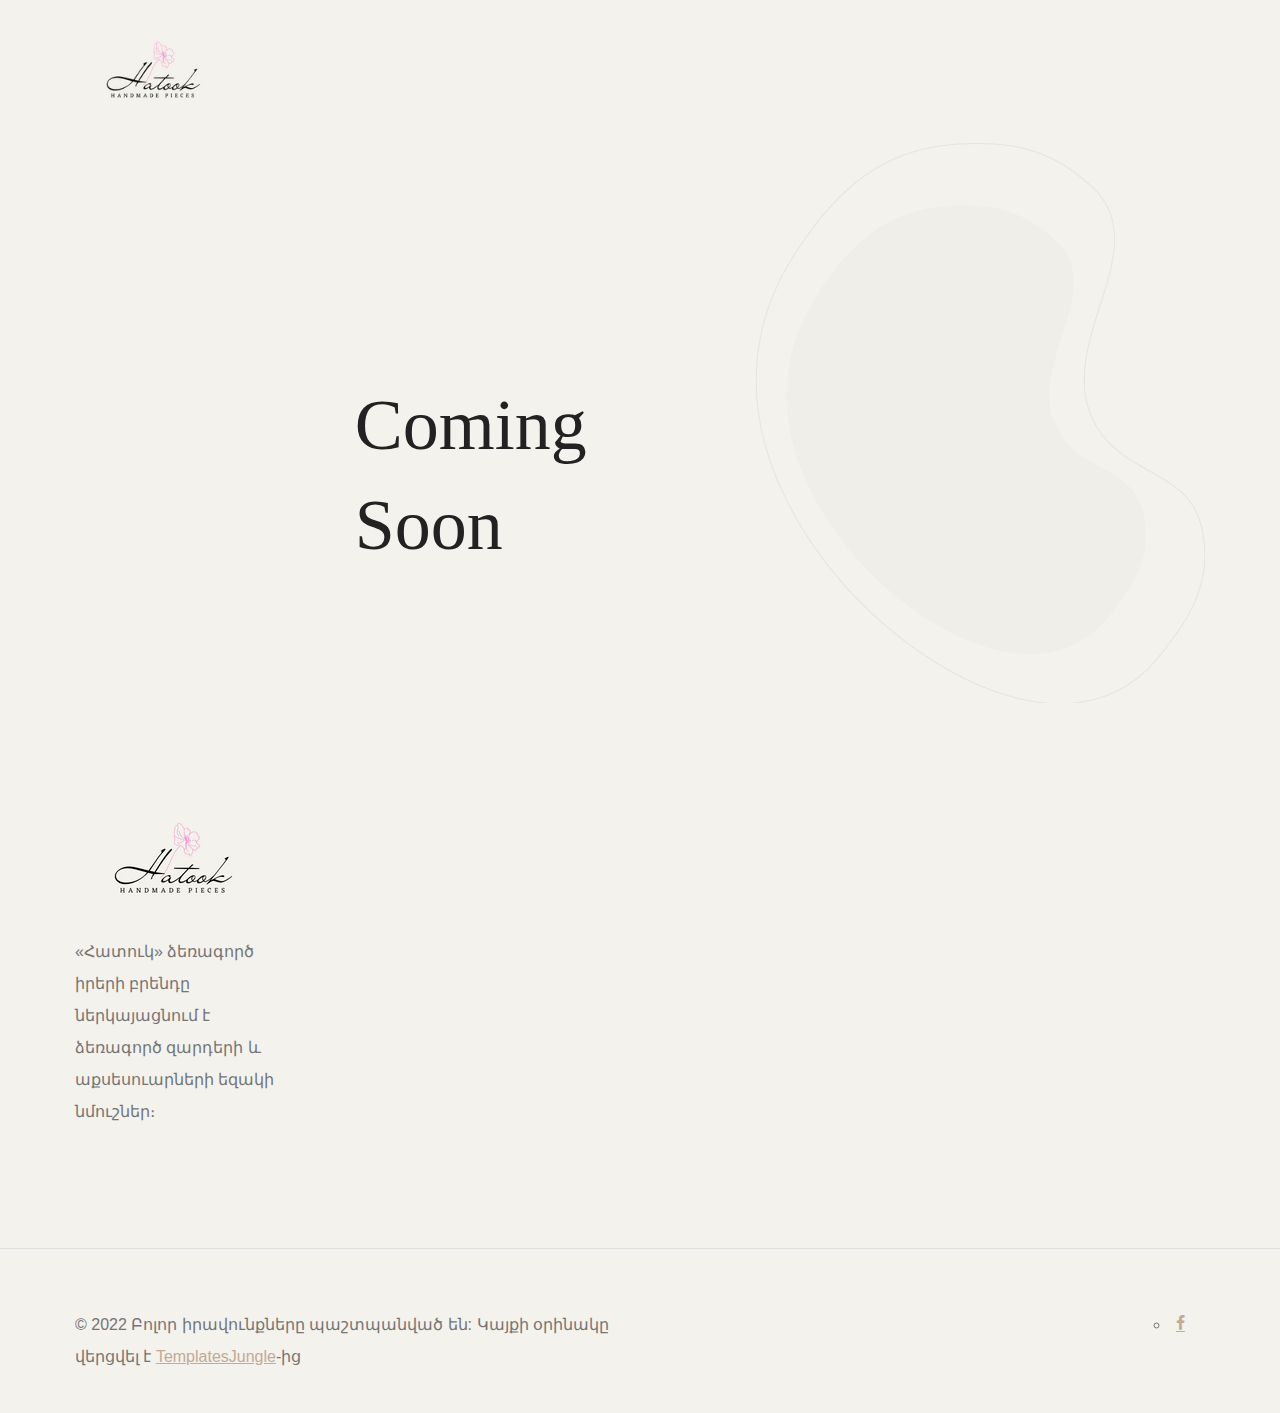
<file: index.html>
<!DOCTYPE html>
	<html lang="en">
	<head>
		<title>Hatook Handemade Pieces</title>
		<meta charset="utf-8">
	    <meta http-equiv="X-UA-Compatible" content="IE=edge">
	    <meta name="viewport" content="width=device-width, initial-scale=1.0">
	    <meta name="format-detection" content="telephone=no">
	    <meta name="apple-mobile-web-app-capable" content="yes">
	    <meta name="author" content="">
	    <meta name="keywords" content="">
	    <meta name="description" content="">

	    <link rel="stylesheet" type="text/css" href="css/normalize.css">
	    <link rel="stylesheet" type="text/css" href="icomoon/icomoon.css">
	    <link rel="stylesheet" type="text/css" href="css/vendor.css">
	    <link rel="stylesheet" type="text/css" href="style.css">

		<script src="js/modernizr.js"></script>

	</head>
<body>

<div id="header-wrap">
	<header id="header">
		<div class="container">
			<div class="row">

				<div class="col-md-2">
					<div class="main-logo">
						<a href="index.html"><img src="images/main-logo.png" alt="logo"></a>
					</div>

				</div>

				<!--<div class="col-md-10">
					<nav id="navbar">
						<div class="main-menu stellarnav">
							<ul class="menu-list">
								<li class="menu-item active"><a href="#home" data-effect="Home">Գլխավոր</a></li>
								<li class="menu-item"><a href="#about" class="nav-link" data-effect="About">Մեր մասին</a></li>
								<li class="menu-item"><a href="#popular-books" class="nav-link" data-effect="Shop">Տեսականի</a></li>
								<li class="menu-item"><a href="#contact" class="nav-link" data-effect="Contact">Կապը մեզ հետ</a></li>
							</ul>

							<div class="hamburger">
				                <span class="bar"></span>
				                <span class="bar"></span>
				                <span class="bar"></span>
				            </div>

						</div>
					</nav>

				</div>-->

			</div>
		</div>
	</header>
		
</div><!--header-wrap-->

<section id="billboard">

	<div class="container">
		<div class="row">
			<div class="col-md-12">

				<!-- <button class="prev slick-arrow">
					<i class="icon icon-arrow-left"></i>
				</button> -->
				<div class="main-slider pattern-overlay">
					<div class="slider-item">
						<div class="banner-content">
							<h2 class="banner-title">Coming soon</h2>
							<!-- <p>Lorem ipsum dolor sit amet, consectetur adipiscing elit. Sed eu feugiat amet, libero ipsum enim pharetra hac. Urna commodo, lacus ut magna velit eleifend. Amet, quis urna, a eu.</p> -->
							<!-- <div class="btn-wrap">
								<a href="#" class="btn btn-outline-accent btn-accent-arrow">Read More<i class="icon icon-ns-arrow-right"></i></a>
							</div> -->
						</div> 
						<!-- <img src="images/cover.png" alt="banner" class="banner-image"> -->
					</div>
					<!-- <div class="slider-item">
						<div class="banner-content">
							<h2 class="banner-title">Birds gonna be Happy</h2>
							<p>Lorem ipsum dolor sit amet, consectetur adipiscing elit. Sed eu feugiat amet, libero ipsum enim pharetra hac. Urna commodo, lacus ut magna velit eleifend. Amet, quis urna, a eu.</p>
							<div class="btn-wrap">
								<a href="#" class="btn btn-outline-accent btn-accent-arrow">Read More<i class="icon icon-ns-arrow-right"></i></a>
							</div>
						</div>
						<img src="images/main-banner2.jpg" alt="banner" class="banner-image">
					</div>

				</div>
					
				<button class="next slick-arrow">
					<i class="icon icon-arrow-right"></i>
				</button> -->
				
			</div>
		</div>
	</div>
	
</section>

<!-- <section id="featured-books">
	<div class="container">
		<div class="row">
			<div class="col-md-12">

			<div class="section-header align-center">
				<div class="title">
					<span>Some quality items</span>
				</div>
				<h2 class="section-title">Featured Books</h2>
			</div>

			<div class="product-list" data-aos="fade-up">
				<div class="row">

					<div class="col-md-3">
						<figure class="product-style">
							<img src="images/product-item1.jpg" alt="Books" class="product-item">
							<figcaption>
								<h3>Simple way of piece life</h3>
								<p>Armor Ramsey</p>
								<div class="item-price">$ 40.00</div>
							</figcaption>
						</figure>
					</div>
				
					<div class="col-md-3">
						<figure class="product-style">
							<img src="images/product-item2.jpg" alt="Books" class="product-item">
							<figcaption>
								<h3>Great travel at desert</h3>
								<p>Sanchit Howdy</p>
								<div class="item-price">$ 38.00</div>
							</figcaption>
						</figure>
					</div>

					<div class="col-md-3">
						<figure class="product-style">
							<img src="images/product-item3.jpg" alt="Books" class="product-item">
							<figcaption>
								<h3>The lady beauty Scarlett</h3>
								<p>Arthur Doyle</p>
								<div class="item-price">$ 45.00</div>
							</figcaption>
						</figure>
					</div>
									
					<div class="col-md-3">
						<figure class="product-style">
							<img src="images/product-item4.jpg" alt="Books" class="product-item">
							<figcaption>
								<h3>Once upon a time</h3>
								<p>Klien Marry</p>
								<div class="item-price">$ 35.00</div>
							</figcaption>
						</figure>
					</div>

			    </div>			
			</div>


			</div>
		</div>
		
		<div class="row">
			<div class="col-md-12">

				<div class="btn-wrap align-right">
					<a href="#" class="btn-accent-arrow">Դիտել բոլորը <i class="icon icon-ns-arrow-right"></i></a>
				</div>
				
			</div>		
		</div>
	</div>
</section> -->

<!-- <section id="best-selling" class="leaf-pattern-overlay">
	<div class="corner-pattern-overlay"></div>
	<div class="container">
		<div class="row">

			<div class="col-md-8 col-md-offset-2">

				<div class="row">

					<div class="col-md-6">
						<figure class="products-thumb">
							<img src="images/single-image.jpg" alt="book" class="single-image">
						</figure>	
					</div>

					<div class="col-md-6">
						<div class="product-entry">
							<h2 class="section-title divider">Ամենապահանջվածները</h2>

							<div class="products-content">
								<div class="author-name">By Timbur Hood</div>
								<h3 class="item-title">Birds gonna be happy</h3>
								<p>Lorem ipsum dolor sit amet, consectetur adipiscing elit. Sed eu feugiat amet, libero ipsum enim pharetra hac.</p>
								<div class="item-price">$ 45.00</div>
								<div class="btn-wrap">
									<a href="#" class="btn-accent-arrow">shop it now <i class="icon icon-ns-arrow-right"></i></a>
								</div>
							</div>

						</div>
					</div>

				</div>
				

			</div>

		</div>
	</div>
</section> -->

<!-- <section id="popular-books" class="bookshelf">
	<div class="container">
	<div class="row">
		<div class="col-md-12">

			<div class="section-header align-center">
				<div class="title">
					<span>Some quality items</span>
				</div>
				<h2 class="section-title">Popular Books</h2>
			</div>
   
			<ul class="tabs">
			  <li data-tab-target="#all-genre" class="active tab">Բոլորը</li>
			  <li data-tab-target="#business" class="tab">Սպիտակ</li>
			  <li data-tab-target="#technology" class="tab">Կարմիր</li>
			  <li data-tab-target="#romantic" class="tab">Կապույտ</li>
			  <li data-tab-target="#adventure" class="tab">Կանաչ</li>
			  <li data-tab-target="#fictional" class="tab">Պատկերազարդ</li>
			</ul>

			<div class="tab-content">
			  <div id="all-genre" data-tab-content class="active">
			  	<div class="row">

				  	<div class="col-md-3">
					  	<figure class="product-style">
							<img src="images/tab-item1.jpg" alt="Books" class="product-item">
							<figcaption>
								<h3>Portrait photography</h3>
								<p>Adam Silber</p>
								<div class="item-price">$ 40.00</div>
							</figcaption>
						</figure>
					</div>

				  	<div class="col-md-3">
					  	<figure class="product-style">
							<img src="images/tab-item2.jpg" alt="Books" class="product-item">
							<figcaption>
								<h3>Once upon a time</h3>
								<p>Klien Marry</p>
								<div class="item-price">$ 35.00</div>
							</figcaption>
						</figure>
					</div>

				  	<div class="col-md-3">
					  	<figure class="product-style">
							<img src="images/tab-item3.jpg" alt="Books" class="product-item">
							<figcaption>
								<h3>Tips of simple lifestyle</h3>
								<p>Bratt Smith</p>
								<div class="item-price">$ 40.00</div>
							</figcaption>
						</figure>
					</div>

				  	<div class="col-md-3">
					  	<figure class="product-style">
							<img src="images/tab-item4.jpg" alt="Books" class="product-item">
							<figcaption>
								<h3>Just felt from outside</h3>
								<p>Nicole Wilson</p>
								<div class="item-price">$ 40.00</div>
							</figcaption>
						</figure>
					</div>

				</div>
				<div class="row">

				  	<div class="col-md-3">
					  	<figure class="product-style">
							<img src="images/tab-item5.jpg" alt="Books" class="product-item">
							<figcaption>
								<h3>Peaceful Enlightment</h3>
								<p>Marmik Lama</p>
								<div class="item-price">$ 40.00</div>
							</figcaption>
						</figure>
					</div>

				  	<div class="col-md-3">
					  	<figure class="product-style">
							<img src="images/tab-item6.jpg" alt="Books" class="product-item">
							<figcaption>
								<h3>Great travel at desert</h3>
								<p>Sanchit Howdy</p>
								<div class="item-price">$ 40.00</div>
							</figcaption>
						</figure>
					</div>

				  	<div class="col-md-3">
					  	<figure class="product-style">
							<img src="images/tab-item7.jpg" alt="Books" class="product-item">
							<figcaption>
								<h3>Life among the pirates</h3>
								<p>Armor Ramsey</p>
								<div class="item-price">$ 40.00</div>
							</figcaption>
						</figure>
					</div>

				  	<div class="col-md-3">
					  	<figure class="product-style">
							<img src="images/tab-item8.jpg" alt="Books" class="product-item">
							<figcaption>
								<h3>Simple way of piece life</h3>
								<p>Armor Ramsey</p>
								<div class="item-price">$ 40.00</div>
							</figcaption>
						</figure>
					</div>

		    	</div>

			  </div>
			  <div id="business" data-tab-content>
			  	<div class="row">
				  	<div class="col-md-3">
					  	<figure class="product-style">
							<img src="images/tab-item2.jpg" alt="Books" class="product-item">
							<figcaption>
								<h3>Peaceful Enlightment</h3>
								<p>Marmik Lama</p>
								<div class="item-price">$ 40.00</div>
							</figcaption>
						</figure>
					</div>

				  	<div class="col-md-3">
					  	<figure class="product-style">
							<img src="images/tab-item4.jpg" alt="Books" class="product-item">
							<figcaption>
								<h3>Great travel at desert</h3>
								<p>Sanchit Howdy</p>
								<div class="item-price">$ 40.00</div>
							</figcaption>
						</figure>
					</div>

				  	<div class="col-md-3">
					  	<figure class="product-style">
							<img src="images/tab-item6.jpg" alt="Books" class="product-item">
							<figcaption>
								<h3>Life among the pirates</h3>
								<p>Armor Ramsey</p>
								<div class="item-price">$ 40.00</div>
							</figcaption>
						</figure>
					</div>

				  	<div class="col-md-3">
					  	<figure class="product-style">
							<img src="images/tab-item8.jpg" alt="Books" class="product-item">
							<figcaption>
								<h3>Simple way of piece life</h3>
								<p>Armor Ramsey</p>
								<div class="item-price">$ 40.00</div>
							</figcaption>
						</figure>
					</div>

		    	 </div>
			  </div>

			  <div id="technology" data-tab-content>
			  	<div class="row">
				  	<div class="col-md-3">
					  	<figure class="product-style">
							<img src="images/tab-item1.jpg" alt="Books" class="product-item">
							<figcaption>
								<h3>Peaceful Enlightment</h3>
								<p>Marmik Lama</p>
								<div class="item-price">$ 40.00</div>
							</figcaption>
						</figure>
					</div>

				  	<div class="col-md-3">
					  	<figure class="product-style">
							<img src="images/tab-item3.jpg" alt="Books" class="product-item">
							<figcaption>
								<h3>Great travel at desert</h3>
								<p>Sanchit Howdy</p>
								<div class="item-price">$ 40.00</div>
							</figcaption>
						</figure>
					</div>

				  	<div class="col-md-3">
					  	<figure class="product-style">
							<img src="images/tab-item5.jpg" alt="Books" class="product-item">
							<figcaption>
								<h3>Life among the pirates</h3>
								<p>Armor Ramsey</p>
								<div class="item-price">$ 40.00</div>
							</figcaption>
						</figure>
					</div>

				  	<div class="col-md-3">
					  	<figure class="product-style">
							<img src="images/tab-item7.jpg" alt="Books" class="product-item">
							<figcaption>
								<h3>Simple way of piece life</h3>
								<p>Armor Ramsey</p>
								<div class="item-price">$ 40.00</div>
							</figcaption>
						</figure>
					</div>
		    	 </div>
			  </div>

			  <div id="romantic" data-tab-content>
			  	<div class="row">
		    	  <div class="col-md-3">
			    	  <figure class="product-style">
							<img src="images/tab-item1.jpg" alt="Books" class="product-item">
							<figcaption>
								<h3>Peaceful Enlightment</h3>
								<p>Marmik Lama</p>
								<div class="item-price">$ 40.00</div>
							</figcaption>
						</figure>
					</div>

				  	<div class="col-md-3">
					  	<figure class="product-style">
							<img src="images/tab-item3.jpg" alt="Books" class="product-item">
							<figcaption>
								<h3>Great travel at desert</h3>
								<p>Sanchit Howdy</p>
								<div class="item-price">$ 40.00</div>
							</figcaption>
						</figure>
					</div>

				  	<div class="col-md-3">
					  	<figure class="product-style">
							<img src="images/tab-item5.jpg" alt="Books" class="product-item">
							<figcaption>
								<h3>Life among the pirates</h3>
								<p>Armor Ramsey</p>
								<div class="item-price">$ 40.00</div>
							</figcaption>
						</figure>
					</div>

				  	<div class="col-md-3">
					  	<figure class="product-style">
							<img src="images/tab-item7.jpg" alt="Books" class="product-item">
							<figcaption>
								<h3>Simple way of piece life</h3>
								<p>Armor Ramsey</p>
								<div class="item-price">$ 40.00</div>
							</figcaption>
						</figure>
					</div>
		    	 </div>
			  </div>

			  <div id="adventure" data-tab-content>
			  	<div class="row">
				  	<div class="col-md-3">
					  	<figure class="product-style">
							<img src="images/tab-item5.jpg" alt="Books" class="product-item">
							<figcaption>
								<h3>Life among the pirates</h3>
								<p>Armor Ramsey</p>
								<div class="item-price">$ 40.00</div>
							</figcaption>
						</figure>
					</div>

				  	<div class="col-md-3">
					  	<figure class="product-style">
							<img src="images/tab-item7.jpg" alt="Books" class="product-item">
							<figcaption>
								<h3>Simple way of piece life</h3>
								<p>Armor Ramsey</p>
								<div class="item-price">$ 40.00</div>
							</figcaption>
						</figure>
					</div>
		    	 </div>
			  </div>

			  <div id="fictional" data-tab-content>
			  	<div class="row">
				  	<div class="col-md-3">
					  	<figure class="product-style">
							<img src="images/tab-item5.jpg" alt="Books" class="product-item">
							<figcaption>
								<h3>Life among the pirates</h3>
								<p>Armor Ramsey</p>
								<div class="item-price">$ 40.00</div>
							</figcaption>
						</figure>
					</div>

				  	<div class="col-md-3">
					  	<figure class="product-style">
							<img src="images/tab-item7.jpg" alt="Books" class="product-item">
							<figcaption>
								<h3>Simple way of piece life</h3>
								<p>Armor Ramsey</p>
								<div class="item-price">$ 40.00</div>
							</figcaption>
						</figure>
					</div>
		    	 </div>
			  </div>

			</div>

		</div>
			
		</div>
	</div>
</section> -->

<!-- <section id="special-offer" class="bookshelf">

	<div class="section-header align-center">
		<div class="title">
			<span>Grab your opportunity</span>
		</div>
		<h2 class="section-title">Books with offer</h2>
	</div>

	<div class="container">
		<div class="row">
			<div class="inner-content">	
				<div class="product-list" data-aos="fade-up">
					<div class="grid product-grid">				
						<figure class="product-style">
							<img src="images/product-item5.jpg" alt="Books" class="product-item">
							<figcaption>
								<h3>Simple way of piece life</h3>
								<p>Armor Ramsey</p>
								<div class="item-price">
								<span class="prev-price">$ 50.00</span>$ 40.00</div>
							</figcaption>
						</figure>
					
						<figure class="product-style">
							<img src="images/product-item6.jpg" alt="Books" class="product-item">
							<figcaption>
								<h3>Great travel at desert</h3>
								<p>Sanchit Howdy</p>
								<div class="item-price">
								<span class="prev-price">$ 30.00</span>$ 38.00</div>
							</figcaption>
						</figure>
					
						<figure class="product-style">
							<img src="images/product-item7.jpg" alt="Books" class="product-item">
							<figcaption>
								<h3>The lady beauty Scarlett</h3>
								<p>Arthur Doyle</p>
								<div class="item-price">
								<span class="prev-price">$ 35.00</span>$ 45.00</div>
							</figcaption>
						</figure>
					
						<figure class="product-style">
							<img src="images/product-item8.jpg" alt="Books" class="product-item">
							<figcaption>
								<h3>Once upon a time</h3>
								<p>Klien Marry</p>
								<div class="item-price">
								<span class="prev-price">$ 25.00</span>$ 35.00</div>
							</figcaption>
						</figure>

						<figure class="product-style">
							<img src="images/product-item2.jpg" alt="Books" class="product-item">
							<figcaption>
								<h3>Simple way of piece life</h3>
								<p>Armor Ramsey</p>
								<div class="item-price">$ 40.00</div>
							</figcaption>
						</figure>					
					</div>
				</div>
			</div>
		</div>
	</div>
</section> --> 

<!-- <section id="latest-blog">
	<div class="container">
		<div class="row">
			<div class="col-md-12">

				<div class="section-header align-center">
					<div class="title">
						<span>Read our articles</span>
					</div>
					<h2 class="section-title">Latest Articles</h2>
				</div>

				<div class="row">

					<div class="col-md-4">

						<article class="column" data-aos="fade-up">

							<figure>
								<a href="#" class="image-hvr-effect">
									<img src="images/post-img1.jpg" alt="post" class="post-image">			
								</a>
							</figure>

							<div class="post-item">	
								<div class="meta-date">Mar 30, 2021</div>			
							    <h3><a href="#">Reading books always makes the moments happy</a></h3>

							    <div class="links-element">
								    <div class="categories">inspiration</div>
								    <div class="social-links">
										<ul>
											<li>
												<a href="#"><i class="icon icon-facebook"></i></a>
											</li>
											<li>
												<a href="#"><i class="icon icon-twitter"></i></a>
											</li>
											<li>
												<a href="#"><i class="icon icon-behance-square"></i></a>
											</li>
										</ul>
									</div>
								</div>

							</div>
						</article>
						
					</div>
					<div class="col-md-4">

						<article class="column" data-aos="fade-down">
							<figure>
								<a href="#" class="image-hvr-effect">
									<img src="images/post-img2.jpg" alt="post" class="post-image">
								</a>
							</figure>
							<div class="post-item">	
								<div class="meta-date">Mar 29, 2021</div>			
							    <h3><a href="#">Reading books always makes the moments happy</a></h3>

							    <div class="links-element">
								    <div class="categories">inspiration</div>
								    <div class="social-links">
										<ul>
											<li>
												<a href="#"><i class="icon icon-facebook"></i></a>
											</li>
											<li>
												<a href="#"><i class="icon icon-twitter"></i></a>
											</li>
											<li>
												<a href="#"><i class="icon icon-behance-square"></i></a>
											</li>
										</ul>
									</div>
								</div>
							</div>
						</article>
						
					</div>
					<div class="col-md-4">

						<article class="column" data-aos="fade-up">
							<figure>
								<a href="#" class="image-hvr-effect">
									<img src="images/post-img3.jpg" alt="post" class="post-image">
								</a>
							</figure>
							<div class="post-item">		
								<div class="meta-date">Feb 27, 2021</div>			
							    <h3><a href="#">Reading books always makes the moments happy</a></h3>

							    <div class="links-element">
								    <div class="categories">inspiration</div>
								    <div class="social-links">
										<ul>
											<li>
												<a href="#"><i class="icon icon-facebook"></i></a>
											</li>
											<li>
												<a href="#"><i class="icon icon-twitter"></i></a>
											</li>
											<li>
												<a href="#"><i class="icon icon-behance-square"></i></a>
											</li>
										</ul>
									</div>
								</div>

							</div>
						</article>
						
					</div>

				</div>

				<div class="row">

					<div class="btn-wrap align-center">
						<a href="#" class="btn btn-outline-accent btn-accent-arrow" tabindex="0">Read All Articles<i class="icon icon-ns-arrow-right"></i></a>
					</div>
				</div>

			</div>	
		</div>
	</div>
</section> -->
<footer id="footer">
	<div class="container">
		<div class="row">
			<div class="col-md-4">
				
				<div class="footer-item">
					<div class="company-brand">
						<img src="images/main-logo.png" alt="logo" class="footer-logo">
						<p>«Հատուկ» ձեռագործ իրերի բրենդը ներկայացնում է ձեռագործ զարդերի և աքսեսուարների եզակի նմուշներ։</p>
					</div>
				</div>
				
			</div>
		</div>
	</div>
</footer>

<div id="footer-bottom">
	<div class="container">
		<div class="row">
			<div class="col-md-12">

				<div class="copyright">
					<div class="row">

						<div class="col-md-6">
							<p>© 2022 Բոլոր իրավունքները պաշտպանված են: Կայքի օրինակը վերցվել է <a href="https://www.templatesjungle.com/" target="_blank">TemplatesJungle</a>-ից</p>
						</div>

						<div class="col-md-6">
							<div class="social-links align-right">
								<ul>
									<li>
										<a href="#"><i class="icon icon-facebook"></i></a>
									</li>
								</ul>
							</div>
						</div>

					</div>
				</div><!--grid-->

			</div><!--footer-bottom-content-->
		</div>
	</div>
</div>

<script src="js/jquery-1.11.0.min.js"></script>
<script src="js/plugins.js"></script>
<script src="js/script.js"></script>

</body>
</html>
</file>
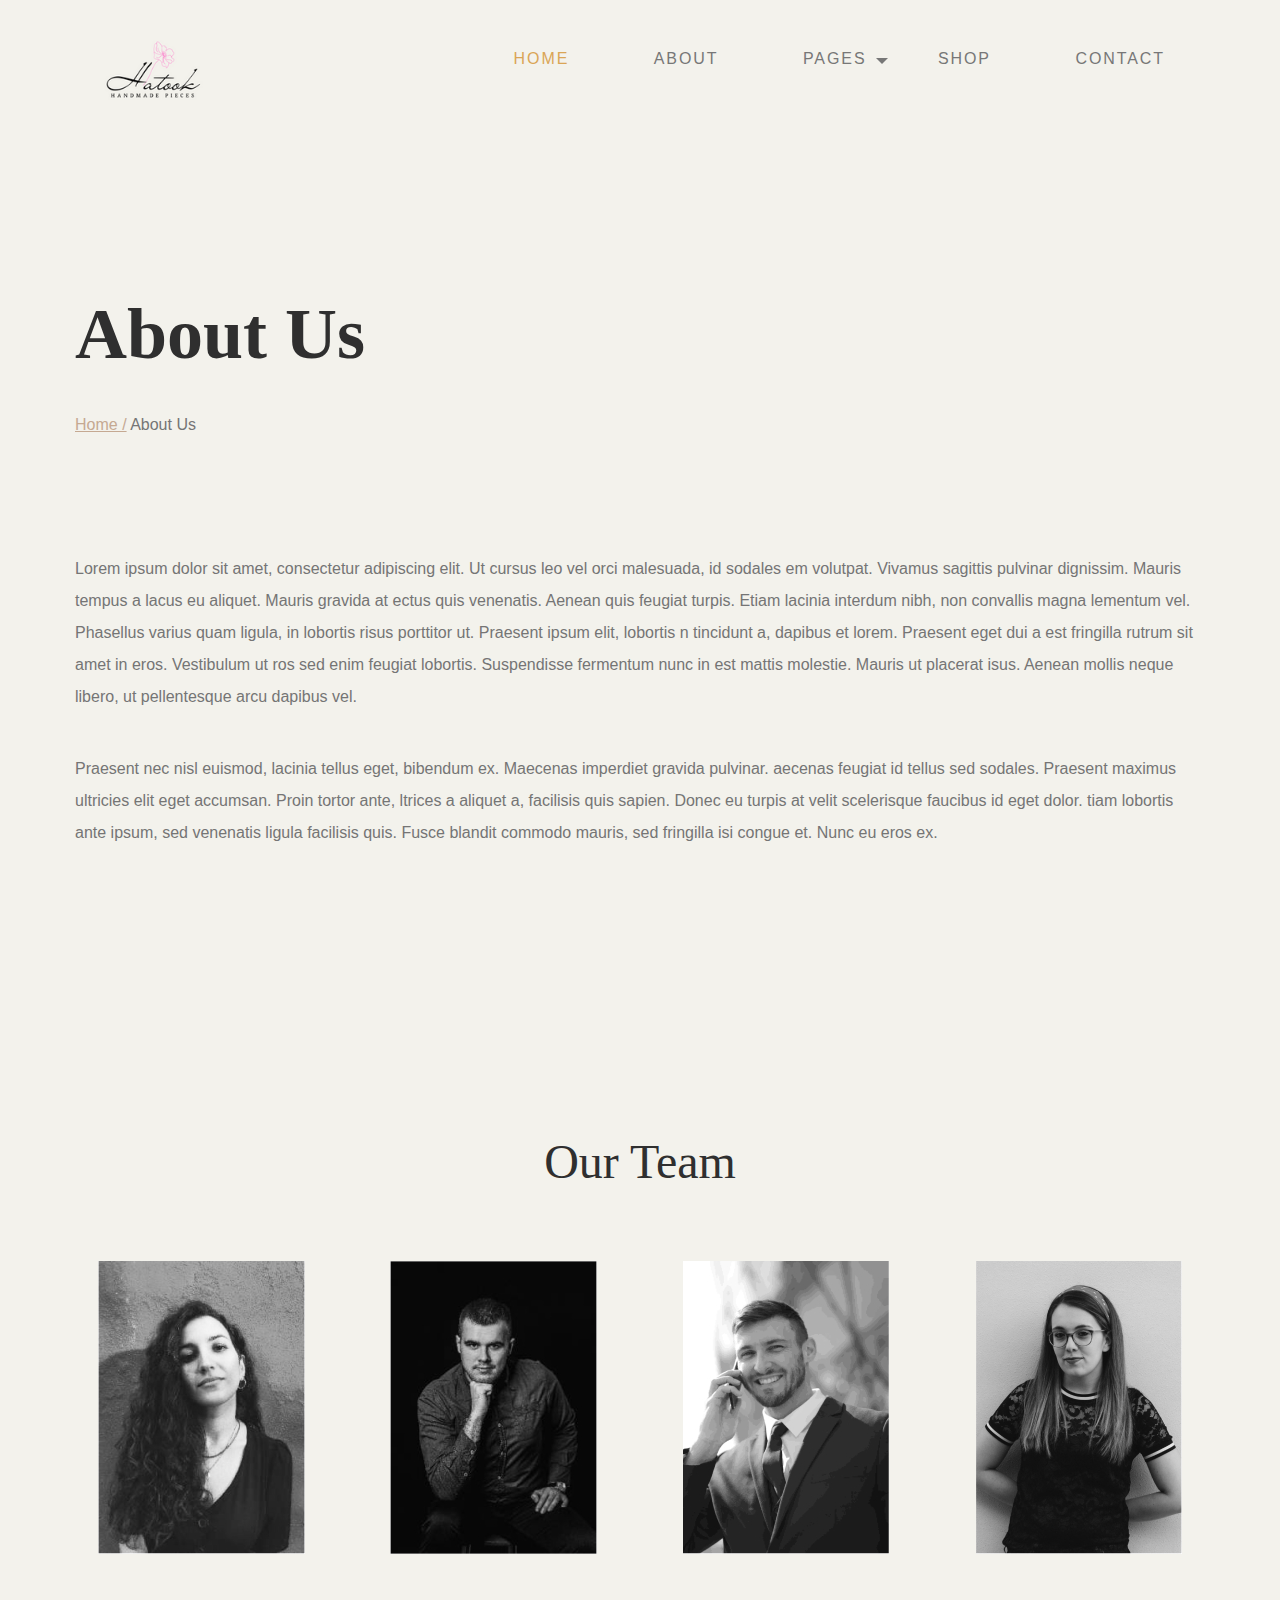
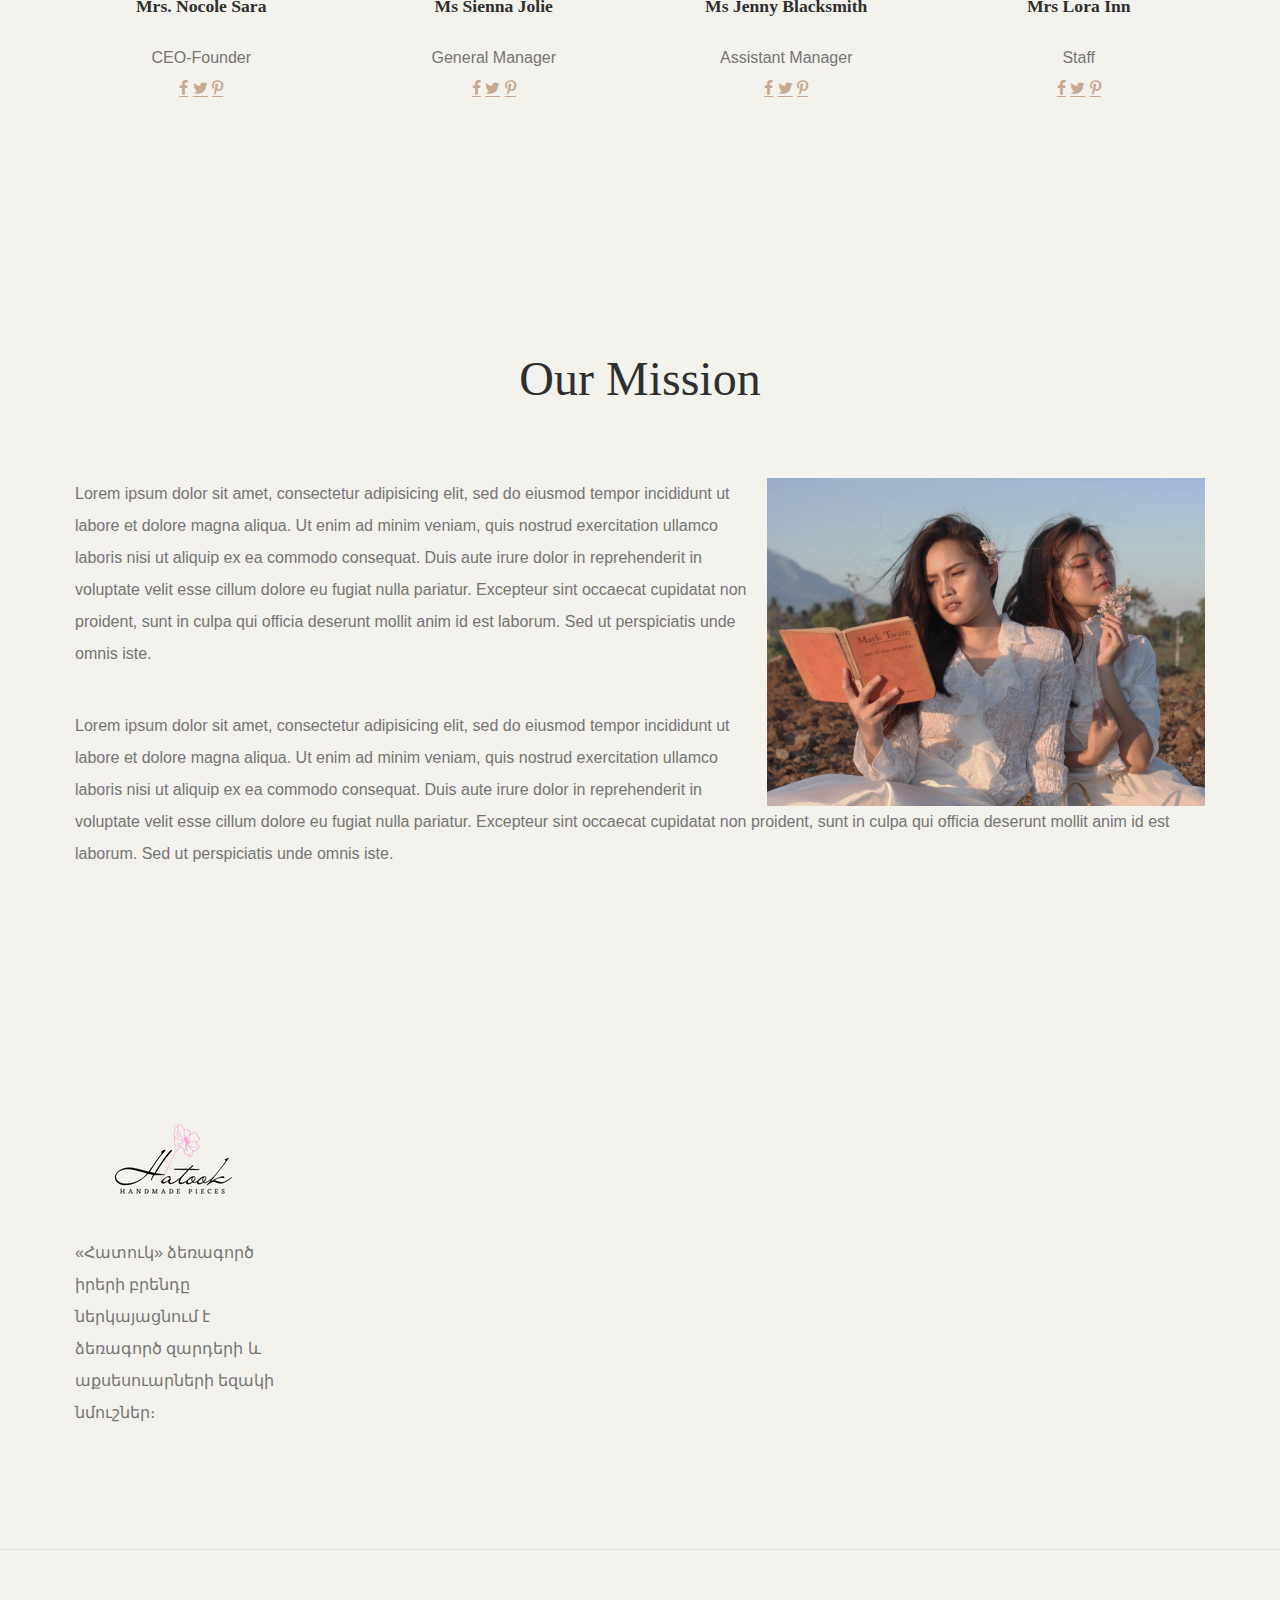
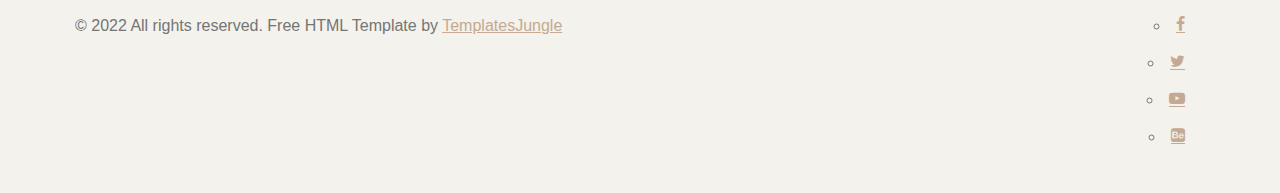
<file: about.html>
<!DOCTYPE html>
	<html lang="en">
	<head>
		<title>Book Store</title>
		<meta charset="utf-8">
	    <meta http-equiv="X-UA-Compatible" content="IE=edge">
	    <meta name="viewport" content="width=device-width, initial-scale=1.0">
	    <meta name="format-detection" content="telephone=no">
	    <meta name="apple-mobile-web-app-capable" content="yes">
	    <meta name="author" content="">
	    <meta name="keywords" content="">
	    <meta name="description" content="">

	    <link rel="stylesheet" type="text/css" href="css/normalize.css">
	    <link rel="stylesheet" type="text/css" href="icomoon/icomoon.css">
	    <link rel="stylesheet" type="text/css" href="css/vendor.css">
	    <link rel="stylesheet" type="text/css" href="style.css">

		<!-- script
		================================================== -->
		<script src="js/modernizr.js"></script>

	</head>

<body>

<div id="header-wrap">
	
	<header id="header">
		<div class="container">
			<div class="row">

				<div class="col-md-2">
					<div class="main-logo">
						<a href="index.html"><img src="images/main-logo.png" alt="logo"></a>
					</div>

				</div>

				<div class="col-md-10">
					
					<nav id="navbar">
						<div class="main-menu stellarnav">
							<ul class="menu-list">
								<li class="menu-item active"><a href="#home" data-effect="Home">Home</a></li>
								<li class="menu-item"><a href="#about" class="nav-link" data-effect="About">About</a></li>
								<li class="menu-item has-sub">
									<a href="#pages" class="nav-link" data-effect="Pages">Pages</a>

									<ul>
								        <li class="active"><a href="index.html">Home</a></li>
								        <li><a href="about.html">About</a></li>
								        <li><a href="styles.html">Styles</a></li>
								        <li><a href="blog.html">Blog</a></li>
								        <li><a href="single-post.html">Post Single</a></li>
								        <li><a href="shop.html">Our Store</a></li>
								        <li><a href="single-product.html">Product Single</a></li>
								        <li><a href="contact.html">Contact</a></li>
								        <li><a href="thank-you.html">Thank You</a></li>
								     </ul>

								</li>
								<li class="menu-item"><a href="#popular-books" class="nav-link" data-effect="Shop">Shop</a></li>
								<!-- <li class="menu-item"><a href="#latest-blog" class="nav-link" data-effect="Articles">Articles</a></li> -->
								<li class="menu-item"><a href="#contact" class="nav-link" data-effect="Contact">Contact</a></li>
							</ul>

							<div class="hamburger">
				                <span class="bar"></span>
				                <span class="bar"></span>
				                <span class="bar"></span>
				            </div>

						</div>
					</nav>

				</div>

			</div>
		</div>
	</header>
		
</div><!--header-wrap-->

<div class="site-banner">
	<div class="banner-content">
		<div class="container">
			<div class="row">
				<div class="col-md-12">			
					<div class="colored">
						<h1 class="page-title">About Us</h1>
						<div class="breadcum-items">
							<span class="item"><a href="index.html">Home /</a></span>
							<span class="item colored">About Us</span>
						</div>
					</div>
				</div>
			</div>
		</div>
	</div>
</div><!--site-banner-->

<section class="chief-detail padding-large">
	<div class="container">
		<div class="row">
			<div class="single-image col-md-12">
				<p>Lorem ipsum dolor sit amet, consectetur adipiscing elit. Ut cursus leo vel orci malesuada, id sodales em volutpat. Vivamus sagittis pulvinar dignissim. Mauris tempus a lacus eu aliquet. Mauris gravida at ectus quis venenatis. Aenean quis feugiat turpis. Etiam lacinia interdum nibh, non convallis magna lementum vel. Phasellus varius quam ligula, in lobortis risus porttitor ut. Praesent ipsum elit, lobortis n tincidunt a, dapibus et lorem. Praesent eget dui a est fringilla rutrum sit amet in eros. Vestibulum ut ros sed enim feugiat lobortis. Suspendisse fermentum nunc in est mattis molestie. Mauris ut placerat isus. Aenean mollis neque libero, ut pellentesque arcu dapibus vel.</p>
				<p>Praesent nec nisl euismod, lacinia tellus eget, bibendum ex. Maecenas imperdiet gravida pulvinar. aecenas feugiat id tellus sed sodales. Praesent maximus ultricies elit eget accumsan. Proin tortor ante, ltrices a aliquet a, facilisis quis sapien. Donec eu turpis at velit scelerisque faucibus id eget dolor. tiam lobortis ante ipsum, sed venenatis ligula facilisis quis. Fusce blandit commodo mauris, sed fringilla isi congue et. Nunc eu eros ex.</p>
				
			</div>
		</div>
	</div>
</section>

<section class="our-team bg-sand padding-large">
	<div class="container">
		<div class="row">
			
			<div class="col-md-12">
				<h2 class="section-title text-center mb-4">Our Team</h2>
			</div>

		</div>

		<div class="row">

			<div class="col-md-3">

				<div class="team-member text-center">
					
					<figure>
						<a href="#"><img src="images/team-member2.jpg" alt="post" class="member-image"></a>
					</figure>

					<div class="member-details text-center">
						<h4>Mrs. Nocole Sara</h4>
						<div class="designation colored">CEO-Founder</div>
						<div class="social-links color-primary ">
							<a href="#" class="icon icon-facebook pr-10"></a>
							<a href="#" class="icon icon-twitter pr-10"></a>
							<a href="#" class="icon icon-pinterest-p"></a>
						</div>
					</div>

				</div>

			</div><!--col-md-3-->

			<div class="col-md-3 text-center">

				<div class="team-member text-center">
					<figure>
						<img src="images/team-member5.jpg" alt="post" class="member-image">
					</figure>
					<div class="member-details text-center">
						<h4>Ms Sienna Jolie</h4>
						<div class="designation colored">General Manager</div>
						<div class="social-links color-primary">
							<a href="#" class="icon icon-facebook pr-10"></a>
							<a href="#" class="icon icon-twitter pr-10"></a>
							<a href="#" class="icon icon-pinterest-p"></a>
						</div>
					</div><!--text-content-->
				</div>

			</div><!--col-md-3-->

			<div class="col-md-3 text-center">

				<div class="team-member text-center">
					<figure>
						<img src="images/team-member7.jpg" alt="post" class="member-image">
					</figure>
					<div class="member-details text-center">
						<h4>Ms Jenny Blacksmith</h4>
						<div class="designation colored">Assistant Manager</div>
						<div class="social-links color-primary">
							<a href="#" class="icon icon-facebook pr-10"></a>
							<a href="#" class="icon icon-twitter pr-10"></a>
							<a href="#" class="icon icon-pinterest-p"></a>
						</div>
					</div><!--text-content-->
				</div>

			</div><!--col-md-3-->

			<div class="col-md-3 text-center">

				<div class="team-member text-center">
					<figure>
						<img src="images/team-member3.jpg" alt="post" class="member-image">
					</figure>
					<div class="member-details text-center">
						<h4>Mrs Lora Inn</h4>
						<div class="designation colored">Staff</div>
						<div class="social-links color-primary">
							<a href="#" class="icon icon-facebook pr-10"></a>
							<a href="#" class="icon icon-twitter pr-10"></a>
							<a href="#" class="icon icon-pinterest-p"></a>
						</div>
					</div><!--text-content-->
				</div>

			</div><!--col-md-3-->

		</div>
	</div>
</section>

<section class="padding-large">
	<div class="container">
		<h2 class="section-title text-center mt-5">Our Mission</h2>
		<div class="row">
			<div class="col-md-12">
				<img src="images/post-img3.jpg" alt="book-authors" class="align-right">
				<p>
					Lorem ipsum dolor sit amet, consectetur adipisicing elit, sed do eiusmod tempor incididunt ut labore et dolore magna aliqua. Ut enim ad minim veniam, quis nostrud exercitation ullamco laboris nisi ut aliquip ex ea commodo consequat. Duis aute irure dolor in reprehenderit in voluptate velit esse cillum dolore eu fugiat nulla pariatur. Excepteur sint occaecat cupidatat non proident, sunt in culpa qui officia deserunt mollit anim id est laborum. Sed ut perspiciatis unde omnis iste.
				</p>
				<p>
					Lorem ipsum dolor sit amet, consectetur adipisicing elit, sed do eiusmod tempor incididunt ut labore et dolore magna aliqua. Ut enim ad minim veniam, quis nostrud exercitation ullamco laboris nisi ut aliquip ex ea commodo consequat. Duis aute irure dolor in reprehenderit in voluptate velit esse cillum dolore eu fugiat nulla pariatur. Excepteur sint occaecat cupidatat non proident, sunt in culpa qui officia deserunt mollit anim id est laborum. Sed ut perspiciatis unde omnis iste.
				</p>
			
			</div>

		</div>
	</div>
</section>

<footer id="footer">
	<div class="container">
		<div class="row">
			<div class="col-md-4">
				<div class="footer-item">
					<div class="company-brand">
						<img src="images/main-logo.png" alt="logo" class="footer-logo">
						<p>«Հատուկ» ձեռագործ իրերի բրենդը ներկայացնում է ձեռագործ զարդերի և աքսեսուարների եզակի նմուշներ։</p>
					</div>
				</div>
			</div>
		</div>
	</div>
</footer>

<div id="footer-bottom">
	<div class="container">
		<div class="row">
			<div class="col-md-12">

				<div class="copyright">
					<div class="row">

						<div class="col-md-6">
							<p>© 2022 All rights reserved. Free HTML Template by <a href="https://www.templatesjungle.com/" target="_blank">TemplatesJungle</a></p>
						</div>

						<div class="col-md-6">
							<div class="social-links align-right">
								<ul>
									<li>
										<a href="#"><i class="icon icon-facebook"></i></a>
									</li>
									<li>
										<a href="#"><i class="icon icon-twitter"></i></a>
									</li>
									<li>
										<a href="#"><i class="icon icon-youtube-play"></i></a>
									</li>
									<li>
										<a href="#"><i class="icon icon-behance-square"></i></a>
									</li>
								</ul>
							</div>
						</div>

					</div>
				</div><!--grid-->

			</div><!--footer-bottom-content-->
		</div>
	</div>
</div>

<script src="js/jquery-1.11.0.min.js"></script>
<script src="js/plugins.js"></script>
<script src="js/script.js"></script>

</body>
</html>
</file>
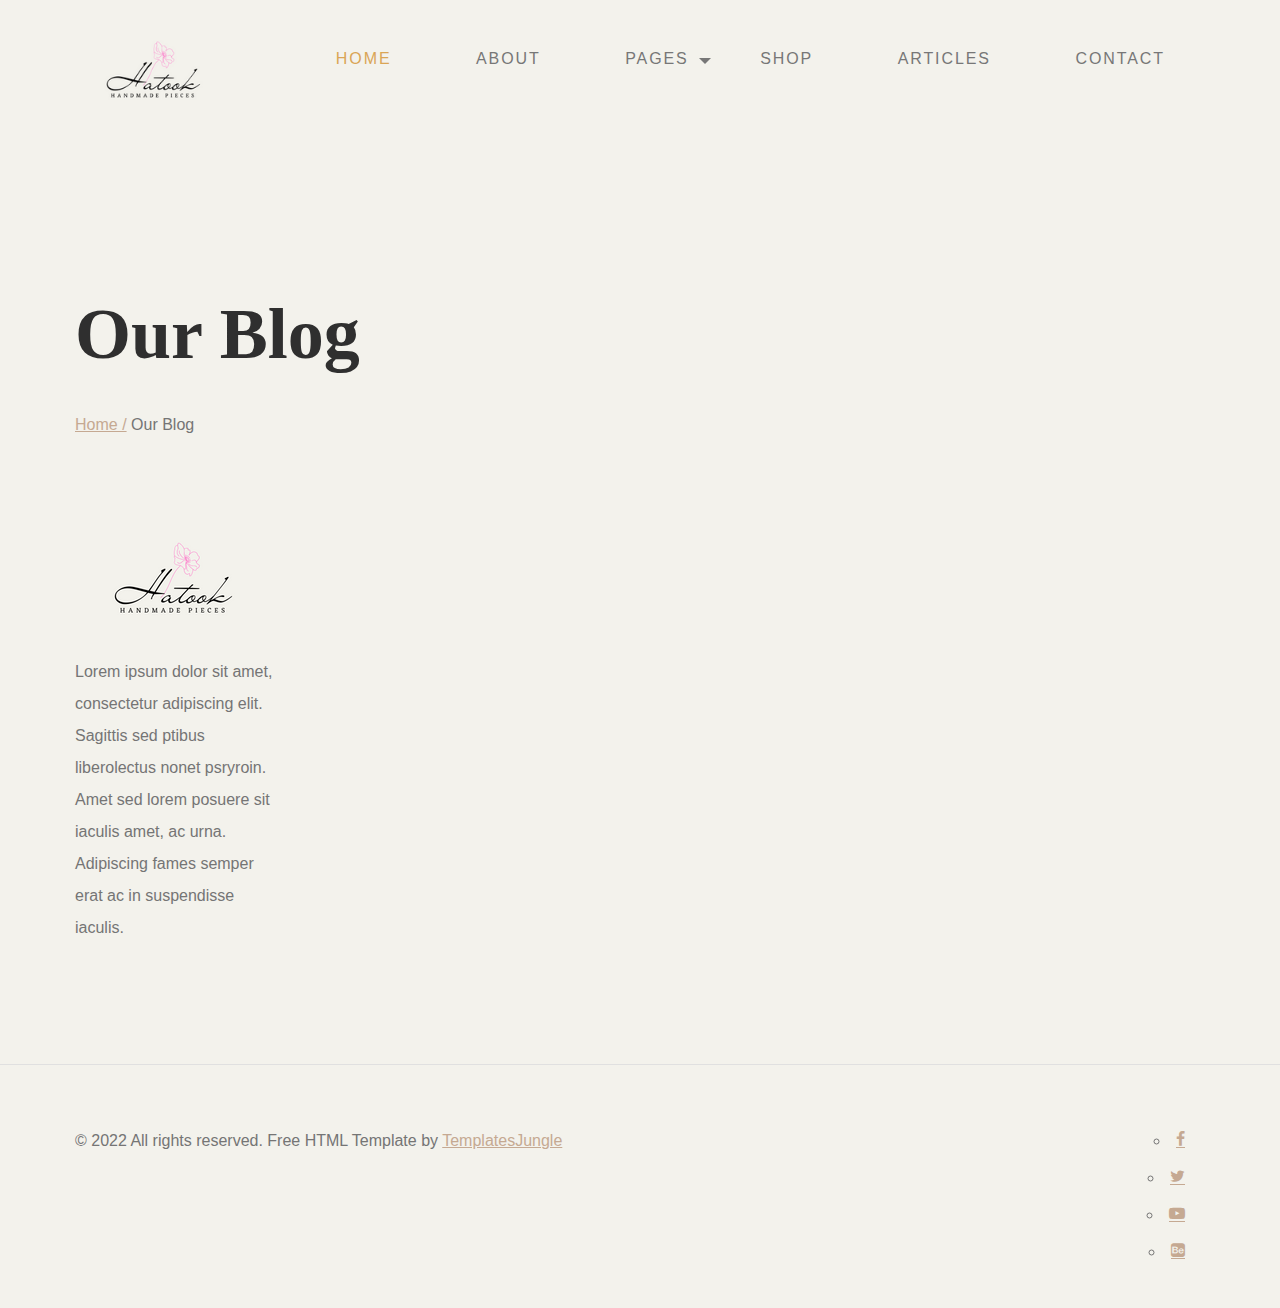
<file: blog.html>
<!DOCTYPE html>
	<html lang="en">
	<head>
		<title>Book Store</title>
		<meta charset="utf-8">
	    <meta http-equiv="X-UA-Compatible" content="IE=edge">
	    <meta name="viewport" content="width=device-width, initial-scale=1.0">
	    <meta name="format-detection" content="telephone=no">
	    <meta name="apple-mobile-web-app-capable" content="yes">
	    <meta name="author" content="">
	    <meta name="keywords" content="">
	    <meta name="description" content="">

	    <link rel="stylesheet" type="text/css" href="css/normalize.css">
	    <link rel="stylesheet" type="text/css" href="icomoon/icomoon.css">
	    <link rel="stylesheet" type="text/css" href="css/vendor.css">
	    <link rel="stylesheet" type="text/css" href="style.css">

		<!-- script
		================================================== -->
		<script src="js/modernizr.js"></script>

	</head>

<body>

<div id="header-wrap">
	
	<header id="header">
		<div class="container">
			<div class="row">

				<div class="col-md-2">
					<div class="main-logo">
						<a href="index.html"><img src="images/main-logo.png" alt="logo"></a>
					</div>

				</div>

				<div class="col-md-10">
					
					<nav id="navbar">
						<div class="main-menu stellarnav">
							<ul class="menu-list">
								<li class="menu-item active"><a href="#home" data-effect="Home">Home</a></li>
								<li class="menu-item"><a href="#about" class="nav-link" data-effect="About">About</a></li>
								<li class="menu-item has-sub">
									<a href="#pages" class="nav-link" data-effect="Pages">Pages</a>

									<ul>
								        <li class="active"><a href="index.html">Home</a></li>
								        <li><a href="about.html">About</a></li>
								        <li><a href="styles.html">Styles</a></li>
								        <li><a href="blog.html">Blog</a></li>
								        <li><a href="single-post.html">Post Single</a></li>
								        <li><a href="shop.html">Our Store</a></li>
								        <li><a href="single-product.html">Product Single</a></li>
								        <li><a href="contact.html">Contact</a></li>
								        <li><a href="thank-you.html">Thank You</a></li>
								     </ul>

								</li>
								<li class="menu-item"><a href="#popular-books" class="nav-link" data-effect="Shop">Shop</a></li>
								<li class="menu-item"><a href="#latest-blog" class="nav-link" data-effect="Articles">Articles</a></li>
								<li class="menu-item"><a href="#contact" class="nav-link" data-effect="Contact">Contact</a></li>
							</ul>

							<div class="hamburger">
				                <span class="bar"></span>
				                <span class="bar"></span>
				                <span class="bar"></span>
				            </div>

						</div>
					</nav>

				</div>

			</div>
		</div>
	</header>
		
</div><!--header-wrap-->


<section class="hero-section jarallax">
	
	<div class="container">
		<div class="row">
			<div class="col-md-12">			
				<h1 class="page-title">Our Blog</h1>
				<div class="breadcrumbs">
					<span class="item"><a href="index.html">Home /</a></span>
					<span class="item">Our Blog</span>
				</div>
			</div>
		</div>
	</div>

</section>

<!-- <section id="latest-blog" class="scrollspy-section padding-large">
	<div class="container">
		
		<div class="row">
			<div class="col-md-12">
				
				<div class="post-grid">
					<div class="row">
						
						<div class="col-md-4">
							
							<article class="post-item">

								<figure>
									<a href="#" class="image-hvr-effect">
										<img src="images/post-img1.jpg" alt="post" class="post-image">			
									</a>
								</figure>

								<div class="post-content">	
									<div class="meta-date">Mar 30, 2021</div>			
								    <h3 class="post-title"><a href="#">modern vibes bedrooms, todays trending design</a></h3>
								    <p>Lectus molestie id enim ipsum. Netus sed cursus nibh iaculis ipsum turpis nulla blandit dui.</p>
								</div>
							</article>

						</div>

						<div class="col-md-4">

							<article class="post-item">
								<figure>
									<a href="#" class="image-hvr-effect">
										<img src="images/post-img2.jpg" alt="post" class="post-image">
									</a>
								</figure>
								<div class="post-content">	
									<div class="meta-date">Mar 29, 2021</div>			
								    <h3 class="post-title"><a href="#">How to make minimalist living rooms pop-out</a></h3>
								    <p>Lectus molestie id enim ipsum. Netus sed cursus nibh iaculis ipsum turpis nulla blandit dui.</p>
								</div>
							</article>
						</div>

						<div class="col-md-4">
							<article class="post-item">
								<figure>
									<a href="#" class="image-hvr-effect">
										<img src="images/post-img3.jpg" alt="post" class="post-image">
									</a>
								</figure>
								<div class="post-content">		
									<div class="meta-date">Mar 27, 2021</div>			
								    <h3 class="post-title"><a href="#">how to make your resort that looks outstanding</a></h3>
								    <p>Lectus molestie id enim ipsum. Netus sed cursus nibh iaculis ipsum turpis nulla blandit dui.</p>
								</div>
							</article>
						</div>

					</div>
				</div>

			</div>

		</div>

		<div class="row">
			<div class="col-md-12">
				
				<div class="post-grid">
					<div class="row">
						
						<div class="col-md-4">
							
							<article class="post-item">

								<figure>
									<a href="#" class="image-hvr-effect">
										<img src="images/post-img1.jpg" alt="post" class="post-image">			
									</a>
								</figure>

								<div class="post-content">	
									<div class="meta-date">Mar 30, 2021</div>			
								    <h3 class="post-title"><a href="#">modern vibes bedrooms, todays trending design</a></h3>
								    <p>Lectus molestie id enim ipsum. Netus sed cursus nibh iaculis ipsum turpis nulla blandit dui.</p>
								</div>
							</article>

						</div>

						<div class="col-md-4">

							<article class="post-item">
								<figure>
									<a href="#" class="image-hvr-effect">
										<img src="images/post-img2.jpg" alt="post" class="post-image">
									</a>
								</figure>
								<div class="post-content">	
									<div class="meta-date">Mar 29, 2021</div>			
								    <h3 class="post-title"><a href="#">How to make minimalist living rooms pop-out</a></h3>
								    <p>Lectus molestie id enim ipsum. Netus sed cursus nibh iaculis ipsum turpis nulla blandit dui.</p>
								</div>
							</article>
						</div>

						<div class="col-md-4">
							<article class="post-item">
								<figure>
									<a href="#" class="image-hvr-effect">
										<img src="images/post-img3.jpg" alt="post" class="post-image">
									</a>
								</figure>
								<div class="post-content">		
									<div class="meta-date">Mar 27, 2021</div>			
								    <h3 class="post-title"><a href="#">how to make your resort that looks outstanding</a></h3>
								    <p>Lectus molestie id enim ipsum. Netus sed cursus nibh iaculis ipsum turpis nulla blandit dui.</p>
								</div>
							</article>
						</div>

					</div>
				</div>

			</div>

		</div>


		<div class="row">
			<div class="col-md-12">
				
				<div class="post-grid">
					<div class="row">
						
						<div class="col-md-4">
							
							<article class="post-item">

								<figure>
									<a href="#" class="image-hvr-effect">
										<img src="images/post-img1.jpg" alt="post" class="post-image">			
									</a>
								</figure>

								<div class="post-content">	
									<div class="meta-date">Mar 30, 2021</div>			
								    <h3 class="post-title"><a href="#">modern vibes bedrooms, todays trending design</a></h3>
								    <p>Lectus molestie id enim ipsum. Netus sed cursus nibh iaculis ipsum turpis nulla blandit dui.</p>
								</div>
							</article>

						</div>

						<div class="col-md-4">

							<article class="post-item">
								<figure>
									<a href="#" class="image-hvr-effect">
										<img src="images/post-img2.jpg" alt="post" class="post-image">
									</a>
								</figure>
								<div class="post-content">	
									<div class="meta-date">Mar 29, 2021</div>			
								    <h3 class="post-title"><a href="#">How to make minimalist living rooms pop-out</a></h3>
								    <p>Lectus molestie id enim ipsum. Netus sed cursus nibh iaculis ipsum turpis nulla blandit dui.</p>
								</div>
							</article>
						</div>

						<div class="col-md-4">
							<article class="post-item">
								<figure>
									<a href="#" class="image-hvr-effect">
										<img src="images/post-img3.jpg" alt="post" class="post-image">
									</a>
								</figure>
								<div class="post-content">		
									<div class="meta-date">Mar 27, 2021</div>			
								    <h3 class="post-title"><a href="#">how to make your resort that looks outstanding</a></h3>
								    <p>Lectus molestie id enim ipsum. Netus sed cursus nibh iaculis ipsum turpis nulla blandit dui.</p>
								</div>
							</article>
						</div>

					</div>
				</div>

			</div>

		</div>


	</div>
</section>

 -->
<footer id="footer">
	<div class="container">
		<div class="row">
			<div class="col-md-4">
				<div class="footer-item">
					<div class="company-brand">
						<img src="images/main-logo.png" alt="logo" class="footer-logo">
						<p>Lorem ipsum dolor sit amet, consectetur adipiscing elit. Sagittis sed ptibus liberolectus nonet psryroin. Amet sed lorem posuere sit iaculis amet, ac urna. Adipiscing fames semper erat ac in suspendisse iaculis.</p>
					</div>
				</div>
			</div>
		</div>
		<!-- / row -->

	</div>
</footer>

<div id="footer-bottom">
	<div class="container">
		<div class="row">
			<div class="col-md-12">

				<div class="copyright">
					<div class="row">

						<div class="col-md-6">
							<p>© 2022 All rights reserved. Free HTML Template by <a href="https://www.templatesjungle.com/" target="_blank">TemplatesJungle</a></p>
						</div>

						<div class="col-md-6">
							<div class="social-links align-right">
								<ul>
									<li>
										<a href="#"><i class="icon icon-facebook"></i></a>
									</li>
									<li>
										<a href="#"><i class="icon icon-twitter"></i></a>
									</li>
									<li>
										<a href="#"><i class="icon icon-youtube-play"></i></a>
									</li>
									<li>
										<a href="#"><i class="icon icon-behance-square"></i></a>
									</li>
								</ul>
							</div>
						</div>

					</div>
				</div><!--grid-->

			</div><!--footer-bottom-content-->
		</div>
	</div>
</div>

<script src="js/jquery-1.11.0.min.js"></script>
<script src="js/plugins.js"></script>
<script src="js/script.js"></script>

</body>
</html>
</file>
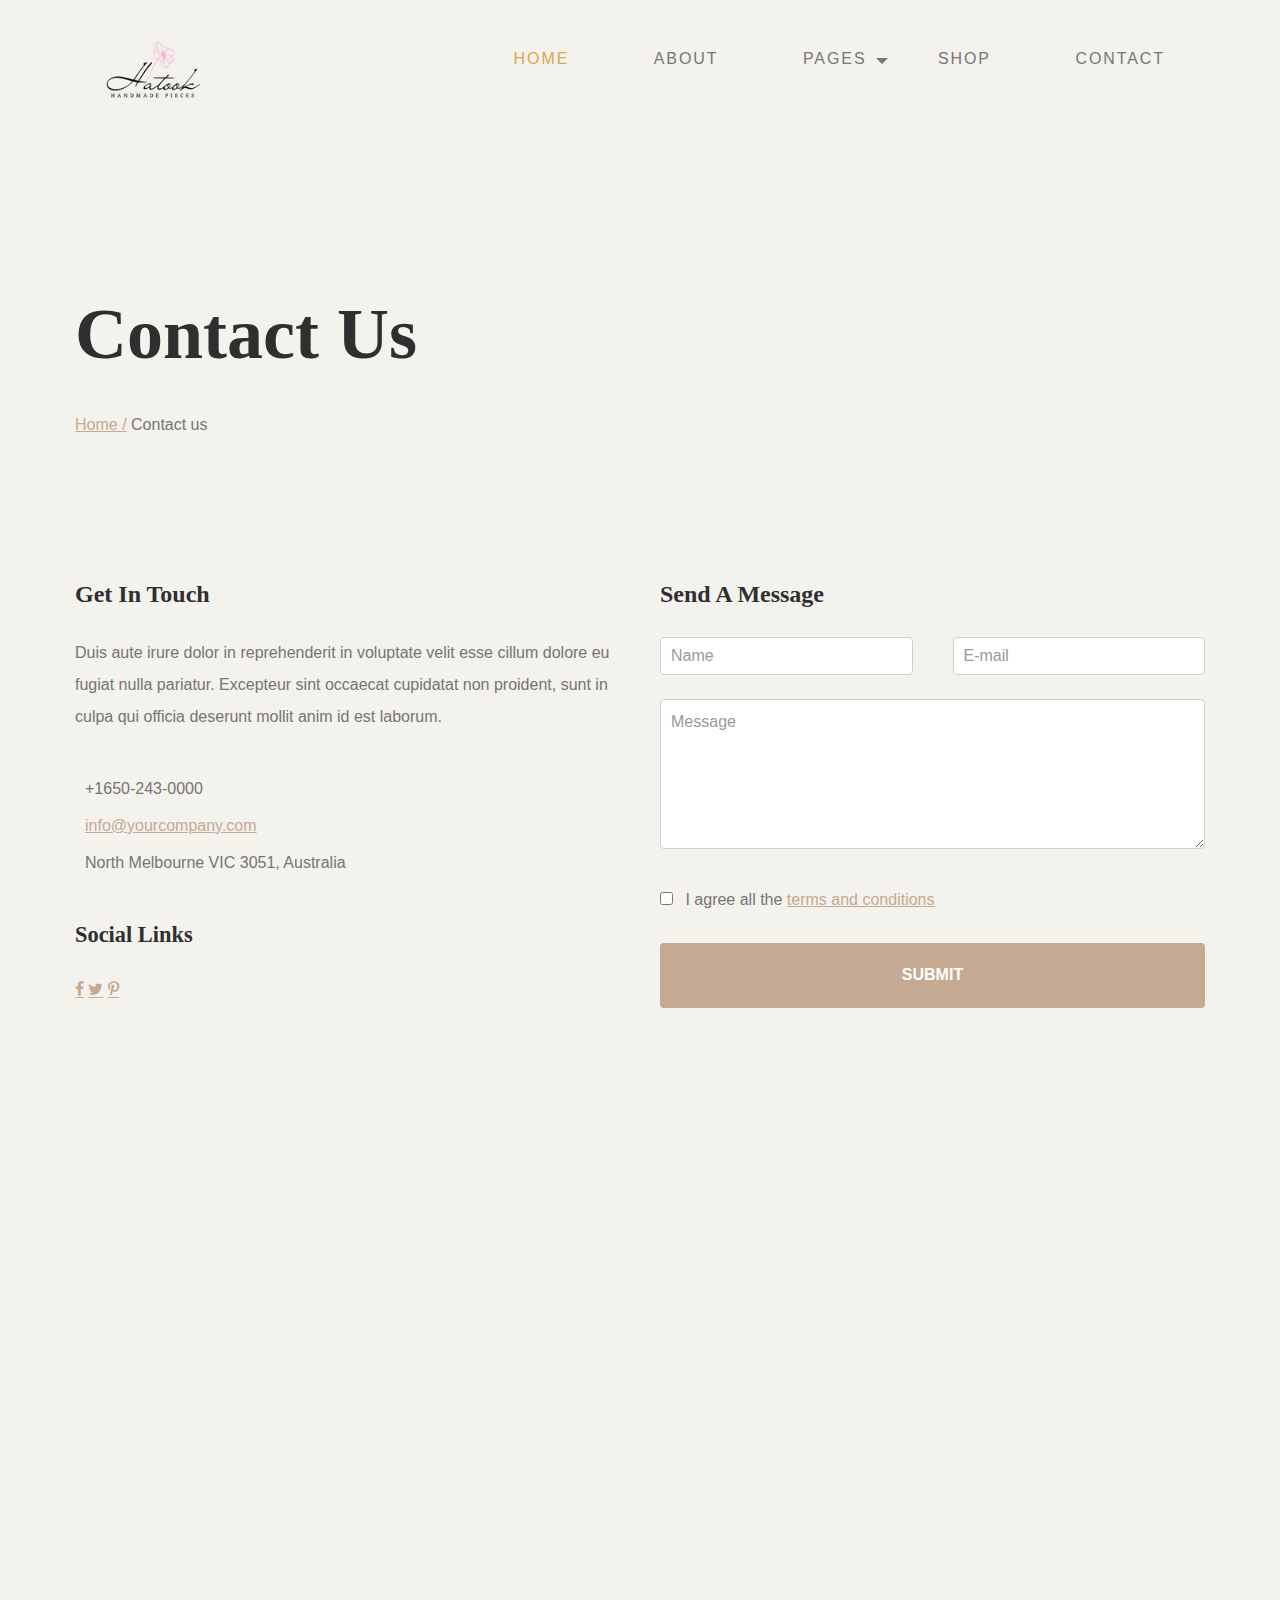
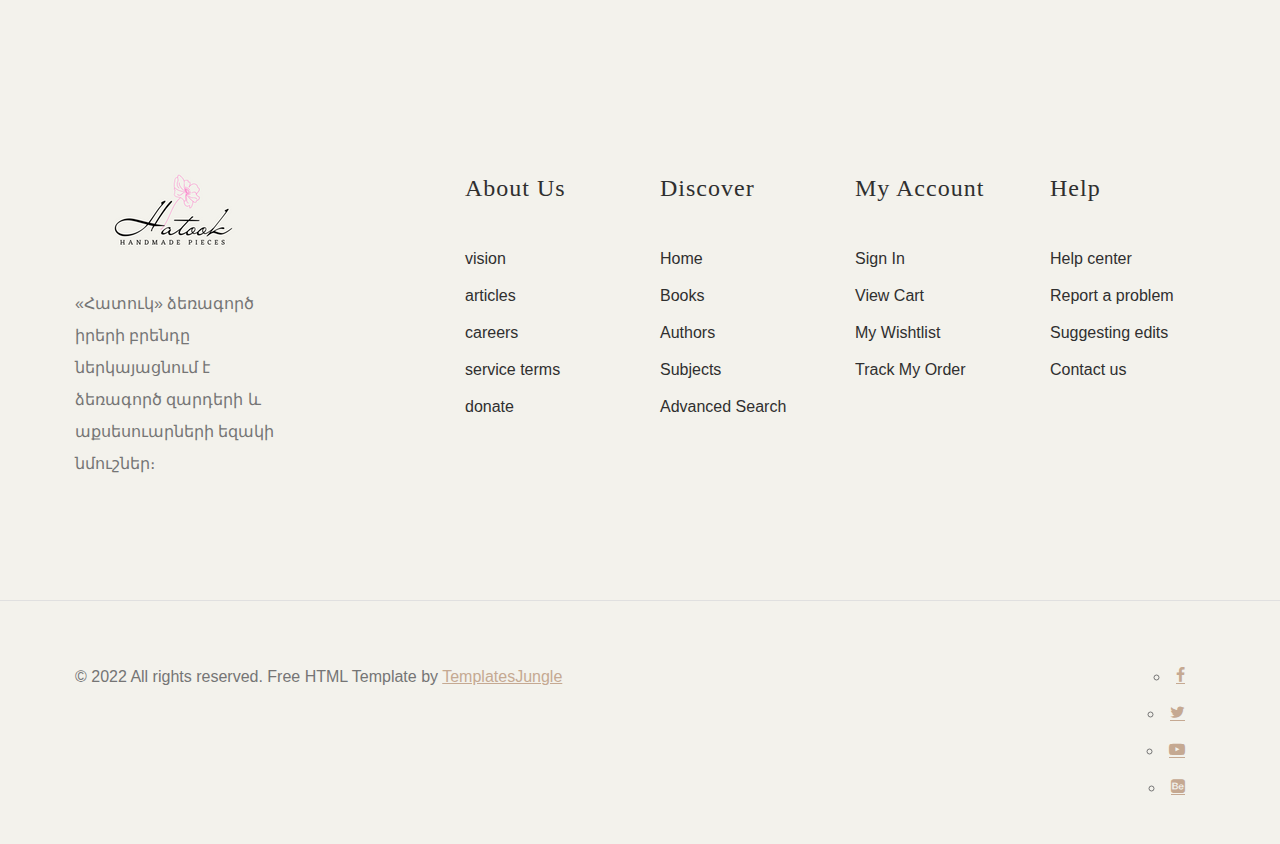
<file: contact.html>
<!DOCTYPE html>
	<html lang="en">
	<head>
		<title>Book Store</title>
		<meta charset="utf-8">
	    <meta http-equiv="X-UA-Compatible" content="IE=edge">
	    <meta name="viewport" content="width=device-width, initial-scale=1.0">
	    <meta name="format-detection" content="telephone=no">
	    <meta name="apple-mobile-web-app-capable" content="yes">
	    <meta name="author" content="">
	    <meta name="keywords" content="">
	    <meta name="description" content="">

	    <link rel="stylesheet" type="text/css" href="css/normalize.css">
	    <link rel="stylesheet" type="text/css" href="icomoon/icomoon.css">
	    <link rel="stylesheet" type="text/css" href="css/vendor.css">
	    <link rel="stylesheet" type="text/css" href="style.css">

		<!-- script
		================================================== -->
		<script src="js/modernizr.js"></script>

	</head>

<body>


<div id="header-wrap">

	<header id="header">
		<div class="container">
			<div class="row">

				<div class="col-md-2">
					<div class="main-logo">
						<a href="index.html"><img src="images/main-logo.png" alt="logo"></a>
					</div>

				</div>

				<div class="col-md-10">
					
					<nav id="navbar">
						<div class="main-menu stellarnav">
							<ul class="menu-list">
								<li class="menu-item active"><a href="#home" data-effect="Home">Home</a></li>
								<li class="menu-item"><a href="#about" class="nav-link" data-effect="About">About</a></li>
								<li class="menu-item has-sub">
									<a href="#pages" class="nav-link" data-effect="Pages">Pages</a>

									<ul>
								        <li class="active"><a href="index.html">Home</a></li>
								        <li><a href="about.html">About</a></li>
								        <li><a href="styles.html">Styles</a></li>
								        <li><a href="blog.html">Blog</a></li>
								        <li><a href="single-post.html">Post Single</a></li>
								        <li><a href="shop.html">Our Store</a></li>
								        <li><a href="single-product.html">Product Single</a></li>
								        <li><a href="contact.html">Contact</a></li>
								        <li><a href="thank-you.html">Thank You</a></li>
								     </ul>

								</li>
								<li class="menu-item"><a href="#popular-books" class="nav-link" data-effect="Shop">Shop</a></li>
								<!-- <li class="menu-item"><a href="#latest-blog" class="nav-link" data-effect="Articles">Articles</a></li> -->
								<li class="menu-item"><a href="#contact" class="nav-link" data-effect="Contact">Contact</a></li>
							</ul>

							<div class="hamburger">
				                <span class="bar"></span>
				                <span class="bar"></span>
				                <span class="bar"></span>
				            </div>

						</div>
					</nav>

				</div>

			</div>
		</div>
	</header>
		
</div><!--header-wrap-->

<section>
	<div class="container">
		<div class="row">
			<div class="col-md-12">
				<h1 class="page-title">Contact us</h1>
				<div class="breadcrumbs">
					<span class="item"><a href="index.html">Home /</a></span>
					<span class="item">Contact us</span>
				</div>
			</div>
		</div>
	</div>
</section>

<section class="contact-information padding-large mt-3">
	<div class="container">
		<div class="row">
			<div class="col-md-6 p-0 mb-3">
				
				<h2>Get in Touch</h2>

				<div class="contact-detail d-flex flex-wrap mt-4">
					<div class="detail mr-6 mb-4">
						<p>Duis aute irure dolor in reprehenderit in voluptate velit esse cillum dolore eu fugiat nulla pariatur. Excepteur sint occaecat cupidatat non proident, sunt in culpa qui officia deserunt mollit anim id est laborum.</p>
						<ul class="list-unstyled list-icon">
							<li><i class="icon icon-phone"></i>+1650-243-0000</li>
							<li><i class="icon icon-envelope-o"></i><a href="mailto:info@yourcompany.com">info@yourcompany.com</a></li>
							<li><i class="icon icon-location2"></i>North Melbourne VIC 3051, Australia</li>
						</ul>
					</div><!--detail-->
					<div class="detail mb-4">
						<h3>Social Links</h3>
						<div class="social-links flex-container">
							<a href="#" class="icon icon-facebook"></a>
							<a href="#" class="icon icon-twitter"></a>
							<a href="#" class="icon icon-pinterest-p"></a>
							<a href="#" class="icon icon-youtube"></a>
							<a href="#" class="icon icon-linkedin"></a>
						</div><!--social-links-->
					</div><!--detail-->

				</div><!--contact-detail-->
			</div><!--col-md-6-->

			<div class="col-md-6 p-0">
				
				<div class="contact-information">
					<h2>Send A Message</h2>
					<form name="contactform" action="contact.php" method="post" class="contact-form d-flex flex-wrap mt-4">
						<div class="row">
					    	<div class="col-md-6">
								<input type="text" minlength="2" name="name" placeholder="Name" class="u-full-width" required>
							</div>
							<div class="col-md-6">
								<input type="email" name="email" placeholder="E-mail" class="u-full-width" required>
							</div>
						</div>

						<div class="row">
							<div class="col-md-12">

								<textarea class="u-full-width" name="message" placeholder="Message" style="height: 150px;" required></textarea>

								<label>
								    <input type="checkbox" required>
								    <span class="label-body">I agree all the <a href="#">terms and conditions</a></span>
								</label>

								<button type="submit" name="submit" class="btn btn-full btn-rounded">Submit</button>
							</div>
						</div>
					</form>

				</div><!--contact-information-->

			</div><!--col-md-6-->

		</div>
	</div>
</section>

<section class="google-map">
	<div class="mapouter"><div class="gmap_canvas"><iframe width="100%" height="500" id="gmap_canvas" src="https://maps.google.com/maps?q=2880%20Broadway,%20New%20York&t=&z=13&ie=UTF8&iwloc=&output=embed" frameborder="0" scrolling="no" marginheight="0" marginwidth="0"></iframe><a href="https://getasearch.com/fmovies"></a><br><style>.mapouter{position:relative;text-align:right;height:500px;width:100%;}</style><a href="https://www.embedgooglemap.net">embedgooglemap.net</a><style>.gmap_canvas {overflow:hidden;background:none!important;height:500px;width:100%;}</style></div></div>
</section>



<footer id="footer">
	<div class="container">
		<div class="row">

			<div class="col-md-4">
				
				<div class="footer-item">
					<div class="company-brand">
						<img src="images/main-logo.png" alt="logo" class="footer-logo">
						<p>«Հատուկ» ձեռագործ իրերի բրենդը ներկայացնում է ձեռագործ զարդերի և աքսեսուարների եզակի նմուշներ։</p>
					</div>
				</div>
				
			</div>

			<div class="col-md-2">

				<div class="footer-menu">
					<h5>About Us</h5>
					<ul class="menu-list">
						<li class="menu-item">
							<a href="#">vision</a>
						</li>
						<li class="menu-item">
							<a href="#">articles </a>
						</li>
						<li class="menu-item">
							<a href="#">careers</a>
						</li>
						<li class="menu-item">
							<a href="#">service terms</a>
						</li>
						<li class="menu-item">
							<a href="#">donate</a>
						</li>
					</ul>
				</div>

			</div>
			<div class="col-md-2">

				<div class="footer-menu">
					<h5>Discover</h5>
					<ul class="menu-list">
						<li class="menu-item">
							<a href="#">Home</a>
						</li>
						<li class="menu-item">
							<a href="#">Books</a>
						</li>
						<li class="menu-item">
							<a href="#">Authors</a>
						</li>
						<li class="menu-item">
							<a href="#">Subjects</a>
						</li>
						<li class="menu-item">
							<a href="#">Advanced Search</a>
						</li>
					</ul>
				</div>

			</div>
			<div class="col-md-2">

				<div class="footer-menu">
					<h5>My account</h5>
					<ul class="menu-list">
						<li class="menu-item">
							<a href="#">Sign In</a>
						</li>
						<li class="menu-item">
							<a href="#">View Cart</a>
						</li>
						<li class="menu-item">
							<a href="#">My Wishtlist</a>
						</li>
						<li class="menu-item">
							<a href="#">Track My Order</a>
						</li>
					</ul>
				</div>

			</div>
			<div class="col-md-2">

				<div class="footer-menu">
					<h5>Help</h5>
					<ul class="menu-list">
						<li class="menu-item">
							<a href="#">Help center</a>
						</li>
						<li class="menu-item">
							<a href="#">Report a problem</a>
						</li>
						<li class="menu-item">
							<a href="#">Suggesting edits</a>
						</li>
						<li class="menu-item">
							<a href="#">Contact us</a>
						</li>
					</ul>
				</div>

			</div>

		</div>
		<!-- / row -->

	</div>
</footer>

<div id="footer-bottom">
	<div class="container">
		<div class="row">
			<div class="col-md-12">

				<div class="copyright">
					<div class="row">

						<div class="col-md-6">
							<p>© 2022 All rights reserved. Free HTML Template by <a href="https://www.templatesjungle.com/" target="_blank">TemplatesJungle</a></p>
						</div>

						<div class="col-md-6">
							<div class="social-links align-right">
								<ul>
									<li>
										<a href="#"><i class="icon icon-facebook"></i></a>
									</li>
									<li>
										<a href="#"><i class="icon icon-twitter"></i></a>
									</li>
									<li>
										<a href="#"><i class="icon icon-youtube-play"></i></a>
									</li>
									<li>
										<a href="#"><i class="icon icon-behance-square"></i></a>
									</li>
								</ul>
							</div>
						</div>

					</div>
				</div><!--grid-->

			</div><!--footer-bottom-content-->
		</div>
	</div>
</div>

<script src="js/jquery-1.11.0.min.js"></script>
<script src="js/plugins.js"></script>
<script src="js/script.js"></script>

</body>
</html>
</file>
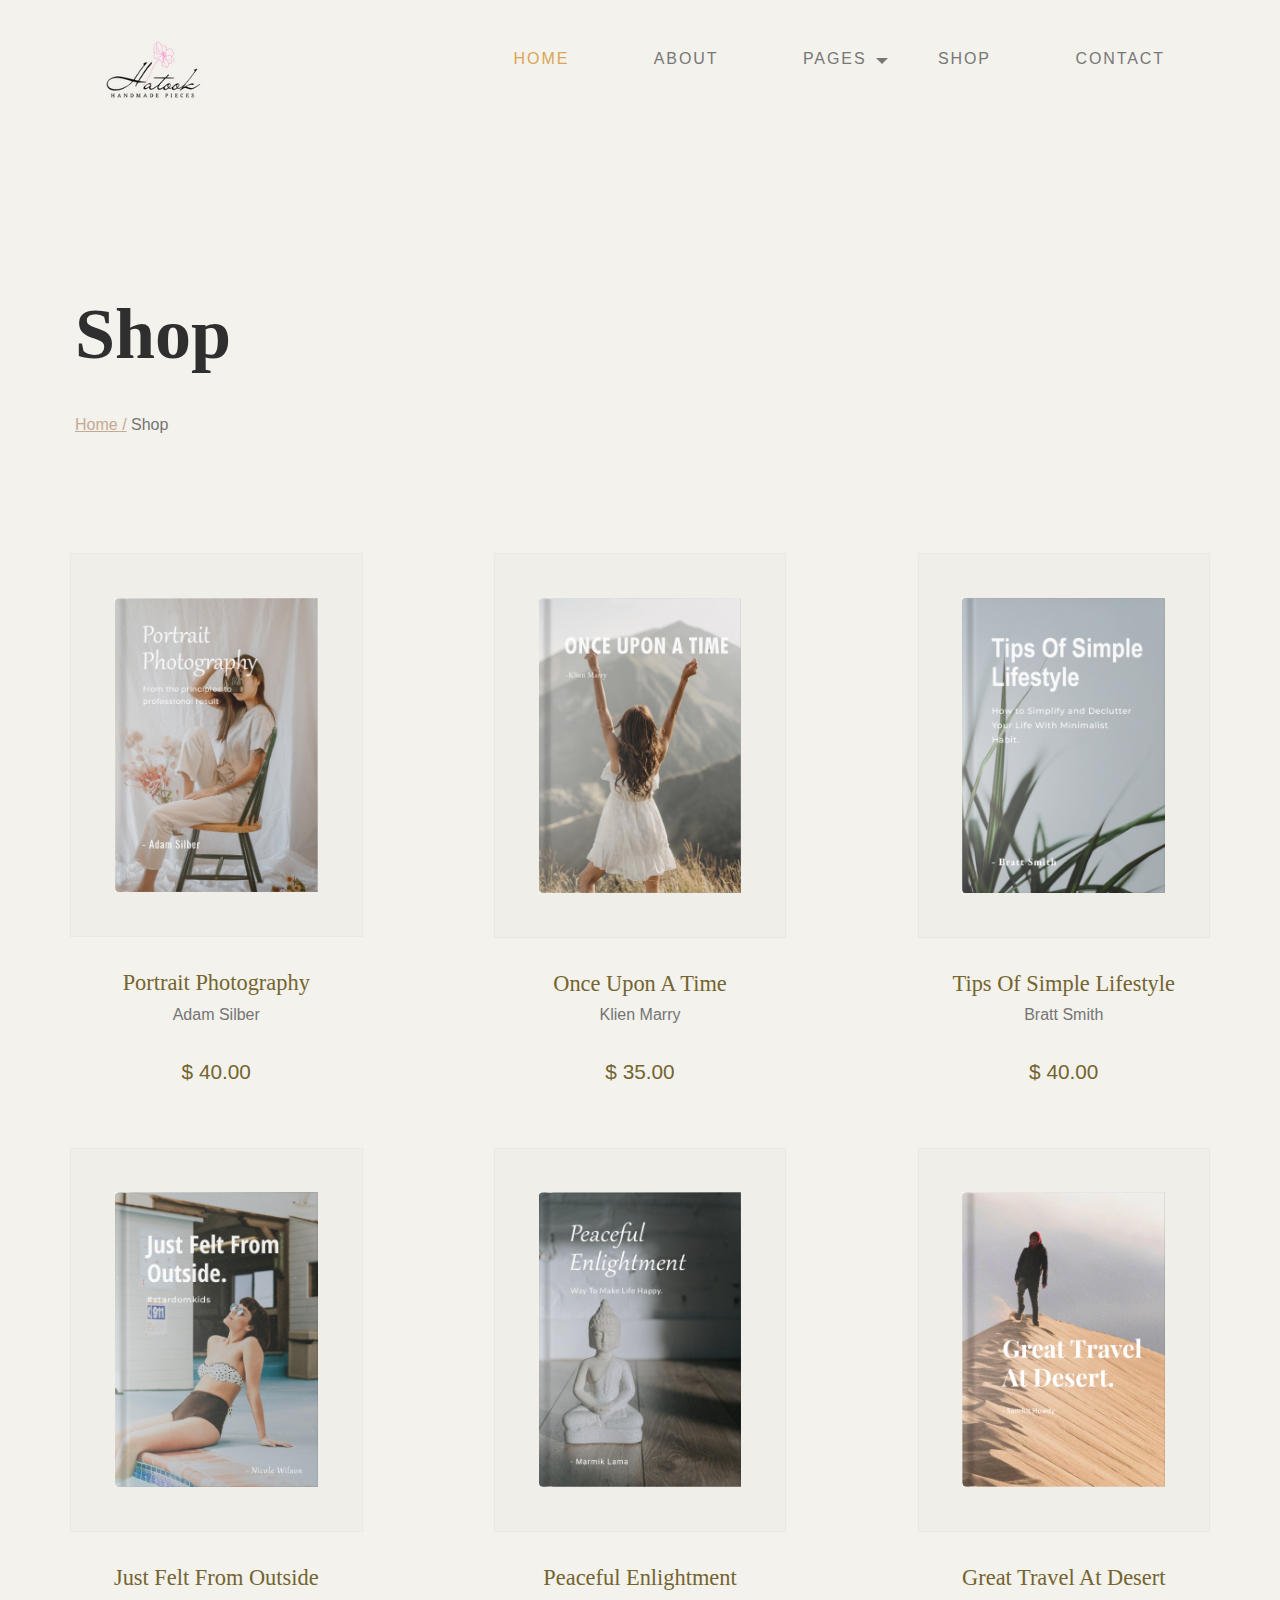
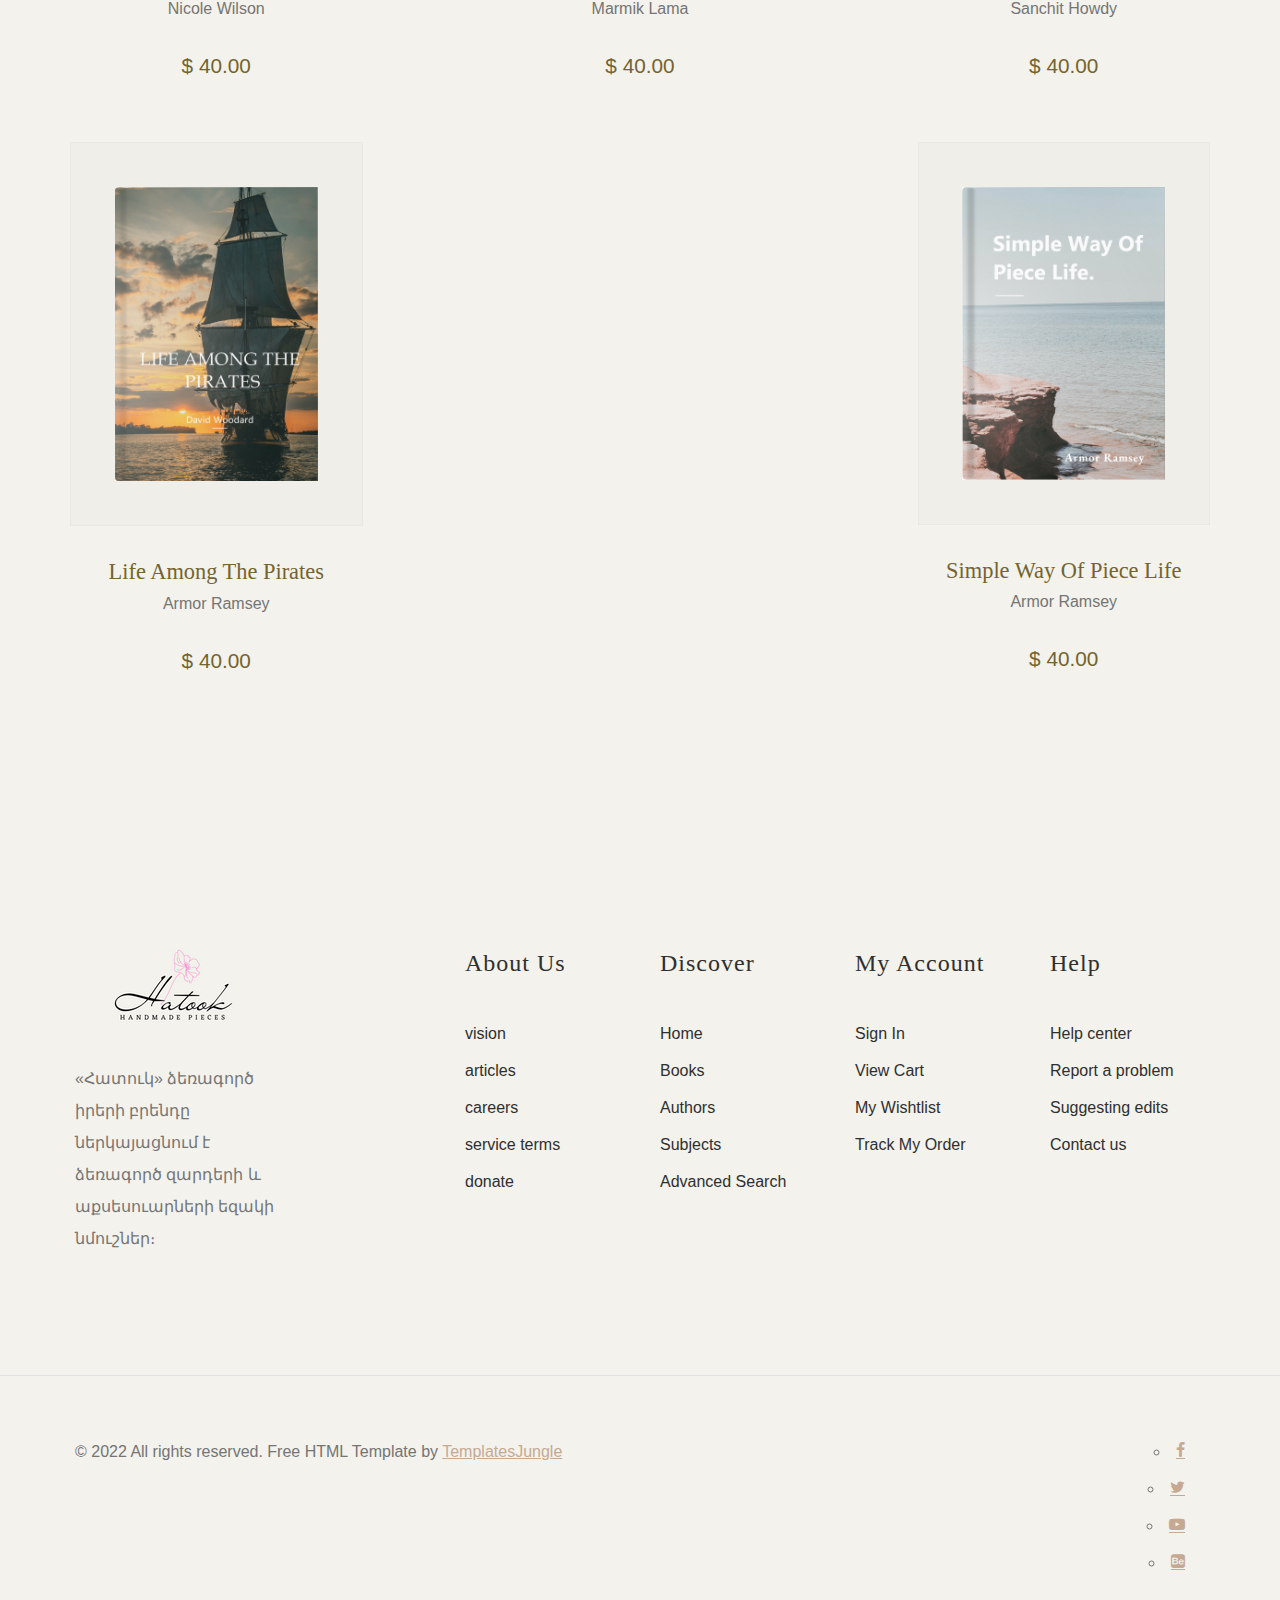
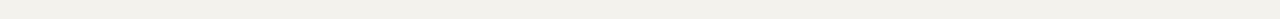
<file: shop.html>
<!DOCTYPE html>
	<html lang="en">
	<head>
		<title>Book Store</title>
		<meta charset="utf-8">
	    <meta http-equiv="X-UA-Compatible" content="IE=edge">
	    <meta name="viewport" content="width=device-width, initial-scale=1.0">
	    <meta name="format-detection" content="telephone=no">
	    <meta name="apple-mobile-web-app-capable" content="yes">
	    <meta name="author" content="">
	    <meta name="keywords" content="">
	    <meta name="description" content="">

	    <link rel="stylesheet" type="text/css" href="css/normalize.css">
	    <link rel="stylesheet" type="text/css" href="icomoon/icomoon.css">
	    <link rel="stylesheet" type="text/css" href="css/vendor.css">
	    <link rel="stylesheet" type="text/css" href="style.css">

		<!-- script
		================================================== -->
		<script src="js/modernizr.js"></script>

	</head>

<body>


<div id="header-wrap">
	
<header id="header">
		<div class="container">
			<div class="row">

				<div class="col-md-2">
					<div class="main-logo">
						<a href="index.html"><img src="images/main-logo.png" alt="logo"></a>
					</div>

				</div>

				<div class="col-md-10">
					
					<nav id="navbar">
						<div class="main-menu stellarnav">
							<ul class="menu-list">
								<li class="menu-item active"><a href="#home" data-effect="Home">Home</a></li>
								<li class="menu-item"><a href="#about" class="nav-link" data-effect="About">About</a></li>
								<li class="menu-item has-sub">
									<a href="#pages" class="nav-link" data-effect="Pages">Pages</a>

									<ul>
								        <li class="active"><a href="index.html">Home</a></li>
								        <li><a href="about.html">About</a></li>
								        <li><a href="styles.html">Styles</a></li>
								        <li><a href="blog.html">Blog</a></li>
								        <li><a href="single-post.html">Post Single</a></li>
								        <li><a href="shop.html">Our Store</a></li>
								        <li><a href="single-product.html">Product Single</a></li>
								        <li><a href="contact.html">Contact</a></li>
								        <li><a href="thank-you.html">Thank You</a></li>
								     </ul>

								</li>
								<li class="menu-item"><a href="#popular-books" class="nav-link" data-effect="Shop">Shop</a></li>
								<!-- <li class="menu-item"><a href="#latest-blog" class="nav-link" data-effect="Articles">Articles</a></li> -->
								<li class="menu-item"><a href="#contact" class="nav-link" data-effect="Contact">Contact</a></li>
							</ul>

							<div class="hamburger">
				                <span class="bar"></span>
				                <span class="bar"></span>
				                <span class="bar"></span>
				            </div>

						</div>
					</nav>

				</div>

			</div>
		</div>
	</header>
		
</div><!--header-wrap-->

<div>
	<div class="container">
		<div class="row">
			<div class="col-md-12">			
				<div class="colored">
					<h1 class="page-title">Shop</h1>
					<div class="breadcum-items">
						<span class="item"><a href="index.html">Home /</a></span>
						<span class="item colored">Shop</span>
					</div>
				</div>
			</div>
		</div>
	</div>
</div><!--site-banner-->

<section class="padding-large">
	<div class="container">
		<div class="row">

			<div class="products-grid grid">

			  	<figure class="product-style">
					<img src="images/tab-item1.jpg" alt="Books" class="product-item">
					<figcaption>
						<h3>Portrait photography</h3>
						<p>Adam Silber</p>
						<div class="item-price">$ 40.00</div>
					</figcaption>
				</figure>

			  	<figure class="product-style">
					<img src="images/tab-item2.jpg" alt="Books" class="product-item">
					<figcaption>
						<h3>Once upon a time</h3>
						<p>Klien Marry</p>
						<div class="item-price">$ 35.00</div>
					</figcaption>
				</figure>

			  	<figure class="product-style">
					<img src="images/tab-item3.jpg" alt="Books" class="product-item">
					<figcaption>
						<h3>Tips of simple lifestyle</h3>
						<p>Bratt Smith</p>
						<div class="item-price">$ 40.00</div>
					</figcaption>
				</figure>

			  	<figure class="product-style">
					<img src="images/tab-item4.jpg" alt="Books" class="product-item">
					<figcaption>
						<h3>Just felt from outside</h3>
						<p>Nicole Wilson</p>
						<div class="item-price">$ 40.00</div>
					</figcaption>
				</figure>

			  	<figure class="product-style">
					<img src="images/tab-item5.jpg" alt="Books" class="product-item">
					<figcaption>
						<h3>Peaceful Enlightment</h3>
						<p>Marmik Lama</p>
						<div class="item-price">$ 40.00</div>
					</figcaption>
				</figure>

			  	<figure class="product-style">
					<img src="images/tab-item6.jpg" alt="Books" class="product-item">
					<figcaption>
						<h3>Great travel at desert</h3>
						<p>Sanchit Howdy</p>
						<div class="item-price">$ 40.00</div>
					</figcaption>
				</figure>

			  	<figure class="product-style">
					<img src="images/tab-item7.jpg" alt="Books" class="product-item">
					<figcaption>
						<h3>Life among the pirates</h3>
						<p>Armor Ramsey</p>
						<div class="item-price">$ 40.00</div>
					</figcaption>
				</figure>

			  	<figure class="product-style">
					<img src="images/tab-item8.jpg" alt="Books" class="product-item">
					<figcaption>
						<h3>Simple way of piece life</h3>
						<p>Armor Ramsey</p>
						<div class="item-price">$ 40.00</div>
					</figcaption>
				</figure>

	    	</div>

		</div>
	</div>
</section>


<footer id="footer">
	<div class="container">
		<div class="row">

			<div class="col-md-4">
				
				<div class="footer-item">
					<div class="company-brand">
						<img src="images/main-logo.png" alt="logo" class="footer-logo">
						<p>«Հատուկ» ձեռագործ իրերի բրենդը ներկայացնում է ձեռագործ զարդերի և աքսեսուարների եզակի նմուշներ։</p>
					</div>
				</div>
				
			</div>

			<div class="col-md-2">

				<div class="footer-menu">
					<h5>About Us</h5>
					<ul class="menu-list">
						<li class="menu-item">
							<a href="#">vision</a>
						</li>
						<li class="menu-item">
							<a href="#">articles </a>
						</li>
						<li class="menu-item">
							<a href="#">careers</a>
						</li>
						<li class="menu-item">
							<a href="#">service terms</a>
						</li>
						<li class="menu-item">
							<a href="#">donate</a>
						</li>
					</ul>
				</div>

			</div>
			<div class="col-md-2">

				<div class="footer-menu">
					<h5>Discover</h5>
					<ul class="menu-list">
						<li class="menu-item">
							<a href="#">Home</a>
						</li>
						<li class="menu-item">
							<a href="#">Books</a>
						</li>
						<li class="menu-item">
							<a href="#">Authors</a>
						</li>
						<li class="menu-item">
							<a href="#">Subjects</a>
						</li>
						<li class="menu-item">
							<a href="#">Advanced Search</a>
						</li>
					</ul>
				</div>

			</div>
			<div class="col-md-2">

				<div class="footer-menu">
					<h5>My account</h5>
					<ul class="menu-list">
						<li class="menu-item">
							<a href="#">Sign In</a>
						</li>
						<li class="menu-item">
							<a href="#">View Cart</a>
						</li>
						<li class="menu-item">
							<a href="#">My Wishtlist</a>
						</li>
						<li class="menu-item">
							<a href="#">Track My Order</a>
						</li>
					</ul>
				</div>

			</div>
			<div class="col-md-2">

				<div class="footer-menu">
					<h5>Help</h5>
					<ul class="menu-list">
						<li class="menu-item">
							<a href="#">Help center</a>
						</li>
						<li class="menu-item">
							<a href="#">Report a problem</a>
						</li>
						<li class="menu-item">
							<a href="#">Suggesting edits</a>
						</li>
						<li class="menu-item">
							<a href="#">Contact us</a>
						</li>
					</ul>
				</div>

			</div>

		</div>
		<!-- / row -->

	</div>
</footer>

<div id="footer-bottom">
	<div class="container">
		<div class="row">
			<div class="col-md-12">

				<div class="copyright">
					<div class="row">

						<div class="col-md-6">
							<p>© 2022 All rights reserved. Free HTML Template by <a href="https://www.templatesjungle.com/" target="_blank">TemplatesJungle</a></p>
						</div>

						<div class="col-md-6">
							<div class="social-links align-right">
								<ul>
									<li>
										<a href="#"><i class="icon icon-facebook"></i></a>
									</li>
									<li>
										<a href="#"><i class="icon icon-twitter"></i></a>
									</li>
									<li>
										<a href="#"><i class="icon icon-youtube-play"></i></a>
									</li>
									<li>
										<a href="#"><i class="icon icon-behance-square"></i></a>
									</li>
								</ul>
							</div>
						</div>

					</div>
				</div><!--grid-->

			</div><!--footer-bottom-content-->
		</div>
	</div>
</div>

<script src="js/jquery-1.11.0.min.js"></script>
<script src="js/plugins.js"></script>
<script src="js/script.js"></script>

</body>
</html>
</file>
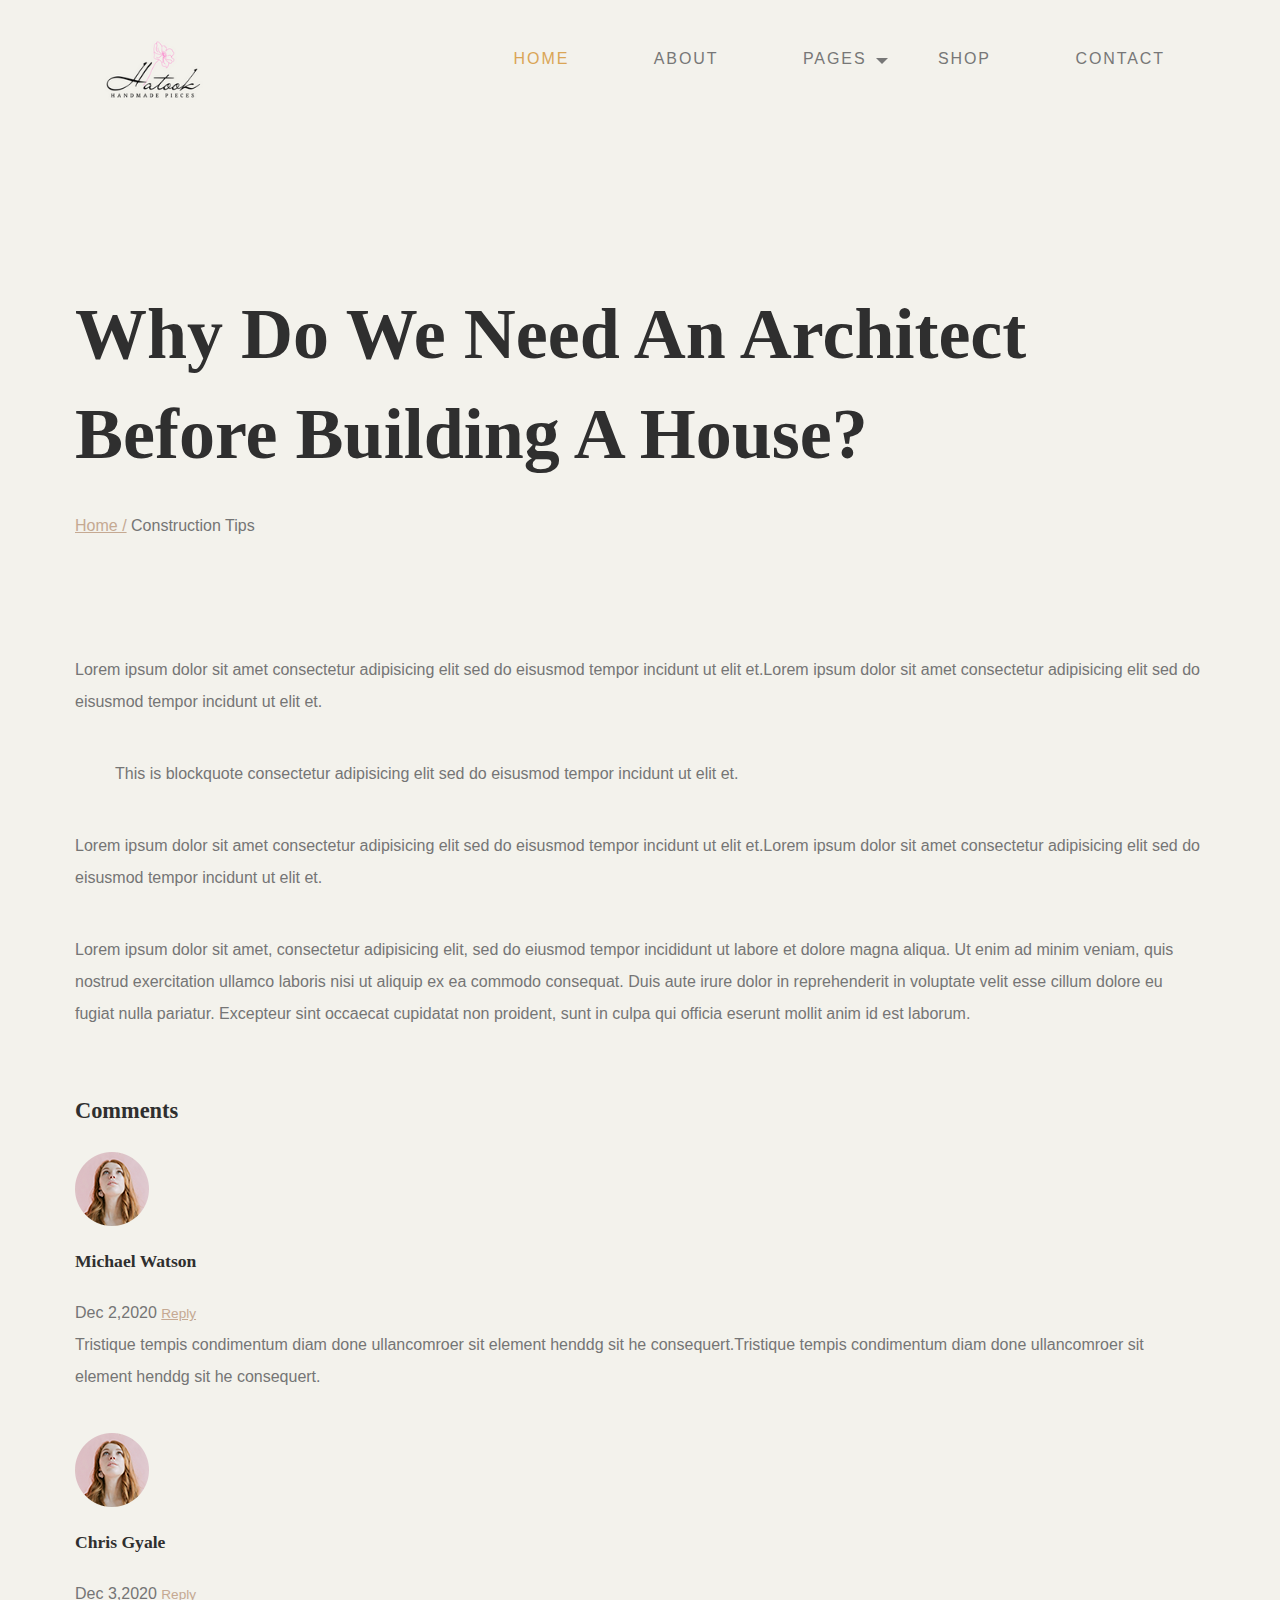
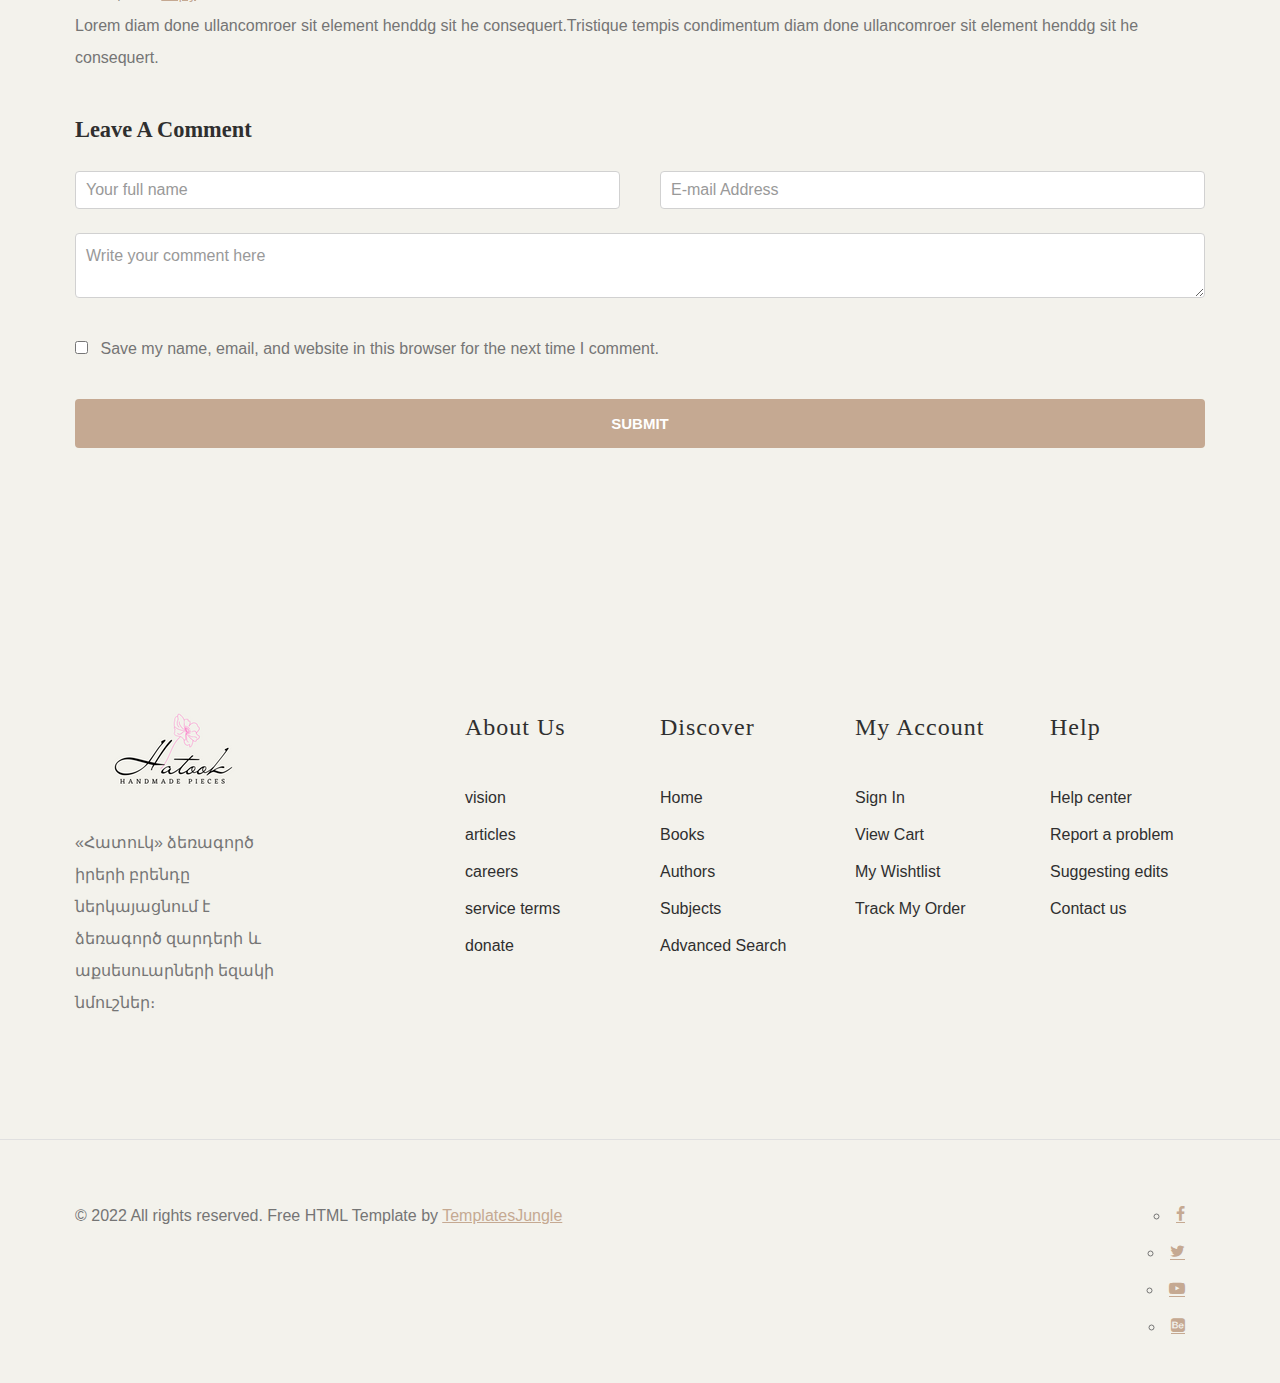
<file: single-post.html>
<!DOCTYPE html>
	<html lang="en">
	<head>
		<title>Book Store</title>
		<meta charset="utf-8">
	    <meta http-equiv="X-UA-Compatible" content="IE=edge">
	    <meta name="viewport" content="width=device-width, initial-scale=1.0">
	    <meta name="format-detection" content="telephone=no">
	    <meta name="apple-mobile-web-app-capable" content="yes">
	    <meta name="author" content="">
	    <meta name="keywords" content="">
	    <meta name="description" content="">

	    <link rel="stylesheet" type="text/css" href="css/normalize.css">
	    <link rel="stylesheet" type="text/css" href="icomoon/icomoon.css">
	    <link rel="stylesheet" type="text/css" href="css/vendor.css">
	    <link rel="stylesheet" type="text/css" href="style.css">

		<!-- script
		================================================== -->
		<script src="js/modernizr.js"></script>

	</head>

<body>


<div id="header-wrap">
	
<header id="header">
		<div class="container">
			<div class="row">

				<div class="col-md-2">
					<div class="main-logo">
						<a href="index.html"><img src="images/main-logo.png" alt="logo"></a>
					</div>

				</div>

				<div class="col-md-10">
					
					<nav id="navbar">
						<div class="main-menu stellarnav">
							<ul class="menu-list">
								<li class="menu-item active"><a href="#home" data-effect="Home">Home</a></li>
								<li class="menu-item"><a href="#about" class="nav-link" data-effect="About">About</a></li>
								<li class="menu-item has-sub">
									<a href="#pages" class="nav-link" data-effect="Pages">Pages</a>

									<ul>
								        <li class="active"><a href="index.html">Home</a></li>
								        <li><a href="about.html">About</a></li>
								        <li><a href="styles.html">Styles</a></li>
								        <li><a href="blog.html">Blog</a></li>
								        <li><a href="single-post.html">Post Single</a></li>
								        <li><a href="shop.html">Our Store</a></li>
								        <li><a href="single-product.html">Product Single</a></li>
								        <li><a href="contact.html">Contact</a></li>
								        <li><a href="thank-you.html">Thank You</a></li>
								     </ul>

								</li>
								<li class="menu-item"><a href="#popular-books" class="nav-link" data-effect="Shop">Shop</a></li>
								<!-- <li class="menu-item"><a href="#latest-blog" class="nav-link" data-effect="Articles">Articles</a></li> -->
								<li class="menu-item"><a href="#contact" class="nav-link" data-effect="Contact">Contact</a></li>
							</ul>

							<div class="hamburger">
				                <span class="bar"></span>
				                <span class="bar"></span>
				                <span class="bar"></span>
				            </div>

						</div>
					</nav>

				</div>

			</div>
		</div>
	</header>
		
</div><!--header-wrap-->

<section>
	<div class="container">
		<div class="row">
			<div class="col-md-12">			
				<h1 class="page-title">Why Do We Need An Architect Before Building a House?</h1>
				<div class="breadcrumbs">
					<span class="item"><a href="index.html">Home /</a></span>
					<span class="item">Construction Tips</span>
				</div>
			</div>
		</div>
	</div>
</section>

<section class="padding-large">
	<div class="container">
		<div class="row">

			<div class="col-md-12">

				<div class="post-content">
					<p>Lorem ipsum dolor sit amet consectetur adipisicing elit sed do eisusmod tempor incidunt ut elit et.Lorem ipsum dolor sit amet consectetur adipisicing elit sed do eisusmod tempor incidunt ut elit et.</p>
					<blockquote>This is blockquote consectetur adipisicing elit sed do eisusmod tempor incidunt ut elit et.</blockquote>

					<p>Lorem ipsum dolor sit amet consectetur adipisicing elit sed do eisusmod tempor incidunt ut elit et.Lorem ipsum dolor sit amet consectetur adipisicing elit sed do eisusmod tempor incidunt ut elit et.</p>

					<p>Lorem ipsum dolor sit amet, consectetur adipisicing elit, sed do eiusmod tempor incididunt ut labore et dolore magna aliqua. Ut enim ad minim veniam, quis nostrud exercitation ullamco laboris nisi ut aliquip ex ea commodo consequat. Duis aute irure dolor in reprehenderit in voluptate velit esse cillum dolore eu fugiat nulla pariatur. Excepteur sint occaecat cupidatat non proident, sunt in culpa qui officia eserunt mollit anim id est laborum.</p>
					
				</div><!--post-content-->

			</div>

		</div>

		<div class="row">
			<div class="col-md-12">
				
				<section class="comments-wrap mb-4">
					<h3>Comments</h3>
					<div class="comment-list mt-4">

						<article class="flex-container d-flex mb-3">
							<img src="images/default.png" alt="default" class="commentorImg">
							<div class="author-post">
								<div class="comment-meta d-flex">
									<h4>Michael Watson</h4>
									<span class="meta-date">Dec 2,2020</span>
									<small class="comments-reply"><a href="#"><i class="icon icon-mail-reply"></i>Reply</a></small>
								</div><!--meta-tags-->

								<p>Tristique tempis condimentum diam done ullancomroer sit element henddg sit he consequert.Tristique tempis condimentum diam done ullancomroer sit element henddg sit he consequert.</p>
							</div>

						</article><!--flex-container-->

						<div class="child-comments">
							<article class="flex-container d-flex">
								<img src="images/default.png" alt="sara" class="commentorImg">
								<div class="author-post">
									<div class="comment-meta d-flex">
										<h4>Chris Gyale</h4>
										<span class="meta-date">Dec 3,2020</span>
										<small class="comments-reply"><a href="#"><i class="icon icon-mail-reply"></i>Reply</a></small>
									</div><!--meta-tags-->

									<p>Lorem diam done ullancomroer sit element henddg sit he consequert.Tristique tempis condimentum diam done ullancomroer sit element henddg sit he consequert.</p>
								</div>

							</article><!--flex-container-->
						</div><!--child-comments-->

					</div><!--comment-list-->

				</section>

				<section class="comment-respond  mb-5">			
					<h3>Leave a Comment</h3>
					<form method="post" class="form-group mt-3">
						
						<div class="row">
							<div class="col-md-6">
								<input class="u-full-width" type="text" name="author" id="author" class="form-control mb-4 mr-4"  placeholder="Your full name">
							</div>
							<div class="col-md-6">
								<input class="u-full-width" type="email" name="email" id="email" class="form-control mb-4"  placeholder="E-mail Address">
							</div>
						</div>

						<div class="row">
							<div class="col-md-12">
								<textarea class="u-full-width" id="comment" class="form-control mb-4" name="comment" placeholder="Write your comment here" rows="20"></textarea>
							</div>
							<div class="col-md-12">
								<label class="example-send-yourself-copy">
								    <input type="checkbox">
								    <span class="label-body">Save my name, email, and website in this browser for the next time I comment.</span>
								</label>
							</div>
							<div class="col-md-12">
								<input class="btn btn-rounded btn-large btn-full" type="submit" value="Submit">
							</div>
						</div>

					</form>
				</section>

			</div>
		</div>

	</div>
</section>


<footer id="footer">
	<div class="container">
		<div class="row">

			<div class="col-md-4">
				
				<div class="footer-item">
					<div class="company-brand">
						<img src="images/main-logo.png" alt="logo" class="footer-logo">
						<p>«Հատուկ» ձեռագործ իրերի բրենդը ներկայացնում է ձեռագործ զարդերի և աքսեսուարների եզակի նմուշներ։</p>
					</div>
				</div>
				
			</div>

			<div class="col-md-2">

				<div class="footer-menu">
					<h5>About Us</h5>
					<ul class="menu-list">
						<li class="menu-item">
							<a href="#">vision</a>
						</li>
						<li class="menu-item">
							<a href="#">articles </a>
						</li>
						<li class="menu-item">
							<a href="#">careers</a>
						</li>
						<li class="menu-item">
							<a href="#">service terms</a>
						</li>
						<li class="menu-item">
							<a href="#">donate</a>
						</li>
					</ul>
				</div>

			</div>
			<div class="col-md-2">

				<div class="footer-menu">
					<h5>Discover</h5>
					<ul class="menu-list">
						<li class="menu-item">
							<a href="#">Home</a>
						</li>
						<li class="menu-item">
							<a href="#">Books</a>
						</li>
						<li class="menu-item">
							<a href="#">Authors</a>
						</li>
						<li class="menu-item">
							<a href="#">Subjects</a>
						</li>
						<li class="menu-item">
							<a href="#">Advanced Search</a>
						</li>
					</ul>
				</div>

			</div>
			<div class="col-md-2">

				<div class="footer-menu">
					<h5>My account</h5>
					<ul class="menu-list">
						<li class="menu-item">
							<a href="#">Sign In</a>
						</li>
						<li class="menu-item">
							<a href="#">View Cart</a>
						</li>
						<li class="menu-item">
							<a href="#">My Wishtlist</a>
						</li>
						<li class="menu-item">
							<a href="#">Track My Order</a>
						</li>
					</ul>
				</div>

			</div>
			<div class="col-md-2">

				<div class="footer-menu">
					<h5>Help</h5>
					<ul class="menu-list">
						<li class="menu-item">
							<a href="#">Help center</a>
						</li>
						<li class="menu-item">
							<a href="#">Report a problem</a>
						</li>
						<li class="menu-item">
							<a href="#">Suggesting edits</a>
						</li>
						<li class="menu-item">
							<a href="#">Contact us</a>
						</li>
					</ul>
				</div>

			</div>

		</div>
		<!-- / row -->

	</div>
</footer>

<div id="footer-bottom">
	<div class="container">
		<div class="row">
			<div class="col-md-12">

				<div class="copyright">
					<div class="row">

						<div class="col-md-6">
							<p>© 2022 All rights reserved. Free HTML Template by <a href="https://www.templatesjungle.com/" target="_blank">TemplatesJungle</a></p>
						</div>

						<div class="col-md-6">
							<div class="social-links align-right">
								<ul>
									<li>
										<a href="#"><i class="icon icon-facebook"></i></a>
									</li>
									<li>
										<a href="#"><i class="icon icon-twitter"></i></a>
									</li>
									<li>
										<a href="#"><i class="icon icon-youtube-play"></i></a>
									</li>
									<li>
										<a href="#"><i class="icon icon-behance-square"></i></a>
									</li>
								</ul>
							</div>
						</div>

					</div>
				</div><!--grid-->

			</div><!--footer-bottom-content-->
		</div>
	</div>
</div>

<script src="js/jquery-1.11.0.min.js"></script>
<script src="js/plugins.js"></script>
<script src="js/script.js"></script>

</body>
</html>
</file>
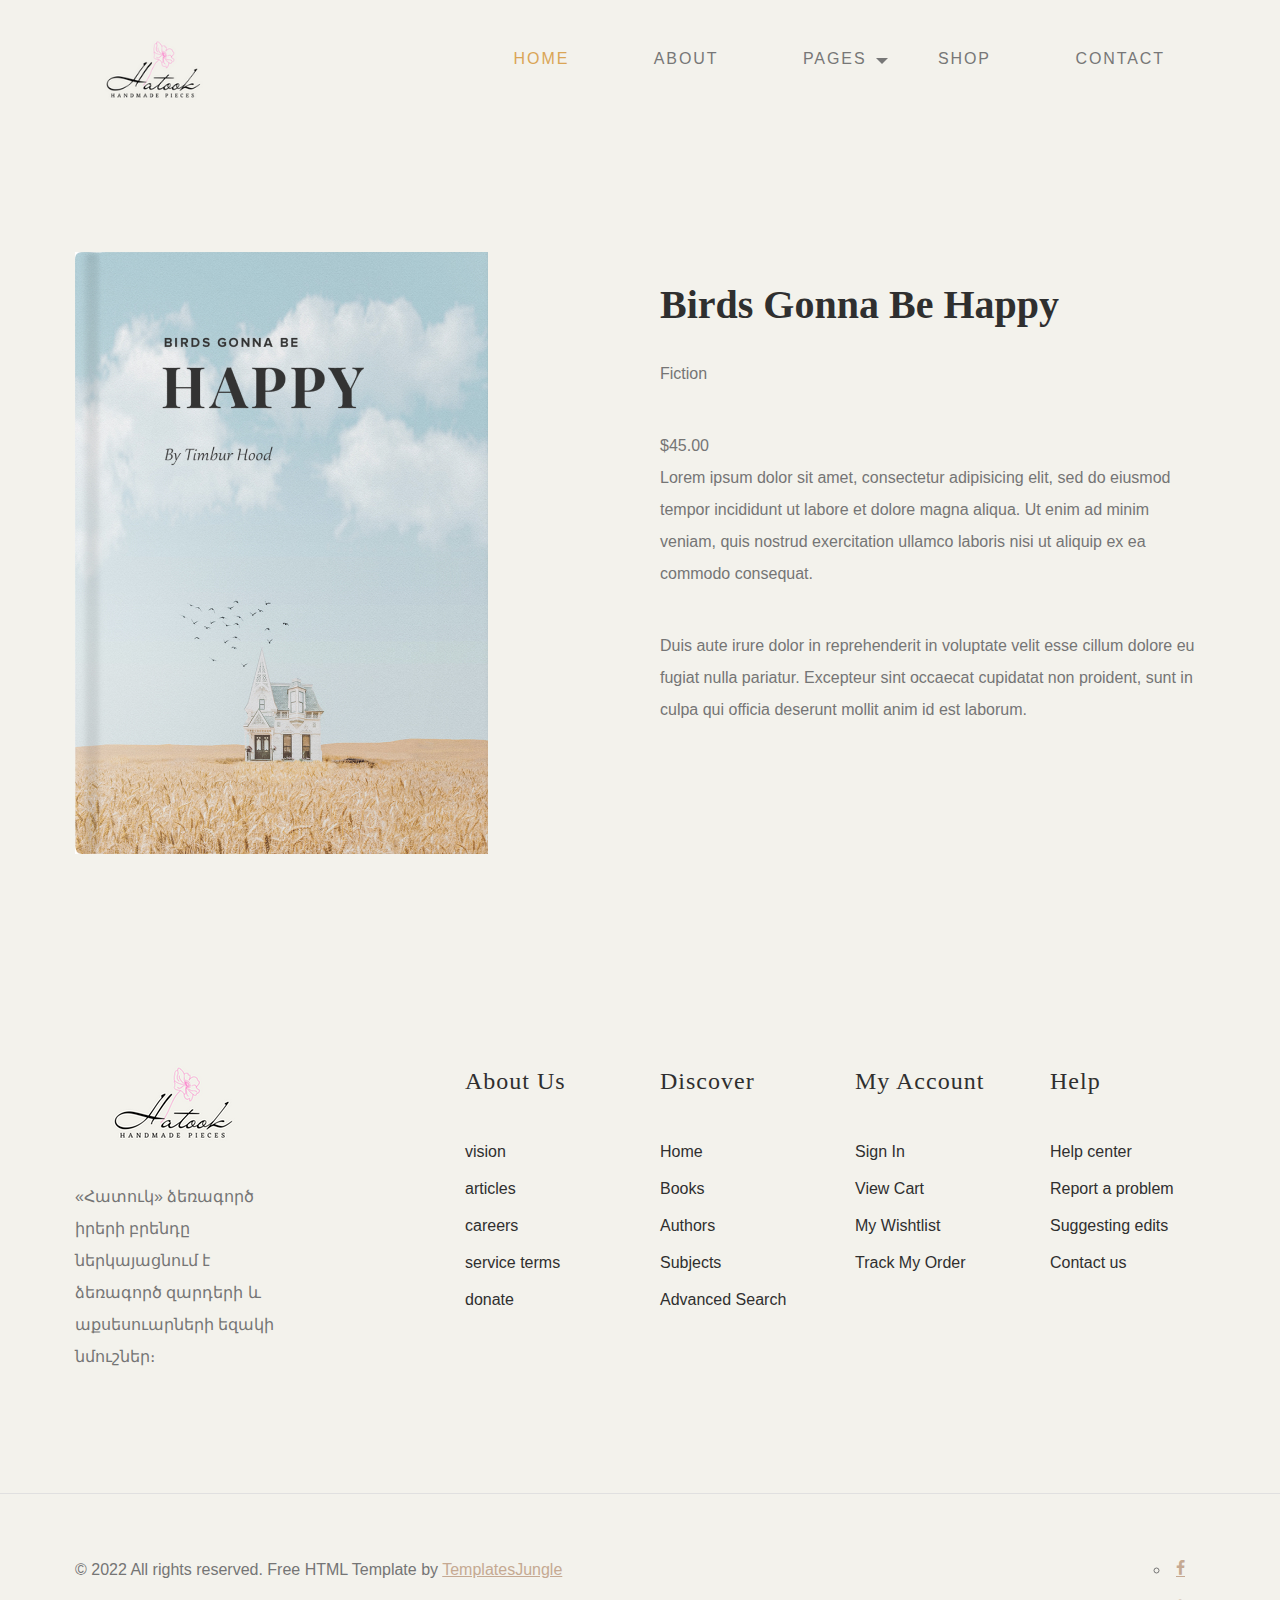
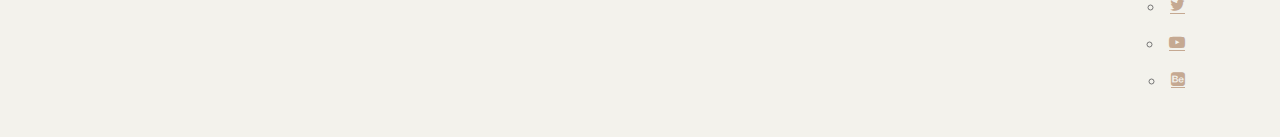
<file: single-product.html>
<!DOCTYPE html>
	<html lang="en">
	<head>
		<title>Book Store</title>
		<meta charset="utf-8">
	    <meta http-equiv="X-UA-Compatible" content="IE=edge">
	    <meta name="viewport" content="width=device-width, initial-scale=1.0">
	    <meta name="format-detection" content="telephone=no">
	    <meta name="apple-mobile-web-app-capable" content="yes">
	    <meta name="author" content="">
	    <meta name="keywords" content="">
	    <meta name="description" content="">

	    <link rel="stylesheet" type="text/css" href="css/normalize.css">
	    <link rel="stylesheet" type="text/css" href="icomoon/icomoon.css">
	    <link rel="stylesheet" type="text/css" href="css/vendor.css">
	    <link rel="stylesheet" type="text/css" href="style.css">

		<!-- script
		================================================== -->
		<script src="js/modernizr.js"></script>

	</head>

<body>


<div id="header-wrap">
	<header id="header">
		<div class="container">
			<div class="row">

				<div class="col-md-2">
					<div class="main-logo">
						<a href="index.html"><img src="images/main-logo.png" alt="logo"></a>
					</div>

				</div>

				<div class="col-md-10">
					
					<nav id="navbar">
						<div class="main-menu stellarnav">
							<ul class="menu-list">
								<li class="menu-item active"><a href="#home" data-effect="Home">Home</a></li>
								<li class="menu-item"><a href="#about" class="nav-link" data-effect="About">About</a></li>
								<li class="menu-item has-sub">
									<a href="#pages" class="nav-link" data-effect="Pages">Pages</a>

									<ul>
								        <li class="active"><a href="index.html">Home</a></li>
								        <li><a href="about.html">About</a></li>
								        <li><a href="styles.html">Styles</a></li>
								        <li><a href="blog.html">Blog</a></li>
								        <li><a href="single-post.html">Post Single</a></li>
								        <li><a href="shop.html">Our Store</a></li>
								        <li><a href="single-product.html">Product Single</a></li>
								        <li><a href="contact.html">Contact</a></li>
								        <li><a href="thank-you.html">Thank You</a></li>
								     </ul>

								</li>
								<li class="menu-item"><a href="#popular-books" class="nav-link" data-effect="Shop">Shop</a></li>
								<!-- <li class="menu-item"><a href="#latest-blog" class="nav-link" data-effect="Articles">Articles</a></li> -->
								<li class="menu-item"><a href="#contact" class="nav-link" data-effect="Contact">Contact</a></li>
							</ul>

							<div class="hamburger">
				                <span class="bar"></span>
				                <span class="bar"></span>
				                <span class="bar"></span>
				            </div>

						</div>
					</nav>

				</div>

			</div>
		</div>
	</header>
		
</div><!--header-wrap-->

<section class="bg-sand padding-large">
	<div class="container">
		<div class="row">

			<div class="col-md-6">
				<a href="#" class="product-image"><img src="images/main-banner2.jpg"></a>
			</div>

			<div class="col-md-6 pl-5">
				<div class="product-detail">
					<h1>Birds Gonna Be Happy</h1>
					<p>Fiction</p>
					<span class="price colored">$45.00</span>

					<p>
						Lorem ipsum dolor sit amet, consectetur adipisicing elit, sed do eiusmod
						tempor incididunt ut labore et dolore magna aliqua. Ut enim ad minim veniam,
						quis nostrud exercitation ullamco laboris nisi ut aliquip ex ea commodo
						consequat. 
					</p>
					<p>
						Duis aute irure dolor in reprehenderit in voluptate velit esse
						cillum dolore eu fugiat nulla pariatur. Excepteur sint occaecat cupidatat non
						proident, sunt in culpa qui officia deserunt mollit anim id est laborum.
					</p>
				</div>
			</div>

		</div>
	</div>
</section>


<footer id="footer">
	<div class="container">
		<div class="row">

			<div class="col-md-4">
				
				<div class="footer-item">
					<div class="company-brand">
						<img src="images/main-logo.png" alt="logo" class="footer-logo">
						<p>«Հատուկ» ձեռագործ իրերի բրենդը ներկայացնում է ձեռագործ զարդերի և աքսեսուարների եզակի նմուշներ։</p>
					</div>
				</div>
				
			</div>

			<div class="col-md-2">

				<div class="footer-menu">
					<h5>About Us</h5>
					<ul class="menu-list">
						<li class="menu-item">
							<a href="#">vision</a>
						</li>
						<li class="menu-item">
							<a href="#">articles </a>
						</li>
						<li class="menu-item">
							<a href="#">careers</a>
						</li>
						<li class="menu-item">
							<a href="#">service terms</a>
						</li>
						<li class="menu-item">
							<a href="#">donate</a>
						</li>
					</ul>
				</div>

			</div>
			<div class="col-md-2">

				<div class="footer-menu">
					<h5>Discover</h5>
					<ul class="menu-list">
						<li class="menu-item">
							<a href="#">Home</a>
						</li>
						<li class="menu-item">
							<a href="#">Books</a>
						</li>
						<li class="menu-item">
							<a href="#">Authors</a>
						</li>
						<li class="menu-item">
							<a href="#">Subjects</a>
						</li>
						<li class="menu-item">
							<a href="#">Advanced Search</a>
						</li>
					</ul>
				</div>

			</div>
			<div class="col-md-2">

				<div class="footer-menu">
					<h5>My account</h5>
					<ul class="menu-list">
						<li class="menu-item">
							<a href="#">Sign In</a>
						</li>
						<li class="menu-item">
							<a href="#">View Cart</a>
						</li>
						<li class="menu-item">
							<a href="#">My Wishtlist</a>
						</li>
						<li class="menu-item">
							<a href="#">Track My Order</a>
						</li>
					</ul>
				</div>

			</div>
			<div class="col-md-2">

				<div class="footer-menu">
					<h5>Help</h5>
					<ul class="menu-list">
						<li class="menu-item">
							<a href="#">Help center</a>
						</li>
						<li class="menu-item">
							<a href="#">Report a problem</a>
						</li>
						<li class="menu-item">
							<a href="#">Suggesting edits</a>
						</li>
						<li class="menu-item">
							<a href="#">Contact us</a>
						</li>
					</ul>
				</div>

			</div>

		</div>
		<!-- / row -->

	</div>
</footer>

<div id="footer-bottom">
	<div class="container">
		<div class="row">
			<div class="col-md-12">

				<div class="copyright">
					<div class="row">

						<div class="col-md-6">
							<p>© 2022 All rights reserved. Free HTML Template by <a href="https://www.templatesjungle.com/" target="_blank">TemplatesJungle</a></p>
						</div>

						<div class="col-md-6">
							<div class="social-links align-right">
								<ul>
									<li>
										<a href="#"><i class="icon icon-facebook"></i></a>
									</li>
									<li>
										<a href="#"><i class="icon icon-twitter"></i></a>
									</li>
									<li>
										<a href="#"><i class="icon icon-youtube-play"></i></a>
									</li>
									<li>
										<a href="#"><i class="icon icon-behance-square"></i></a>
									</li>
								</ul>
							</div>
						</div>

					</div>
				</div><!--grid-->

			</div><!--footer-bottom-content-->
		</div>
	</div>
</div>

<script src="js/jquery-1.11.0.min.js"></script>
<script src="js/plugins.js"></script>
<script src="js/script.js"></script>

</body>
</html>
</file>
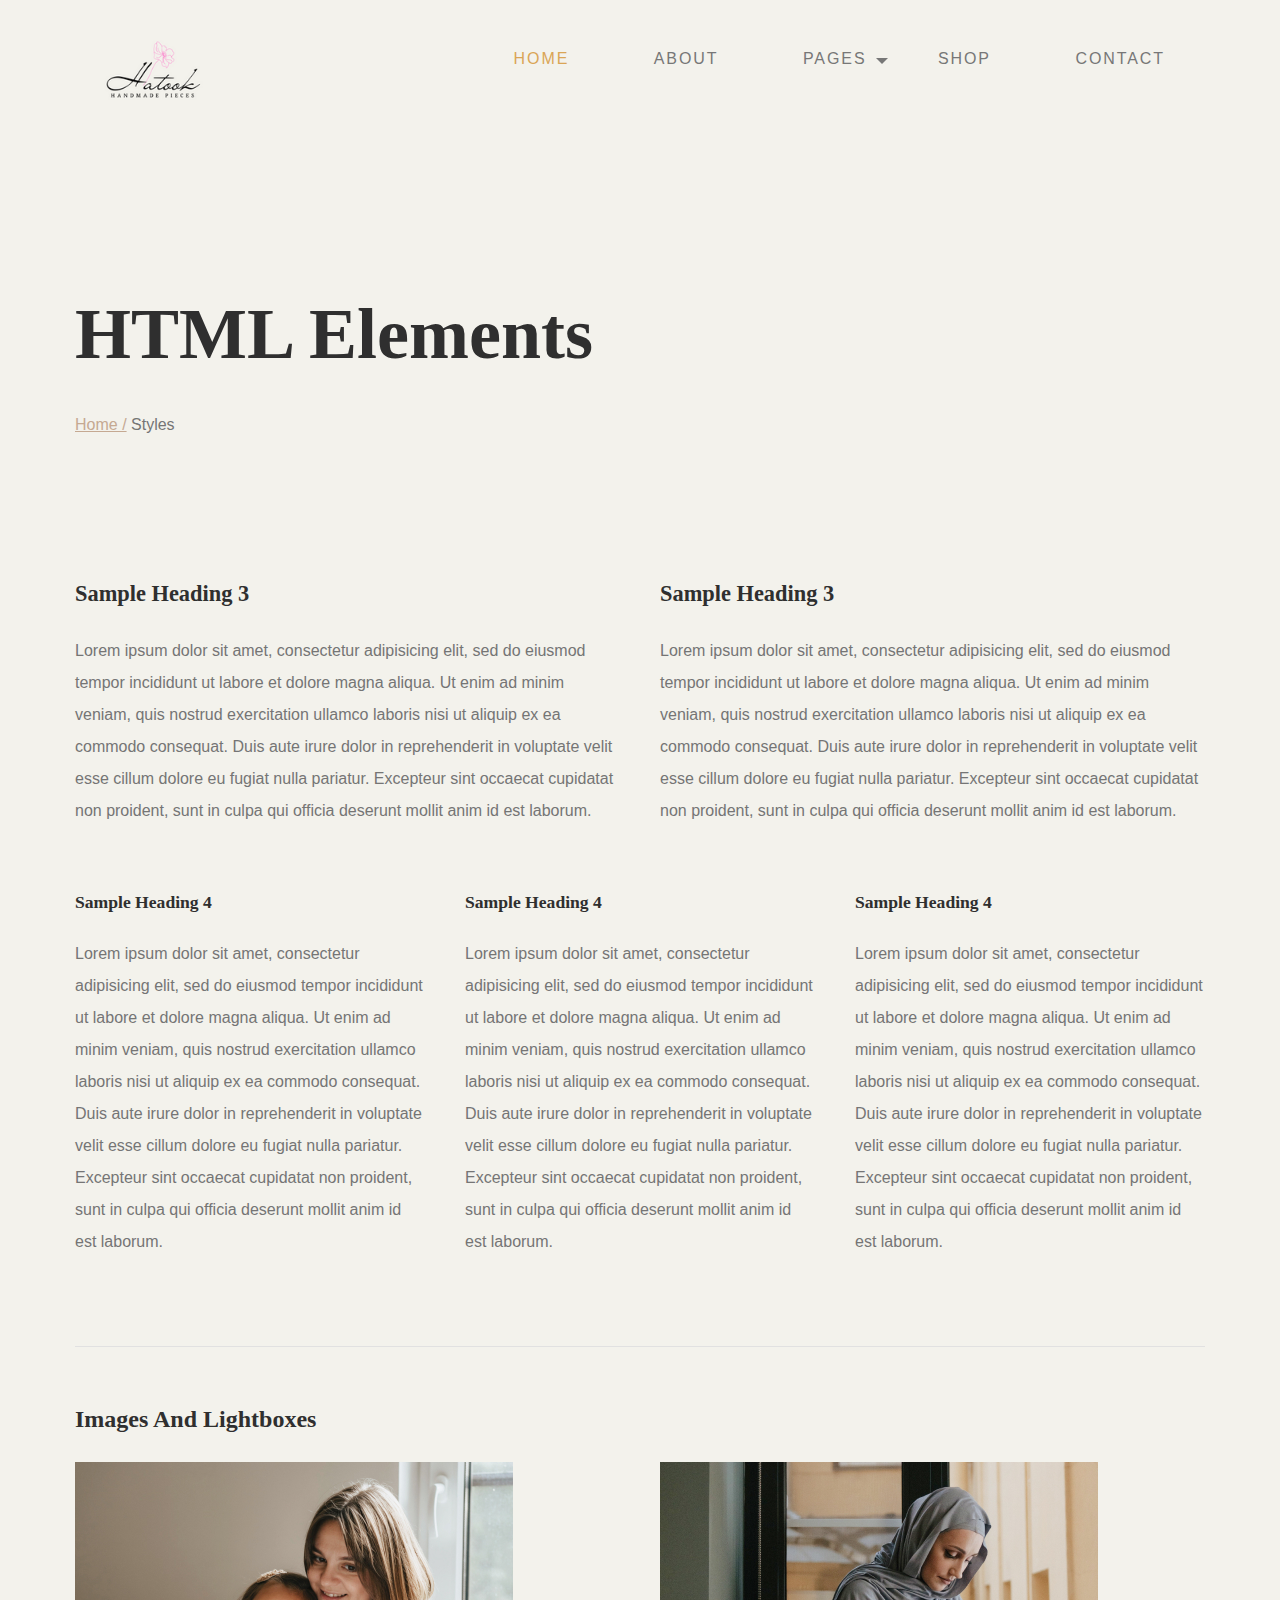
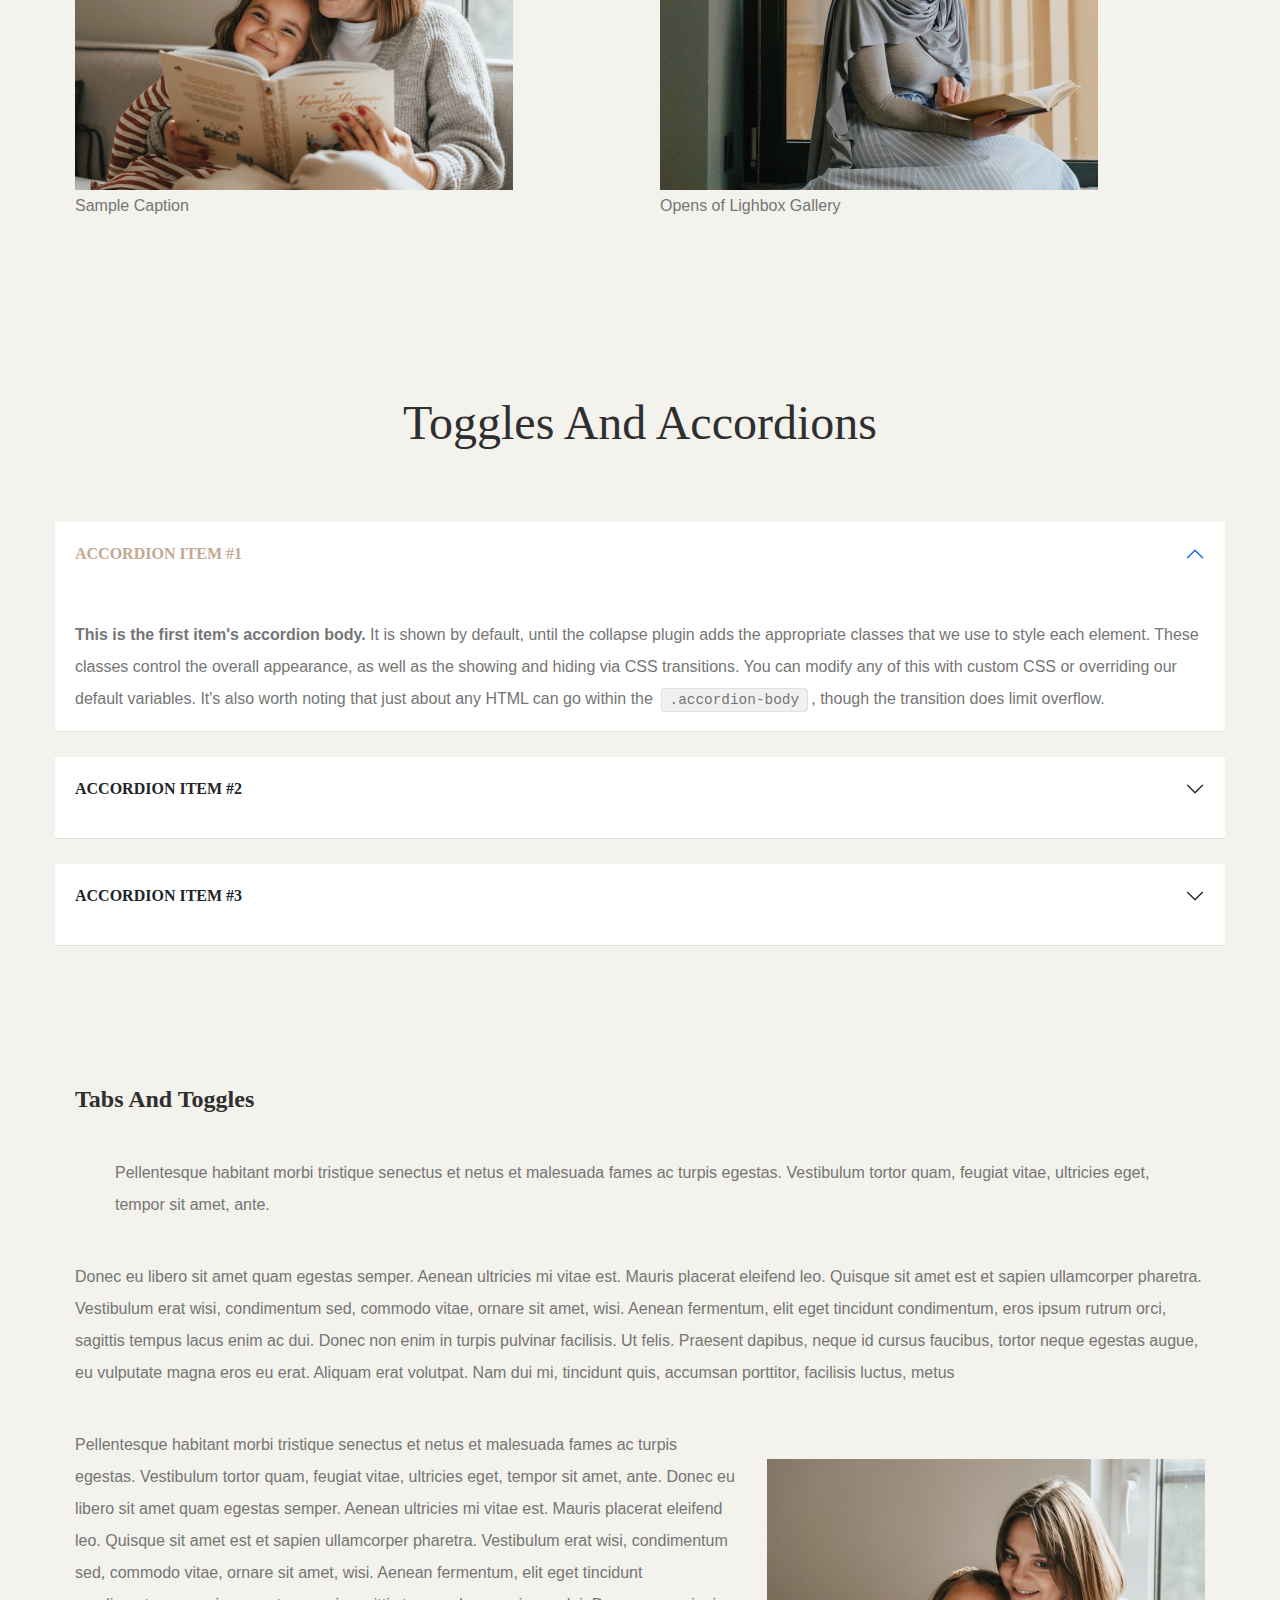
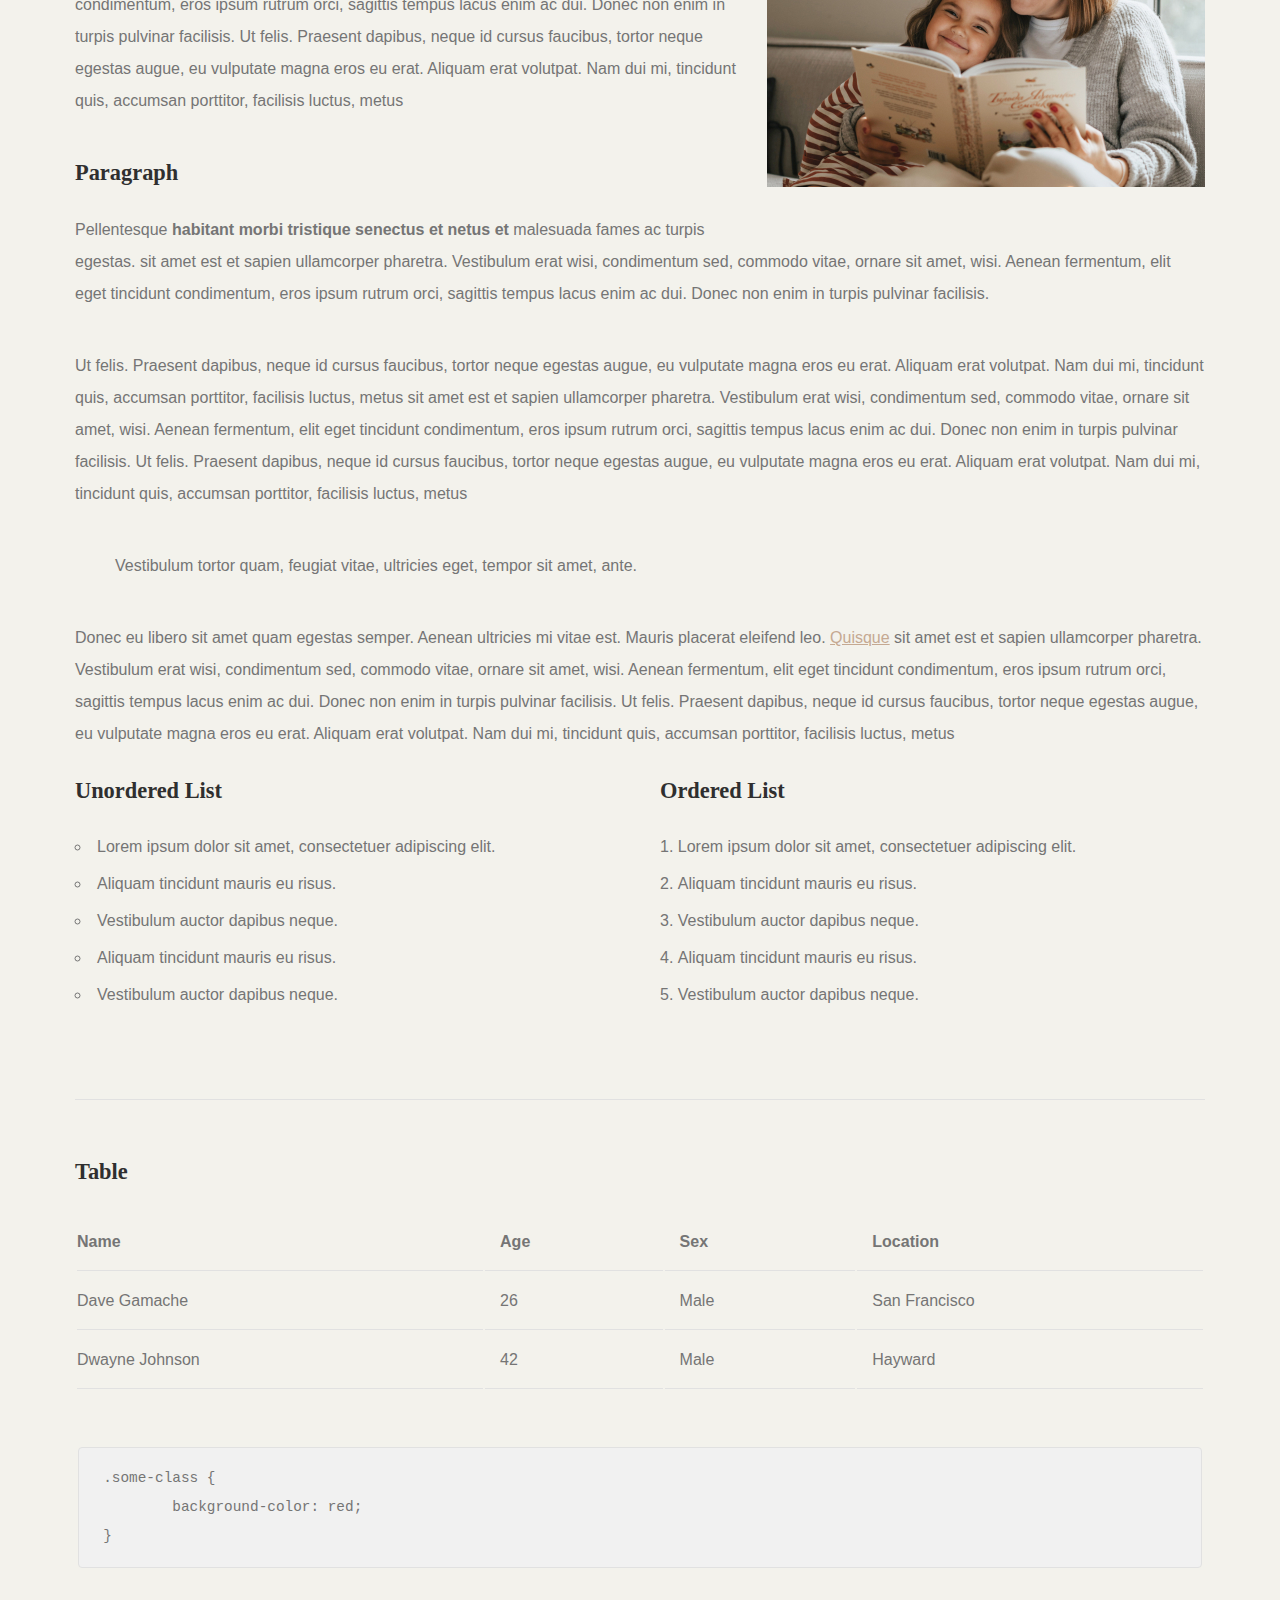
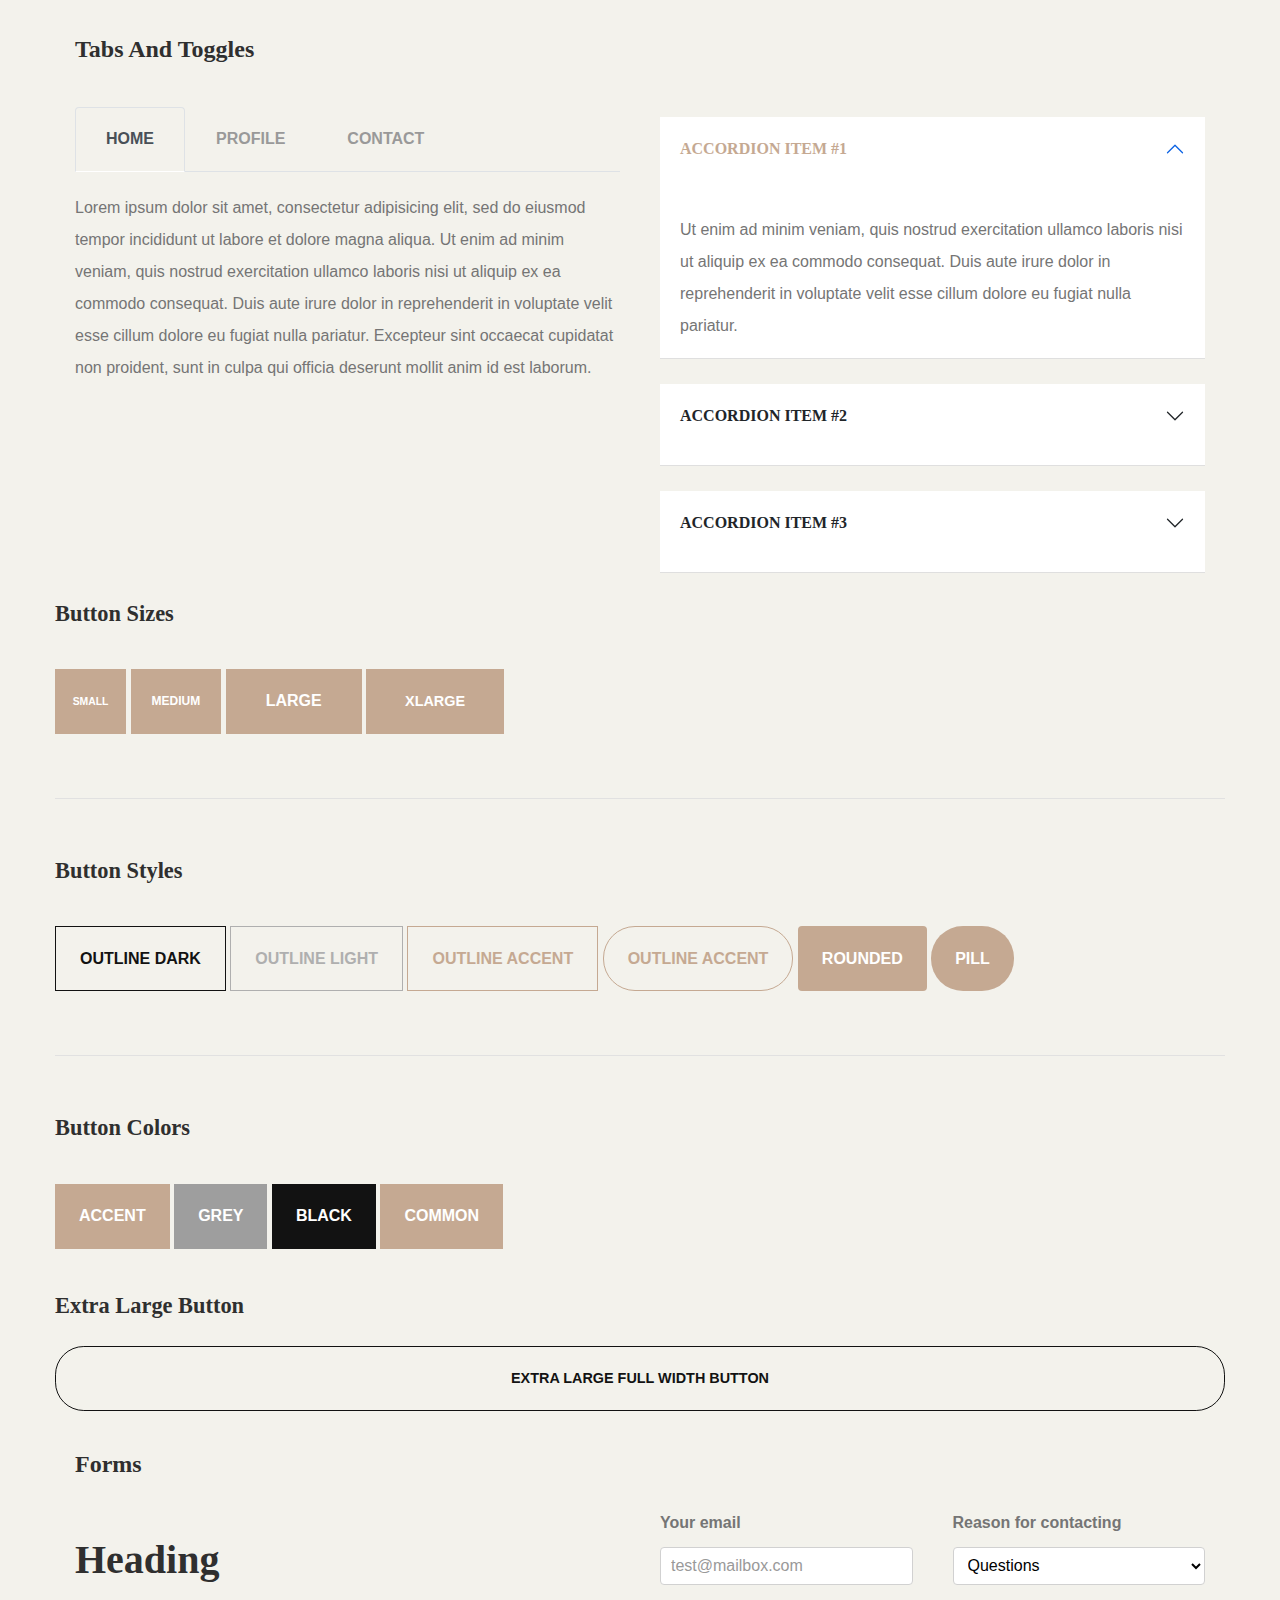
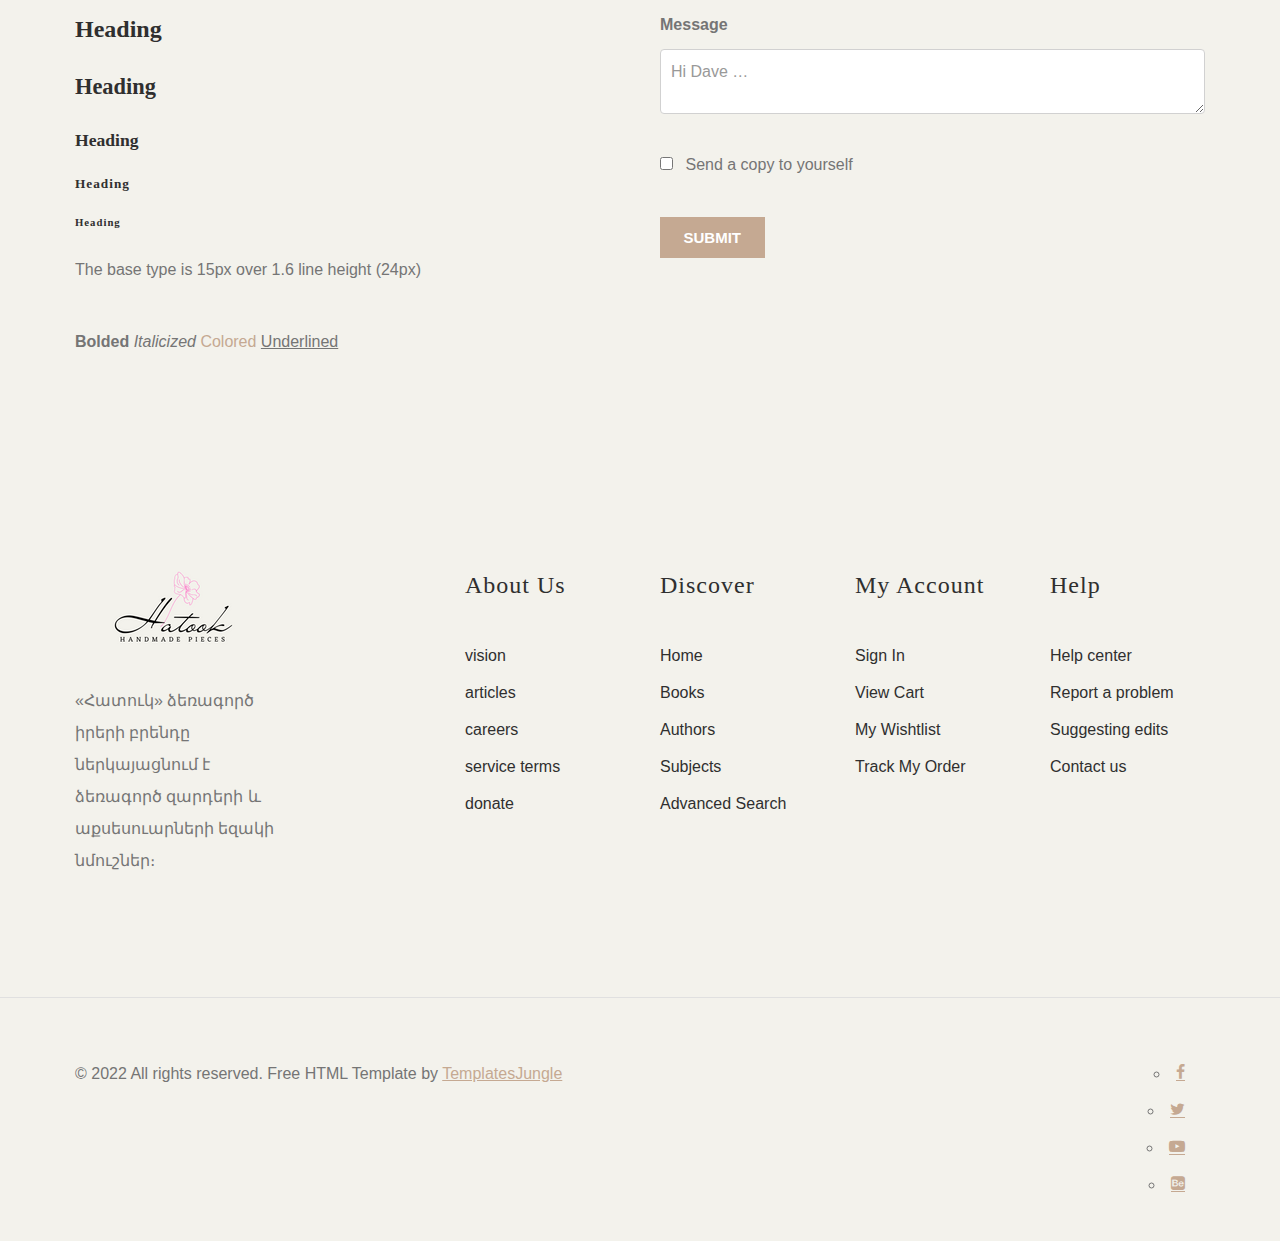
<file: styles.html>
<!DOCTYPE html>
	<html lang="en">
	<head>
		<title>Book Store</title>
		<meta charset="utf-8">
	    <meta http-equiv="X-UA-Compatible" content="IE=edge">
	    <meta name="viewport" content="width=device-width, initial-scale=1.0">
	    <meta name="format-detection" content="telephone=no">
	    <meta name="apple-mobile-web-app-capable" content="yes">
	    <meta name="author" content="">
	    <meta name="keywords" content="">
	    <meta name="description" content="">

	    <link rel="stylesheet" type="text/css" href="css/normalize.css">
	    <link rel="stylesheet" type="text/css" href="icomoon/icomoon.css">
	    <link rel="stylesheet" type="text/css" href="css/vendor.css">
	    <link rel="stylesheet" type="text/css" href="style.css">

		<!-- script
		================================================== -->
		<script src="js/modernizr.js"></script>

	</head>

<body>

<div id="header-wrap">
	<header id="header">
		<div class="container">
			<div class="row">

				<div class="col-md-2">
					<div class="main-logo">
						<a href="index.html"><img src="images/main-logo.png" alt="logo"></a>
					</div>

				</div>

				<div class="col-md-10">
					
					<nav id="navbar">
						<div class="main-menu stellarnav">
							<ul class="menu-list">
								<li class="menu-item active"><a href="#home" data-effect="Home">Home</a></li>
								<li class="menu-item"><a href="#about" class="nav-link" data-effect="About">About</a></li>
								<li class="menu-item has-sub">
									<a href="#pages" class="nav-link" data-effect="Pages">Pages</a>

									<ul>
								        <li class="active"><a href="index.html">Home</a></li>
								        <li><a href="about.html">About</a></li>
								        <li><a href="styles.html">Styles</a></li>
								        <li><a href="blog.html">Blog</a></li>
								        <li><a href="single-post.html">Post Single</a></li>
								        <li><a href="shop.html">Our Store</a></li>
								        <li><a href="single-product.html">Product Single</a></li>
								        <li><a href="contact.html">Contact</a></li>
								        <li><a href="thank-you.html">Thank You</a></li>
								     </ul>

								</li>
								<li class="menu-item"><a href="#popular-books" class="nav-link" data-effect="Shop">Shop</a></li>
								<!-- <li class="menu-item"><a href="#latest-blog" class="nav-link" data-effect="Articles">Articles</a></li> -->
								<li class="menu-item"><a href="#contact" class="nav-link" data-effect="Contact">Contact</a></li>
							</ul>

							<div class="hamburger">
				                <span class="bar"></span>
				                <span class="bar"></span>
				                <span class="bar"></span>
				            </div>

						</div>
					</nav>

				</div>

			</div>
		</div>
	</header>
		
</div><!--header-wrap-->

<section>
	<div class="container">
		<div class="row">
			<div class="col-md-12">
				<h1 class="page-title">HTML Elements</h1>
				<div class="breadcrumbs">
					<span class="item"><a href="index.html">Home /</a></span>
					<span class="item">Styles</span>
				</div>
			</div>
		</div>
	</div>
</section>

<section class="padding-large">
	<div class="container">
		<div class="row">

			<div class="col-md-6">

				<h3>Sample Heading 3</h3>

				<p>Lorem ipsum dolor sit amet, consectetur adipisicing elit, sed do eiusmod
				tempor incididunt ut labore et dolore magna aliqua. Ut enim ad minim veniam,
				quis nostrud exercitation ullamco laboris nisi ut aliquip ex ea commodo
				consequat. Duis aute irure dolor in reprehenderit in voluptate velit esse
				cillum dolore eu fugiat nulla pariatur. Excepteur sint occaecat cupidatat non
				proident, sunt in culpa qui officia deserunt mollit anim id est laborum.</p>

			</div>

			<div class="col-md-6">

				<h3>Sample Heading 3</h3>

				<p>Lorem ipsum dolor sit amet, consectetur adipisicing elit, sed do eiusmod
				tempor incididunt ut labore et dolore magna aliqua. Ut enim ad minim veniam,
				quis nostrud exercitation ullamco laboris nisi ut aliquip ex ea commodo
				consequat. Duis aute irure dolor in reprehenderit in voluptate velit esse
				cillum dolore eu fugiat nulla pariatur. Excepteur sint occaecat cupidatat non
				proident, sunt in culpa qui officia deserunt mollit anim id est laborum.</p>

			</div>
		</div>

		<div class="row">

			<div class="col-md-4">

				<h4>Sample Heading 4</h4>

				<p>Lorem ipsum dolor sit amet, consectetur adipisicing elit, sed do eiusmod
				tempor incididunt ut labore et dolore magna aliqua. Ut enim ad minim veniam,
				quis nostrud exercitation ullamco laboris nisi ut aliquip ex ea commodo
				consequat. Duis aute irure dolor in reprehenderit in voluptate velit esse
				cillum dolore eu fugiat nulla pariatur. Excepteur sint occaecat cupidatat non
				proident, sunt in culpa qui officia deserunt mollit anim id est laborum.</p>

			</div>

			<div class="col-md-4">

				<h4>Sample Heading 4</h4>

				<p>Lorem ipsum dolor sit amet, consectetur adipisicing elit, sed do eiusmod
				tempor incididunt ut labore et dolore magna aliqua. Ut enim ad minim veniam,
				quis nostrud exercitation ullamco laboris nisi ut aliquip ex ea commodo
				consequat. Duis aute irure dolor in reprehenderit in voluptate velit esse
				cillum dolore eu fugiat nulla pariatur. Excepteur sint occaecat cupidatat non
				proident, sunt in culpa qui officia deserunt mollit anim id est laborum.</p>

			</div>

			<div class="col-md-4">

				<h4>Sample Heading 4</h4>

				<p>Lorem ipsum dolor sit amet, consectetur adipisicing elit, sed do eiusmod
				tempor incididunt ut labore et dolore magna aliqua. Ut enim ad minim veniam,
				quis nostrud exercitation ullamco laboris nisi ut aliquip ex ea commodo
				consequat. Duis aute irure dolor in reprehenderit in voluptate velit esse
				cillum dolore eu fugiat nulla pariatur. Excepteur sint occaecat cupidatat non
				proident, sunt in culpa qui officia deserunt mollit anim id est laborum.</p>

			</div>
		</div>

		<div class="row">
			<div class="col-md-12">
				<hr>
				<h2>Images and Lightboxes</h2>
			</div>
		</div>

		<div class="row">
			<div class="col-md-6">
				<figure>
					<img src="images/post-img1.jpg">
					<figcaption>Sample Caption</figcaption>
				</figure>
			</div>
			<div class="col-md-6">
				<figure>
					<a href="images/post-img2.jpg" data-lightbox-gallery="gallery1" title="Calm Before The Storm (One Shoe Photography Ltd.)" class="image-link"><img src="images/post-img2.jpg"></a>
					<figcaption>Opens of Lighbox Gallery</figcaption>
				</figure>
			</div>
		</div>

	</div>
</section>

<section>
	<div class="container">
		
		<div class="row">
			<div class="col">
				<h2 class="section-title text-center mb-5">Toggles and Accordions</h2>
			</div>
		</div>

		<div class="row">
			<div class="col">

				<div class="accordion" id="accordionExample">
				  <div class="accordion-item">
				    <h2 class="accordion-header" id="headingOne">
				      <button class="accordion-button" type="button" data-bs-toggle="collapse" data-bs-target="#collapseOne" aria-expanded="true" aria-controls="collapseOne">
				        Accordion Item #1
				      </button>
				    </h2>
				    <div id="collapseOne" class="accordion-collapse collapse show" aria-labelledby="headingOne">
				      <div class="accordion-body">
				        <strong>This is the first item's accordion body.</strong> It is shown by default, until the collapse plugin adds the appropriate classes that we use to style each element. These classes control the overall appearance, as well as the showing and hiding via CSS transitions. You can modify any of this with custom CSS or overriding our default variables. It's also worth noting that just about any HTML can go within the <code>.accordion-body</code>, though the transition does limit overflow.
				      </div>
				    </div>
				  </div>
				  <div class="accordion-item">
				    <h2 class="accordion-header" id="headingTwo">
				      <button class="accordion-button collapsed" type="button" data-bs-toggle="collapse" data-bs-target="#collapseTwo" aria-expanded="false" aria-controls="collapseTwo">
				        Accordion Item #2
				      </button>
				    </h2>
				    <div id="collapseTwo" class="accordion-collapse collapse" aria-labelledby="headingTwo">
				      <div class="accordion-body">
				        <strong>This is the second item's accordion body.</strong> It is hidden by default, until the collapse plugin adds the appropriate classes that we use to style each element. These classes control the overall appearance, as well as the showing and hiding via CSS transitions. You can modify any of this with custom CSS or overriding our default variables. It's also worth noting that just about any HTML can go within the <code>.accordion-body</code>, though the transition does limit overflow.
				      </div>
				    </div>
				  </div>
				  <div class="accordion-item">
				    <h2 class="accordion-header" id="headingThree">
				      <button class="accordion-button collapsed" type="button" data-bs-toggle="collapse" data-bs-target="#collapseThree" aria-expanded="false" aria-controls="collapseThree">
				        Accordion Item #3
				      </button>
				    </h2>
				    <div id="collapseThree" class="accordion-collapse collapse" aria-labelledby="headingThree">
				      <div class="accordion-body">
				        <strong>This is the third item's accordion body.</strong> It is hidden by default, until the collapse plugin adds the appropriate classes that we use to style each element. These classes control the overall appearance, as well as the showing and hiding via CSS transitions. You can modify any of this with custom CSS or overriding our default variables. It's also worth noting that just about any HTML can go within the <code>.accordion-body</code>, though the transition does limit overflow.
				      </div>
				    </div>
				  </div>
				</div>

			</div>	
		</div>
	</div>
</section>

<section class="padding-large">
	<div class="container">
		
		<div class="row">
			<div class="col-md-12">
				<h2>Tabs and Toggles</h2>
			</div>
		</div>

		<div class="row">
			<div class="col-md-12">
				<blockquote><p>Pellentesque habitant morbi tristique senectus et netus et malesuada fames ac turpis egestas. Vestibulum tortor quam, feugiat vitae, ultricies eget, tempor sit amet, ante.</p></blockquote>
				<p>
					Donec eu libero sit amet quam egestas semper. Aenean ultricies mi vitae est. Mauris placerat eleifend leo. Quisque sit amet est et sapien ullamcorper pharetra. Vestibulum erat wisi, condimentum sed, commodo vitae, ornare sit amet, wisi. Aenean fermentum, elit eget tincidunt condimentum, eros ipsum rutrum orci, sagittis tempus lacus enim ac dui. Donec non enim in turpis pulvinar facilisis. Ut felis. Praesent dapibus, neque id cursus faucibus, tortor neque egestas augue, eu vulputate magna eros eu erat. Aliquam erat volutpat. Nam dui mi, tincidunt quis, accumsan porttitor, facilisis luctus, metus</p><figure class="align-right"><img src="images/post-img1.jpg">
				</figure>

				<p><span class="dropcap">P</span>ellentesque habitant morbi tristique senectus et netus et malesuada fames ac turpis egestas. Vestibulum tortor quam, feugiat vitae, ultricies eget, tempor sit amet, ante. Donec eu libero sit amet quam egestas semper. Aenean ultricies mi vitae est. Mauris placerat eleifend leo. Quisque sit amet est et sapien ullamcorper pharetra. Vestibulum erat wisi, condimentum sed, commodo vitae, ornare sit amet, wisi. Aenean fermentum, elit eget tincidunt condimentum, eros ipsum rutrum orci, sagittis tempus lacus enim ac dui. Donec non enim in turpis pulvinar facilisis. Ut felis. <span class="highlight">Praesent dapibus, neque id cursus</span> faucibus, tortor neque egestas augue, eu vulputate magna eros eu erat. Aliquam erat volutpat. Nam dui mi, tincidunt quis, accumsan porttitor, facilisis luctus, metus</p>

				<h3>Paragraph</h3>
				<p>Pellentesque <strong>habitant morbi tristique senectus et netus et</strong> malesuada fames ac turpis egestas. sit amet est et sapien ullamcorper pharetra. Vestibulum erat wisi, condimentum sed, commodo vitae, ornare sit amet, wisi. Aenean fermentum, elit eget tincidunt condimentum, eros ipsum rutrum orci, sagittis tempus lacus enim ac dui. Donec non enim in turpis pulvinar facilisis.</p>

				<p>Ut felis. Praesent dapibus, neque id cursus faucibus, tortor neque egestas augue, eu vulputate magna eros eu erat. Aliquam erat volutpat. Nam dui mi, tincidunt quis, accumsan porttitor, facilisis luctus, metus sit amet est et sapien ullamcorper pharetra. Vestibulum erat wisi, condimentum sed, commodo vitae, ornare sit amet, wisi. Aenean fermentum, elit eget tincidunt condimentum, eros ipsum rutrum orci, sagittis tempus lacus enim ac dui. Donec non enim in turpis pulvinar facilisis. Ut felis. Praesent dapibus, neque id cursus faucibus, tortor neque egestas augue, eu vulputate magna eros eu erat. Aliquam erat volutpat. Nam dui mi, tincidunt quis, accumsan porttitor, facilisis luctus, metus <blockquote class="pullquote-right">Vestibulum tortor quam, feugiat vitae, ultricies eget, tempor sit amet, ante.</blockquote> Donec eu libero sit amet quam egestas semper. Aenean ultricies mi vitae est. Mauris placerat eleifend leo. <a href="#">Quisque</a> sit amet est et sapien ullamcorper pharetra. Vestibulum erat wisi, condimentum sed, commodo vitae, ornare sit amet, wisi. Aenean fermentum, elit eget tincidunt condimentum, eros ipsum rutrum orci, sagittis tempus lacus enim ac dui. Donec non enim in turpis pulvinar facilisis. Ut felis. Praesent dapibus, neque id cursus faucibus, tortor neque egestas augue, eu vulputate magna eros eu erat. Aliquam erat volutpat. Nam dui mi, tincidunt quis, accumsan porttitor, facilisis luctus, metus</p>
			</div>
		</div>

		<div class="row">
			<div class="col-md-6">
				<h3>Unordered List</h3>
				<ul>
				   <li>Lorem ipsum dolor sit amet, consectetuer adipiscing elit.</li>
				   <li>Aliquam tincidunt mauris eu risus.</li>
				   <li>Vestibulum auctor dapibus neque.</li>
				   <li>Aliquam tincidunt mauris eu risus.</li>
				   <li>Vestibulum auctor dapibus neque.</li>
				</ul>
						 
			</div>
			<div class="col-md-6">
				<h3>Ordered List</h3>
				<ol>
				   <li>Lorem ipsum dolor sit amet, consectetuer adipiscing elit.</li>
				   <li>Aliquam tincidunt mauris eu risus.</li>
				   <li>Vestibulum auctor dapibus neque.</li>
				   <li>Aliquam tincidunt mauris eu risus.</li>
				   <li>Vestibulum auctor dapibus neque.</li>
				</ol>
				
			</div>
		</div>

		<div class="row">
			<div class="col-md-12">
				
				<hr>

				<h3>Table</h3>
				<table class="u-full-width">
				  <thead>
				    <tr>
				      <th>Name</th>
				      <th>Age</th>
				      <th>Sex</th>
				      <th>Location</th>
				    </tr>
				  </thead>
				  <tbody>
				    <tr>
				      <td>Dave Gamache</td>
				      <td>26</td>
				      <td>Male</td>
				      <td>San Francisco</td>
				    </tr>
				    <tr>
				      <td>Dwayne Johnson</td>
				      <td>42</td>
				      <td>Male</td>
				      <td>Hayward</td>
				    </tr>
				  </tbody>
				</table>
			</div>
			
		</div>

		<div class="row">
			<div class="col-md-12">
<pre><code>.some-class {
	background-color: red;
}</code></pre>
						 
			</div>
			
		</div>

		<div class="row">
			<div class="col-md-12">
				<h2>Tabs and Toggles</h2>
			</div>
		</div>

		<div class="row">
			<div class="col-md-6">

				<div class="bootstrap-tabs">
					<nav>
					  <div class="nav nav-tabs" id="nav-tab" role="tablist">
					    <button class="nav-link active" id="nav-home-tab" data-bs-toggle="tab" data-bs-target="#nav-home" type="button" role="tab" aria-controls="nav-home" aria-selected="true">Home</button>
					    <button class="nav-link" id="nav-profile-tab" data-bs-toggle="tab" data-bs-target="#nav-profile" type="button" role="tab" aria-controls="nav-profile" aria-selected="false">Profile</button>
					    <button class="nav-link" id="nav-contact-tab" data-bs-toggle="tab" data-bs-target="#nav-contact" type="button" role="tab" aria-controls="nav-contact" aria-selected="false">Contact</button>
					  </div>
					</nav>
					<div class="tab-content" id="nav-tabContent">
					  <div class="tab-pane fade show active" id="nav-home" role="tabpanel" aria-labelledby="nav-home-tab">Lorem ipsum dolor sit amet, consectetur adipisicing elit, sed do eiusmod tempor incididunt ut labore et dolore magna aliqua. Ut enim ad minim veniam,
					  quis nostrud exercitation ullamco laboris nisi ut aliquip ex ea commodo consequat. Duis aute irure dolor in reprehenderit in voluptate velit esse cillum dolore eu fugiat nulla pariatur. Excepteur sint occaecat cupidatat non proident, sunt in culpa qui officia deserunt mollit anim id est laborum.</div>
					  <div class="tab-pane fade" id="nav-profile" role="tabpanel" aria-labelledby="nav-profile-tab">Duis aute irure dolor in reprehenderit in voluptate velit esse cillum dolore eu fugiat nulla pariatur. Excepteur sint occaecat cupidatat non proident, sunt in culpa qui officia deserunt mollit anim id est laborum. Duis aute irure dolor in reprehenderit in voluptate velit esse cillum dolore eu fugiat nulla pariatur. Excepteur sint occaecat cupidatat non proident, sunt in culpa qui officia deserunt mollit anim id est laborum.</div>
					  <div class="tab-pane fade" id="nav-contact" role="tabpanel" aria-labelledby="nav-contact-tab">Ut enim ad minim veniam,
					  quis nostrud exercitation ullamco laboris nisi ut aliquip ex ea commodo consequat. Duis aute irure dolor in reprehenderit in voluptate velit esse cillum dolore eu fugiat nulla pariatur. Ut enim ad minim veniam,
					  quis nostrud exercitation ullamco laboris nisi ut aliquip ex ea commodo consequat. Duis aute irure dolor in reprehenderit in voluptate velit esse cillum dolore eu fugiat nulla pariatur.</div>
					</div>
				</div>

			</div>

			<div class="col-md-6">

				<div class="accordion" id="accordionExample2">
				  <div class="accordion-item">
				    <h2 class="accordion-header" id="headingOne">
				      <button class="accordion-button" type="button" data-bs-toggle="collapse" data-bs-target="#accordion-collapse1" aria-expanded="true" aria-controls="accordion-collapse1">
				        Accordion Item #1
				      </button>
				    </h2>
				    <div id="accordion-collapse1" class="accordion-collapse collapse show" aria-labelledby="headingOne" data-bs-parent="#accordionExample2">
				      <div class="accordion-body">
				        Ut enim ad minim veniam,
					  quis nostrud exercitation ullamco laboris nisi ut aliquip ex ea commodo consequat. Duis aute irure dolor in reprehenderit in voluptate velit esse cillum dolore eu fugiat nulla pariatur.
				      </div>
				    </div>
				  </div>
				  <div class="accordion-item">
				    <h2 class="accordion-header" id="headingTwo">
				      <button class="accordion-button collapsed" type="button" data-bs-toggle="collapse" data-bs-target="#accordion-collapse2" aria-expanded="false" aria-controls="accordion-collapse2">
				        Accordion Item #2
				      </button>
				    </h2>
				    <div id="accordion-collapse2" class="accordion-collapse collapse" aria-labelledby="headingTwo" data-bs-parent="#accordionExample2">
				      <div class="accordion-body">
				        Ut enim ad minim veniam,
					  quis nostrud exercitation ullamco laboris nisi ut aliquip ex ea commodo consequat. Duis aute irure dolor in reprehenderit in voluptate velit esse cillum dolore eu fugiat nulla pariatur.
				      </div>
				    </div>
				  </div>
				  <div class="accordion-item">
				    <h2 class="accordion-header" id="headingThree">
				      <button class="accordion-button collapsed" type="button" data-bs-toggle="collapse" data-bs-target="#accordion-collapse3" aria-expanded="false" aria-controls="accordion-collapse3">
				        Accordion Item #3
				      </button>
				    </h2>
				    <div id="accordion-collapse3" class="accordion-collapse collapse" aria-labelledby="headingThree" data-bs-parent="#accordionExample2">
				      <div class="accordion-body">
				        Ut enim ad minim veniam,
					  quis nostrud exercitation ullamco laboris nisi ut aliquip ex ea commodo consequat. Duis aute irure dolor in reprehenderit in voluptate velit esse cillum dolore eu fugiat nulla pariatur.
				      </div>
				    </div>
				  </div>
				</div>

			</div>

		</div>

		<div class="row">
			<div class="col-12">
				<h3>Button Sizes</h3>
				<button type="button" class="btn btn-small">small</button>
				<button type="button" class="btn btn-medium">medium</button>
				<button type="button" class="btn btn-large">large</button>
				<button type="button" class="btn btn-xlarge">xlarge</button>

				<hr>

				<h3>Button Styles</h3>

				<button type="button" class="btn btn-outline-dark">Outline Dark</button>
				<button type="button" class="btn btn-outline-light">Outline Light</button>
				<button type="button" class="btn btn-outline-accent">Outline Accent</button>
				<button type="button" class="btn btn-outline-accent btn-pill">Outline Accent</button>
				<button type="button" class="btn btn-rounded">Rounded</button>
				<button type="button" class="btn btn-pill">Pill</button>

				<hr>

				<h3>Button Colors</h3>

				<button type="button" class="btn btn-accent">Accent</button>
				<button type="button" class="btn btn-grey">Grey</button>
				<button type="button" class="btn btn-black">Black</button>
				<button type="button" class="btn btn-common">Common</button>

				<h3>Extra Large Button</h3>

				<button class="btn btn-outline-dark btn-pill btn-xlarge btn-full">Extra Large Full Width Button</button>
			</div>
		</div>

		<div class="row">
			<div class="col-md-12">
				<h2>Forms</h2>
			</div>
		</div>

		<div class="row">
			<div class="col-md-6">
				<!-- Standard Headings -->
				<h1>Heading</h1>
				<h2>Heading</h2>
				<h3>Heading</h3>
				<h4>Heading</h4>
				<h5>Heading</h5>
				<h6>Heading</h6>

				<!-- Base type size -->
				<p>The base type is 15px over 1.6 line height (24px)</p>

				<!-- Other styled text tags -->
				<strong>Bolded</strong>
				<em>Italicized</em>
				<a>Colored</a>
				<u>Underlined</u>
			</div>
			<div class="col-md-6">
				
				<form>
				  <div class="row">
				    <div class="col-md-6">
				      <label for="exampleEmailInput">Your email</label>
				      <input class="u-full-width" type="email" placeholder="test@mailbox.com" id="exampleEmailInput">
				    </div>
				    <div class="col-md-6">
				      <label for="exampleRecipientInput">Reason for contacting</label>
				      <select class="u-full-width" id="exampleRecipientInput">
				        <option value="Option 1">Questions</option>
				        <option value="Option 2">Admiration</option>
				        <option value="Option 3">Can I get your number?</option>
				      </select>
				    </div>
				  </div>
				  <label for="exampleMessage">Message</label>
				  <textarea class="u-full-width" placeholder="Hi Dave …" id="exampleMessage"></textarea>
				  <label class="example-send-yourself-copy">
				    <input type="checkbox">
				    <span class="label-body">Send a copy to yourself</span>
				  </label>
				  <input class="button-primary" type="submit" value="Submit">
				</form>

			</div>
		</div>

	</div>
</section>


<footer id="footer">
	<div class="container">
		<div class="row">

			<div class="col-md-4">
				
				<div class="footer-item">
					<div class="company-brand">
						<img src="images/main-logo.png" alt="logo" class="footer-logo">
						<p>«Հատուկ» ձեռագործ իրերի բրենդը ներկայացնում է ձեռագործ զարդերի և աքսեսուարների եզակի նմուշներ։</p>
					</div>
				</div>
				
			</div>

			<div class="col-md-2">

				<div class="footer-menu">
					<h5>About Us</h5>
					<ul class="menu-list">
						<li class="menu-item">
							<a href="#">vision</a>
						</li>
						<li class="menu-item">
							<a href="#">articles </a>
						</li>
						<li class="menu-item">
							<a href="#">careers</a>
						</li>
						<li class="menu-item">
							<a href="#">service terms</a>
						</li>
						<li class="menu-item">
							<a href="#">donate</a>
						</li>
					</ul>
				</div>

			</div>
			<div class="col-md-2">

				<div class="footer-menu">
					<h5>Discover</h5>
					<ul class="menu-list">
						<li class="menu-item">
							<a href="#">Home</a>
						</li>
						<li class="menu-item">
							<a href="#">Books</a>
						</li>
						<li class="menu-item">
							<a href="#">Authors</a>
						</li>
						<li class="menu-item">
							<a href="#">Subjects</a>
						</li>
						<li class="menu-item">
							<a href="#">Advanced Search</a>
						</li>
					</ul>
				</div>

			</div>
			<div class="col-md-2">

				<div class="footer-menu">
					<h5>My account</h5>
					<ul class="menu-list">
						<li class="menu-item">
							<a href="#">Sign In</a>
						</li>
						<li class="menu-item">
							<a href="#">View Cart</a>
						</li>
						<li class="menu-item">
							<a href="#">My Wishtlist</a>
						</li>
						<li class="menu-item">
							<a href="#">Track My Order</a>
						</li>
					</ul>
				</div>

			</div>
			<div class="col-md-2">

				<div class="footer-menu">
					<h5>Help</h5>
					<ul class="menu-list">
						<li class="menu-item">
							<a href="#">Help center</a>
						</li>
						<li class="menu-item">
							<a href="#">Report a problem</a>
						</li>
						<li class="menu-item">
							<a href="#">Suggesting edits</a>
						</li>
						<li class="menu-item">
							<a href="#">Contact us</a>
						</li>
					</ul>
				</div>

			</div>

		</div>
		<!-- / row -->

	</div>
</footer>

<div id="footer-bottom">
	<div class="container">
		<div class="row">
			<div class="col-md-12">

				<div class="copyright">
					<div class="row">

						<div class="col-md-6">
							<p>© 2022 All rights reserved. Free HTML Template by <a href="https://www.templatesjungle.com/" target="_blank">TemplatesJungle</a></p>
						</div>

						<div class="col-md-6">
							<div class="social-links align-right">
								<ul>
									<li>
										<a href="#"><i class="icon icon-facebook"></i></a>
									</li>
									<li>
										<a href="#"><i class="icon icon-twitter"></i></a>
									</li>
									<li>
										<a href="#"><i class="icon icon-youtube-play"></i></a>
									</li>
									<li>
										<a href="#"><i class="icon icon-behance-square"></i></a>
									</li>
								</ul>
							</div>
						</div>

					</div>
				</div><!--grid-->

			</div><!--footer-bottom-content-->
		</div>
	</div>
</div>

<script src="js/jquery-1.11.0.min.js"></script>
<script src="js/plugins.js"></script>
<script src="js/script.js"></script>

</body>
</html>
</file>
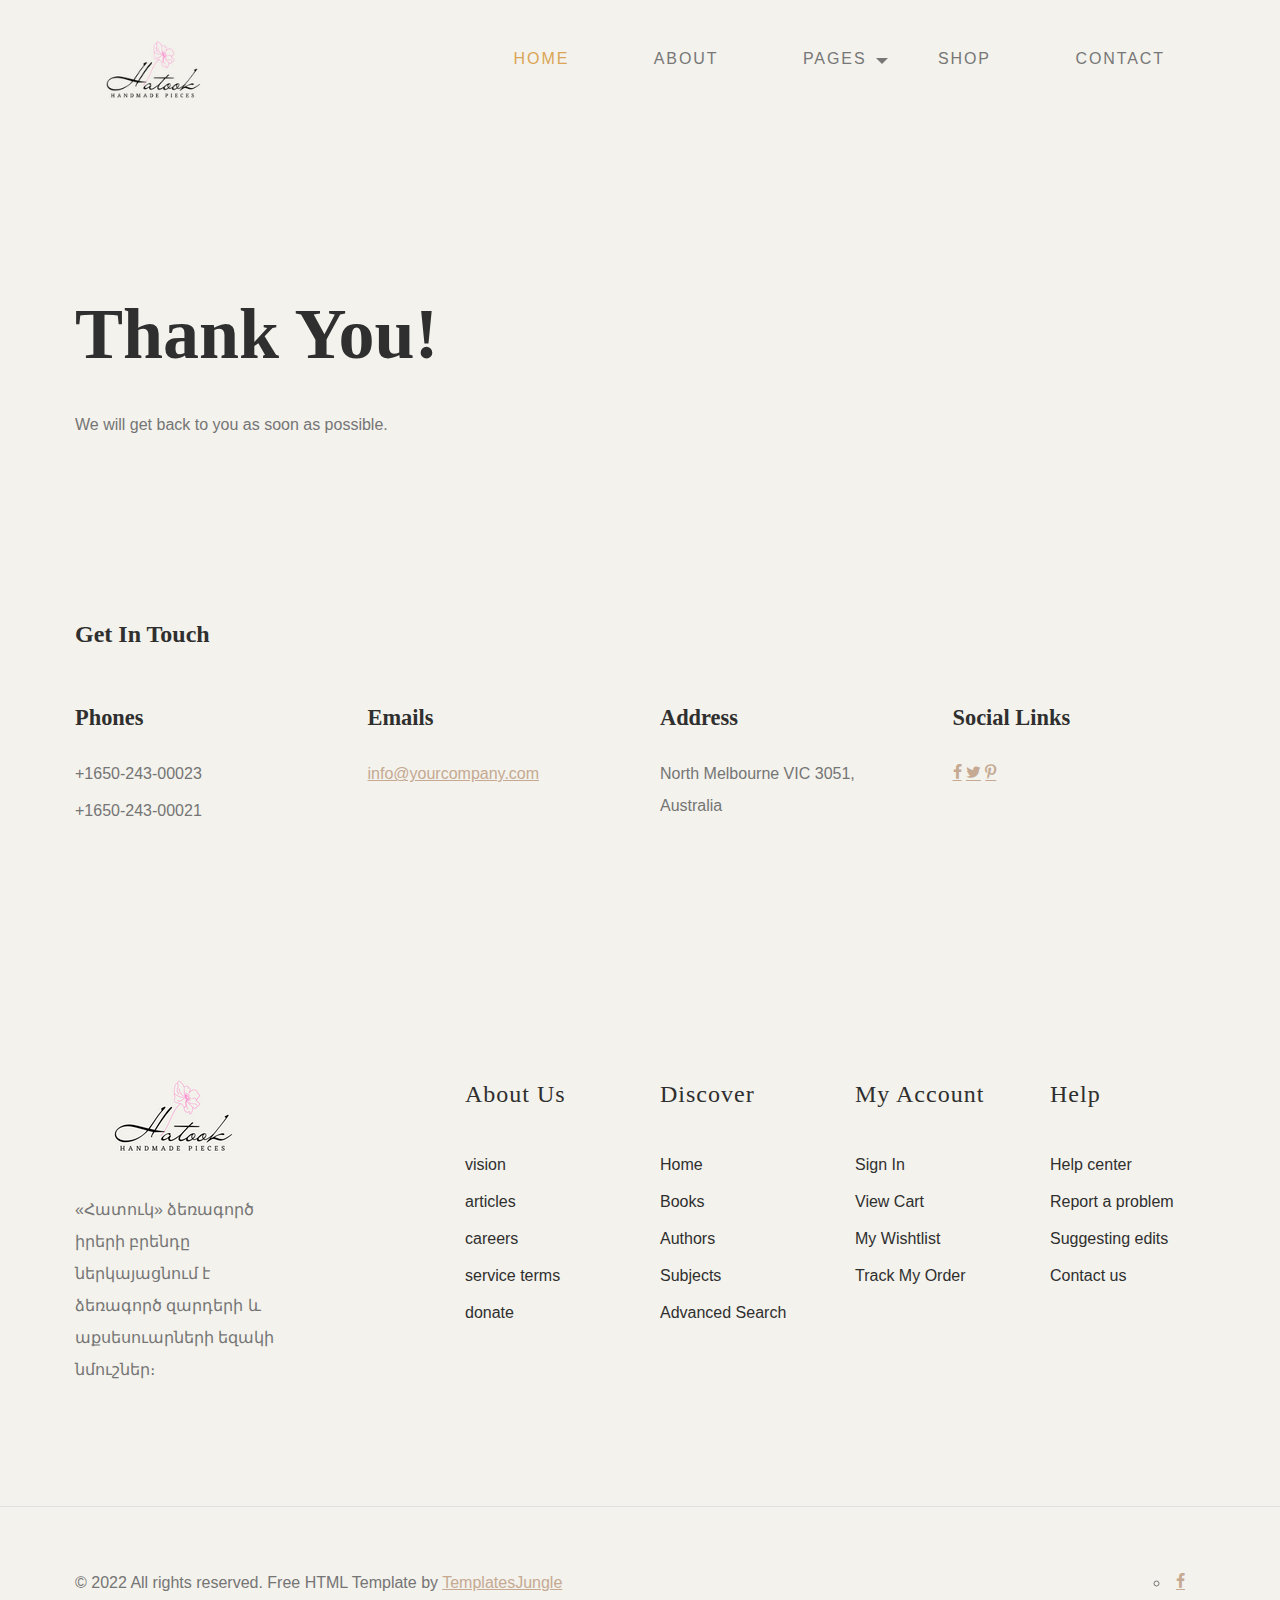
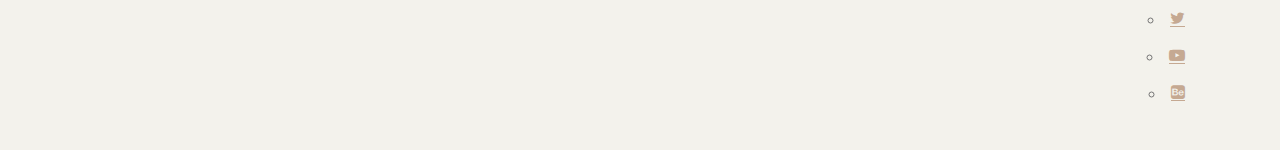
<file: thank-you.html>
<!DOCTYPE html>
<html class="no-js" lang="en">
	<head>
		<title>Architecture Portfolio</title>
		<meta charset="utf-8">
	    <meta http-equiv="X-UA-Compatible" content="IE=edge">
	    <meta name="viewport" content="width=device-width, initial-scale=1.0">
	    <meta name="format-detection" content="telephone=no">
	    <meta name="apple-mobile-web-app-capable" content="yes">
	    <meta name="author" content="">
	    <meta name="keywords" content="">
	    <meta name="description" content="">

	    <link rel="stylesheet" type="text/css" href="css/normalize.css">
	    <link rel="stylesheet" type="text/css" href="icomoon/icomoon.css">
	    <link rel="stylesheet" type="text/css" href="css/vendor.css">
	    <link rel="stylesheet" type="text/css" href="style.css">

		<!-- script
		================================================== -->
		<script src="js/modernizr.js"></script>

	</head>

<body>

<div id="header-wrap">
<header id="header">
		<div class="container">
			<div class="row">

				<div class="col-md-2">
					<div class="main-logo">
						<a href="index.html"><img src="images/main-logo.png" alt="logo"></a>
					</div>

				</div>

				<div class="col-md-10">
					
					<nav id="navbar">
						<div class="main-menu stellarnav">
							<ul class="menu-list">
								<li class="menu-item active"><a href="#home" data-effect="Home">Home</a></li>
								<li class="menu-item"><a href="#about" class="nav-link" data-effect="About">About</a></li>
								<li class="menu-item has-sub">
									<a href="#pages" class="nav-link" data-effect="Pages">Pages</a>

									<ul>
								        <li class="active"><a href="index.html">Home</a></li>
								        <li><a href="about.html">About</a></li>
								        <li><a href="styles.html">Styles</a></li>
								        <li><a href="blog.html">Blog</a></li>
								        <li><a href="single-post.html">Post Single</a></li>
								        <li><a href="shop.html">Our Store</a></li>
								        <li><a href="single-product.html">Product Single</a></li>
								        <li><a href="contact.html">Contact</a></li>
								        <li><a href="thank-you.html">Thank You</a></li>
								     </ul>

								</li>
								<li class="menu-item"><a href="#popular-books" class="nav-link" data-effect="Shop">Shop</a></li>
								<!-- <li class="menu-item"><a href="#latest-blog" class="nav-link" data-effect="Articles">Articles</a></li> -->
								<li class="menu-item"><a href="#contact" class="nav-link" data-effect="Contact">Contact</a></li>
							</ul>

							<div class="hamburger">
				                <span class="bar"></span>
				                <span class="bar"></span>
				                <span class="bar"></span>
				            </div>

						</div>
					</nav>

				</div>

			</div>
		</div>
	</header>
		
</div><!--header-wrap-->


<section>
	<div class="container">
		<div class="row">
			<div class="col-md-12">			
				<h1 class="page-title">Thank You!</h1>
				<p>We will get back to you as soon as possible.</p>
			</div>
		</div>
	</div>

</section>

<section class="contact-information padding-large mt-3">
	<div class="container">
		<div class="row">
			<div class="col-md-12">

					<h2>Get in Touch</h2>

					<div class="contact-detail d-flex flex-wrap mt-4">
						<div class="row">

							<div class="col-md-3">
								<div class="detail">
									<h3>Phones</h3>
									<ul class="list-unstyled">
										<li><i class="icon icon-phone"></i>+1650-243-00023</li>
										<li><i class="icon icon-phone"></i>+1650-243-00021</li>
									</ul>
								</div><!--detail-->
							</div>

							<div class="col-md-3">
								<div class="detail">
									<h3>Emails</h3>
									<ul class="list-unstyled">
										<li>
											<i class="icon icon-envelope-o"></i>
											<a href="mailto:info@yourcompany.com">info@yourcompany.com</a>
										</li>
									</ul>
								</div><!--detail-->
							</div>

							<div class="col-md-3">
								<div class="address detail">
									<h3>Address</h3>
									<ul class="list-unstyled">
										<li>
											<i class="icon icon-map-marker"></i>
											<span>North Melbourne VIC 3051, Australia</span>
										</li>
									</ul>
								</div><!--detail-->	
							</div>
							<div class="col-md-3">
								<div class="detail">
									<h3>Social Links</h3>
									<div class="social-links flex-container">
										<a href="#" class="icon icon-facebook"></a>
										<a href="#" class="icon icon-twitter"></a>
										<a href="#" class="icon icon-pinterest-p"></a>
										<a href="#" class="icon icon-youtube"></a>
										<a href="#" class="icon icon-linkedin"></a>
									</div><!--social-links-->
								</div><!--detail-->
							</div>
						</div>

					</div><!--contact-detail-->
				</div>
			</div><!--col-md-6-->

		</div>
	</div>
</section>



<footer id="footer">
	<div class="container">
		<div class="row">

			<div class="col-md-4">
				
				<div class="footer-item">
					<div class="company-brand">
						<img src="images/main-logo.png" alt="logo" class="footer-logo">
						<p>«Հատուկ» ձեռագործ իրերի բրենդը ներկայացնում է ձեռագործ զարդերի և աքսեսուարների եզակի նմուշներ։</p>
					</div>
				</div>
				
			</div>

			<div class="col-md-2">

				<div class="footer-menu">
					<h5>About Us</h5>
					<ul class="menu-list">
						<li class="menu-item">
							<a href="#">vision</a>
						</li>
						<li class="menu-item">
							<a href="#">articles </a>
						</li>
						<li class="menu-item">
							<a href="#">careers</a>
						</li>
						<li class="menu-item">
							<a href="#">service terms</a>
						</li>
						<li class="menu-item">
							<a href="#">donate</a>
						</li>
					</ul>
				</div>

			</div>
			<div class="col-md-2">

				<div class="footer-menu">
					<h5>Discover</h5>
					<ul class="menu-list">
						<li class="menu-item">
							<a href="#">Home</a>
						</li>
						<li class="menu-item">
							<a href="#">Books</a>
						</li>
						<li class="menu-item">
							<a href="#">Authors</a>
						</li>
						<li class="menu-item">
							<a href="#">Subjects</a>
						</li>
						<li class="menu-item">
							<a href="#">Advanced Search</a>
						</li>
					</ul>
				</div>

			</div>
			<div class="col-md-2">

				<div class="footer-menu">
					<h5>My account</h5>
					<ul class="menu-list">
						<li class="menu-item">
							<a href="#">Sign In</a>
						</li>
						<li class="menu-item">
							<a href="#">View Cart</a>
						</li>
						<li class="menu-item">
							<a href="#">My Wishtlist</a>
						</li>
						<li class="menu-item">
							<a href="#">Track My Order</a>
						</li>
					</ul>
				</div>

			</div>
			<div class="col-md-2">

				<div class="footer-menu">
					<h5>Help</h5>
					<ul class="menu-list">
						<li class="menu-item">
							<a href="#">Help center</a>
						</li>
						<li class="menu-item">
							<a href="#">Report a problem</a>
						</li>
						<li class="menu-item">
							<a href="#">Suggesting edits</a>
						</li>
						<li class="menu-item">
							<a href="#">Contact us</a>
						</li>
					</ul>
				</div>

			</div>

		</div>
		<!-- / row -->

	</div>
</footer>

<div id="footer-bottom">
	<div class="container">
		<div class="row">
			<div class="col-md-12">

				<div class="copyright">
					<div class="row">

						<div class="col-md-6">
							<p>© 2022 All rights reserved. Free HTML Template by <a href="https://www.templatesjungle.com/" target="_blank">TemplatesJungle</a></p>
						</div>

						<div class="col-md-6">
							<div class="social-links align-right">
								<ul>
									<li>
										<a href="#"><i class="icon icon-facebook"></i></a>
									</li>
									<li>
										<a href="#"><i class="icon icon-twitter"></i></a>
									</li>
									<li>
										<a href="#"><i class="icon icon-youtube-play"></i></a>
									</li>
									<li>
										<a href="#"><i class="icon icon-behance-square"></i></a>
									</li>
								</ul>
							</div>
						</div>

					</div>
				</div><!--grid-->

			</div><!--footer-bottom-content-->
		</div>
	</div>
</div>

<script src="js/jquery-1.11.0.min.js"></script>
<script src="js/plugins.js"></script>
<script src="js/script.js"></script>

</body>
</html>
</file>
<file: icomoon/icomoon.css>
@font-face {
  font-family: 'icomoon';
  src:  url('fonts/icomoon.eot?23qo56');
  src:  url('fonts/icomoon.eot?23qo56#iefix') format('embedded-opentype'),
    url('fonts/icomoon.ttf?23qo56') format('truetype'),
    url('fonts/icomoon.woff?23qo56') format('woff'),
    url('fonts/icomoon.svg?23qo56#icomoon') format('svg');
  font-weight: normal;
  font-style: normal;
  font-display: block;
}

[class^="icon-"], [class*=" icon-"] {
  /* use !important to prevent issues with browser extensions that change fonts */
  font-family: 'icomoon' !important;
  speak: never;
  font-style: normal;
  font-weight: normal;
  font-variant: normal;
  text-transform: none;
  line-height: 1;

  /* Better Font Rendering =========== */
  -webkit-font-smoothing: antialiased;
  -moz-osx-font-smoothing: grayscale;
}

.icon-ns-arrow-right:before {
  content: "\e90b";
}
.icon-cancel:before {
  content: "\e904";
}
.icon-arrow-left-circle:before {
  content: "\e902";
}
.icon-arrow-right-circle:before {
  content: "\e903";
}
.icon-user:before {
  content: "\e907";
}
.icon-search:before {
  content: "\e905";
}
.icon-notes:before {
  content: "\e906";
}
.icon-clipboard:before {
  content: "\e908";
}
.icon-close:before {
  content: "\e909";
}
.icon-currency-dollar:before {
  content: "\e90a";
}
.icon-arrow-left:before {
  content: "\e900";
}
.icon-arrow-right:before {
  content: "\e901";
}
.icon-twitter:before {
  content: "\f099";
}
.icon-facebook:before {
  content: "\f09a";
}
.icon-facebook-f:before {
  content: "\f09a";
}
.icon-bars:before {
  content: "\f0c9";
}
.icon-navicon:before {
  content: "\f0c9";
}
.icon-reorder:before {
  content: "\f0c9";
}
.icon-youtube-play:before {
  content: "\f16a";
}
.icon-behance-square:before {
  content: "\f1b5";
}
.icon-paper-plane:before {
  content: "\f1d8";
}
.icon-send:before {
  content: "\f1d8";
}
.icon-pinterest-p:before {
  content: "\f231";
}
</file>
<file: style.css>
/*
Theme Name: Book Store
Theme URI: https://templatesjungle.com/
Author: TemplatesJungle
Author URI: https://templatesjungle.com/
Description: Book Store is specially designed product packaged for Book Store by TemplateJungle.
Version: 1.1
*/

/*--------------------------------------------------------------
/* GENERAL STYLES
--------------------------------------------------------------*/
/*--------------------------------------------------------------
/** 1. VARIABLES
--------------------------------------------------------------*/
:root {
    /* widths for rows and containers
     */
    --header-height       : 160px;
    --header-height-min   : 80px;
}
/* on mobile devices below 600px
 */
@media screen and (max-width: 600px) {
    :root {
        --header-height : 100px;
        --header-height-min   : 80px;
    }
}
/* Theme Colors */
:root {
    --accent-color       : #C5A992;
    --secondary-color    : #C5A992;
    --dark-color         : #2f2f2f;
    --light-color        : #F3F2EC;
    --body-text-color    : #757575;
    --light-text-color   : #afafaf;
    --dark-text-color    : #2f2f2f;
}
/* Fonts */
:root {
    --body-font           : "Raleway", sans-serif;
    --heading-font        : "Prata", Georgia, serif;
    --secondary-font      : "Playfair Display", Georgia, serif;
}


/* 2.1 General Styles
/*----------------------------------------------*/
*, *::before, *::after {
  -webkit-box-sizing: border-box;
  -moz-box-sizing: border-box;
  box-sizing: border-box;
}
html {
  box-sizing: border-box;
}
body {
  font-family: var(--body-font);
  font-size: 16px;
  line-height: 2;
  color: var(--body-text-color);
  background-color: var(--light-color);
}
body.no-scroll {
    overflow: hidden;
}
a {
  color: var(--accent-color);
  transition: 0.3s color ease-out;
}
a:hover {
  color: #111;
}
ul, ol {
  margin-top: 0;
  margin-bottom: 10px;
  margin-left: 0;
}
ul ul,
ol ul,
ul ol,
ol ol {
  margin-top: 5px;
  margin-bottom: 0;
}
ul li, ol li {
  margin-bottom: 5px;
  outline: 0;
}
ul li.active a{
  color: #daa556;
}
ul li:last-child,
ol li:last-child {
  margin-bottom: 0;
}
dl {
  margin-top: 0;
  margin-bottom: 2rem;
}
dt,
dd {
  line-height: 1.42857143;
}
dt {
  font-weight: bold;
}
dd {
  margin-left: 0;
}
button, input, select, textarea {
  font-family: inherit;
  font-size: inherit;
  line-height: inherit;
  outline: 0;
}
figure {
  margin: 0;
}
img {
  display: inline-block;
  border: 0;
  max-width: 100%;
  height: auto;
  vertical-align: middle;
}
::selection {
  background: rgba(0,0,0,0.8);
  color: #fff;
  text-shadow: none;
}
::-moz-selection {
  background: rgba(0,0,0,0.8);
  color: #fff;
  text-shadow: none;
}

/* image align */
figure.align-right {
  margin: 30px 0 30px 30px;
}

/* Typography */
/*----------------------------------------------*/

h1, .h1, h2, .h2, h3, .h3, h4, .h4, h5, .h5, h6, .h6 {
  font-family: var(--heading-font);
  line-height: 1.2;
  color: var(--dark-color);
}
h1.light, .h1, h2.light, .h2, h3.light, .h3, h4.light, .h4, h5.light, .h5, h6.light, .h6 {
  color: #fff;
}
h1, h2, h3 {
  margin: 25px 0;
  text-transform: capitalize;
}
h5, h6 {
  letter-spacing: 1px;
}
h1, .h1 {
  font-size: 2.5em;
  line-height: 1.4;
}
h2, .h2 {
  font-size: 1.5em;
  line-height: 1.4;
}
h3, .h3 {
  font-size: 1.4em;
  line-height: 1.4;
}
h4, .h4 {
  font-size: 1.1em;
  line-height: 1.4;
}
h5, .h5 {
  font-size: .83em;
  line-height: 1.25;
}
h6, .h6 {
  font-size: .67em;
  line-height: 1.1;
}
h1 a, h2 a, h3 a, h4 a, h5 a, h6 a {
  font-weight: inherit;
  color: inherit;
  text-decoration: none;
}
p {
   margin: 0 0 20px 0;
}
p:empty {
  display: none;
}
small {
  font-size: 85%;
}
mark {
  background-color: #fcf8e3;
  padding: 0.28rem;
}
dfn, cite, em, i {
  font-style: italic;
}
code, kbd, var {
  font-size: 14px;
}
code {
  background-color: #f9f2f4;
}
abbr {
  border-bottom: 0.1px dotted #666;
  cursor: help;
}
::placeholder {
    color: #999;
}

/*----------------------------------------------*/
/* 2.1 Floating & Alignment */
/*----------------------------------------------*/

.align-left {
  float: left;
  text-align: left;
}
.align-right {
  float: right;
  text-align: right;
}
.align-center {
  display: block;
  margin-left: auto;
  margin-right: auto;
  text-align: center;
}
/**::after,*/
.container::after,
.row::after,
.clearfix::after {
  display: block;
  clear: both;
  content: "";
}

/** Text Align
--------------------------------------------------------------*/

.text-left {
  text-align: left;
}
.text-right {
  text-align: right;
}
.text-center {
  text-align: center;
}
.text-justify {
  text-align: justify;
}
.text-nowrap {
  white-space: nowrap;
}
.text-lead {
  font-size: 120%;
  line-height: 1.7em;
}
.text-lead strong {
  font-size: 115%;
  font-weight: 500;
}
.text-muted {
  color: #777;
}
.text-pri {
  color: #ff9697;
}
.text-hide {
  font: 0/0 a;
  color: transparent;
  text-shadow: none;
  background-color: transparent;
  border: 0;
}

/*------------------------------------------------
/* 2.3 Forms
–––––––––––––––––––––––––––––––––––––––––––––––––– */
input[type="email"],
input[type="number"],
input[type="search"],
input[type="text"],
input[type="tel"],
input[type="url"],
input[type="password"],
textarea,
select {
  height: 38px;
  padding: 6px 10px; /* The 6px vertically centers text on FF, ignored by Webkit */
  background-color: #fff;
  border: 1px solid #D1D1D1;
  border-radius: 4px;
  box-shadow: none;
  box-sizing: border-box; }
/* Removes awkward default styles on some inputs for iOS */
input[type="email"],
input[type="number"],
input[type="search"],
input[type="text"],
input[type="tel"],
input[type="url"],
input[type="password"],
textarea {
  -webkit-appearance: none;
     -moz-appearance: none;
          appearance: none; }
textarea {
  min-height: 65px;
  padding-top: 6px;
  padding-bottom: 6px; }
input[type="email"]:focus,
input[type="number"]:focus,
input[type="search"]:focus,
input[type="text"]:focus,
input[type="tel"]:focus,
input[type="url"]:focus,
input[type="password"]:focus,
textarea:focus,
select:focus {
  border: 1px solid #33C3F0;
  outline: 0; }
label,
legend {
  display: block;
  margin-bottom: .5rem;
  font-weight: 600; }
fieldset {
  padding: 0;
  border-width: 0; }
input[type="checkbox"],
input[type="radio"] {
  display: inline; }
label > .label-body {
  display: inline-block;
  margin-left: .5rem;
  font-weight: normal; }

/*------------------------------------------------
/* 2.4 Lists
–––––––––––––––––––––––––––––––––––––––––––––––––– */
ul {
  list-style: circle inside; }
ol {
  list-style: decimal inside; }
ol, ul {
  padding-left: 0;
  margin-top: 0; }
ul ul,
ul ol,
ol ol,
ol ul {
  margin: 1.5rem 0 1.5rem 3rem;
  font-size: 90%; }
li {
  margin-bottom: 1rem; }

/*------------------------------------------------
/* 2.5 Code
–––––––––––––––––––––––––––––––––––––––––––––––––– */
code {
  padding: .2rem .5rem;
  margin: 0 .2rem;
  font-size: 90%;
  white-space: nowrap;
  background: #F1F1F1;
  border: 1px solid #E1E1E1;
  border-radius: 4px; }
pre > code {
  display: block;
  padding: 1rem 1.5rem;
  white-space: pre; }

/*------------------------------------------------
/* 2.6 Tables
–––––––––––––––––––––––––––––––––––––––––––––––––– */
th,
td {
  padding: 12px 15px;
  text-align: left;
  border-bottom: 1px solid #E1E1E1; }
th:first-child,
td:first-child {
  padding-left: 0; }
th:last-child,
td:last-child {
  padding-right: 0; }

/*------------------------------------------------
/* 2.7 Spacing
–––––––––––––––––––––––––––––––––––––––––––––––––– */
button,
.button {
  margin-bottom: 1rem; }
input,
textarea,
select,
fieldset {
  margin-bottom: 1.5rem; }
pre,
blockquote,
dl,
figure,
table,
p,
ul,
ol,
form {
  margin-bottom: 2.5rem; }

/*------------------------------------------------
/* 2.8 Utilities
–––––––––––––––––––––––––––––––––––––––––––––––––– */
.u-full-width {
  width: 100%;
  box-sizing: border-box; }
.u-max-full-width {
  max-width: 100%;
  box-sizing: border-box; }
.u-pull-right {
  float: right; }
.u-pull-left {
  float: left; }

.list-icon i {
  margin-right: 10px;
}
.list-unstyled {
  list-style: none;
}
.txt-fx .letter {
  opacity: 0;
}

/*------------------------------------------------
/* 2.9 Misc
–––––––––––––––––––––––––––––––––––––––––––––––––– */
hr {
  margin-top: 3rem;
  margin-bottom: 3.5rem;
  border-width: 0;
  border-top: 1px solid #E1E1E1; }

/*--------------------------------------------------------------
/** 2.10 Buttons
--------------------------------------------------------------*/
a.btn,
input[type="button"],
input[type="submit"],
input[type="reset"],
input[type="file"],
button {
  background-image: none;
  background: var(--accent-color);
  text-decoration: none !important;
  display: inline-block;
  position: relative;
  border: 1px solid transparent;
  border-radius: 0;
  padding: 0.75em 1.5em;
  margin-top: 15px;
  font-size: 15px;
  font-weight: bold;
  line-height: normal;
  text-align: center;
  text-transform: uppercase;
  color: #fff;
  z-index: 1;
  cursor: pointer;
  white-space: nowrap;
  vertical-align: middle;
  -webkit-transition: all 0.3s ease-in;
  transition: all 0.3s ease-in;
  -ms-touch-action: manipulation;
  touch-action: manipulation;
  -webkit-user-select: none;
  -moz-user-select: none;
  -ms-user-select: none;
  user-select: none;
}
.btn:hover,
.btn:focus,
input[type="button"]:focus,
input[type="button"]:hover,
input[type="submit"]:focus,
input[type="submit"]:hover,
input[type="reset"]:focus,
input[type="reset"]:hover,
input[type="file"]:focus,
input[type="file"]:hover,
button:focus,
button:hover {
  text-decoration: none;
  outline: 0;
}
.light .btn:hover {
  color: #fff;
}
.btn:last-child {
  margin-right: 0;
}
.btn:active,
.btn.btn-outline-light:active,
.btn.btn-outline-dark:active,
.btn.btn-outline-accent:active,
input[type="button"]:active,
input[type="submit"]:active,
input[type="reset"]:active,
input[type="file"]:active,
button:active {
  outline: 0;
  background-image: none;
  -webkit-box-shadow: inset 0 1px 3px rgba(0, 0, 0, 0.3);
  box-shadow: inset 0 1px 3px rgba(0, 0, 0, 0.3);
}
.btn.disabled,
.btn[disabled],
fieldset[disabled] .btn {
  cursor: not-allowed;
  opacity: 0.65;
  box-shadow: none;
}
a.btn.disabled,
fieldset[disabled] a.btn {
  pointer-events: none;
}

/* - Button Sizes
------------------------------------------------------------- */
.btn.btn-small {
  padding: 0.325em 1.7em;
  font-size: 0.65em;
}
.btn.btn-medium {
  padding: 0.5em 1.75em;
  font-size: 0.75em;
}
.btn.btn-large {
  padding: 1em 2.5em;
}
.btn.btn-xlarge {
  padding: 1.5em 2.7em;
  font-size: 0.9em;
}
.btn.btn-image {
  background-color: transparent;
  padding: 0;
  max-height: 50px;
}
.btn.btn-image img {
  max-height: 50px;
}

/* - Button Shapes
------------------------------------------------------------- */
.btn.btn-rounded,
.btn.btn-rounded::after {
  border-radius: 4px;
}
.btn.btn-pill,
.btn.btn-pill::after {
  border-radius: 2em;
}
/* button outline */
.btn.btn-outline-dark,
.btn.btn-outline-light,
.btn.btn-outline-accent {
  border: 1px solid #fff;
  background: transparent;
  text-shadow: none;
  box-shadow: none;
}
.btn.btn-outline-dark:hover::after,
.btn.btn-outline-light:hover::after {
  background-color: transparent;
}
.btn.btn-outline-dark {
  border-color: #121212;
  color: #121212;
}
.btn.btn-outline-dark:hover {
  background: rgba(0,0,0,.03);
  background: #121212;
  border-color: #121212;
  color: #fff;
}
.btn.btn-outline-accent {
  background: transparent;
  border-color: var(--accent-color);
  color: var(--accent-color);
}
.btn.btn-outline-accent:hover {
  border-color: var(--dark-color);
  color: var(--dark-color) !important;
}
.btn.btn-outline-light {
  background: transparent;
  border-color: var(--light-text-color);
  color: var(--light-text-color);
}
.btn.btn-outline-light:hover {
  border-color: var(--accent-color);
  color: var(--accent-color) !important;
}
.btn.btn-full {
  display: block;
  margin: .85em 0;
  width: 100%;
  text-align: center;
}
/* button with line */
.btn-with-line {
  color: #fff;
  position: relative;
}
.btn-with-line:after {
  content: "";
  position: absolute;
  top: 8px;
  right: -66px;
  border-bottom: 2px solid #fff;
  width: 50%;
  z-index: 9;
  transition: 0.3s ease-out;
}
.btn-with-line:hover {
  color: #fff;
}
.btn-with-line:hover:after {
  width: 30%;
  right: -41px;
}
/* - Buttons Color Scheme
------------------------------------------------------------- */
.btn.btn-common {
  background: var(--accent-color);
  color: #fff;
}
.btn.btn-common:hover {
  background: #151515;
  color: #fff;
}
.btn.btn-accent {
  color: #ffffff;
  background-color: var(--accent-color);
}
.btn.btn-accent:hover {
  color: #ffffff !important;
  background-color: #121212;
}
.btn.btn-gray,
.btn.btn-grey {
  background: #9e9e9e;
  color: #fff;
}
.btn.btn-black {
  background: #121212;
  color: #fff;
}
.btn.btn-black:hover {
  background-color: #797979;
}
.btn.btn-white {
  background: #f8f8f8;
  text-shadow: none;
  color: #121212 !important;
}
.btn.btn-white:hover {
  background: var(--accent-color);
  text-shadow: none;
}

/* - Buttons Aligns
------------------------------------------------------------- */
.btn-left{
  text-align: left;
  display: block;
}
.btn-center{
  text-align: center;
  display: block;
}
.btn-right{
  text-align: right;
  display: block;
}


/*====================================================================*/
/* 5. CONTENT ELEMENTS */
/*====================================================================*/

/*--------------------------------------------------------------
/** 5.1 General Tabs
--------------------------------------------------------------*/
.nav {
  display: flex;
  flex-wrap: wrap;
  padding-left: 0;
  margin-bottom: 0;
  list-style: none;
}

.nav-link {
  display: block;
  padding: 0.5rem 1rem;
  text-decoration: none;
  transition: color 0.15s ease-in-out, background-color 0.15s ease-in-out, border-color 0.15s ease-in-out;
}
@media (prefers-reduced-motion: reduce) {
  .nav-link {
    transition: none;
  }
}
.nav-link:hover, .nav-link:focus {
  color: var(--accent-color);
}
.nav-link.disabled {
  color: #6c757d;
  pointer-events: none;
  cursor: default;
}

.nav-tabs {
  border-bottom: 1px solid #dee2e6;
}
.nav-tabs .nav-link {
  color: #999;
  padding: 10px 30px;
  margin-bottom: -1px;
  background: none;
  border: 1px solid transparent;
  border-top-left-radius: 0.25rem;
  border-top-right-radius: 0.25rem;
}
.nav-tabs .nav-link:hover, .nav-tabs .nav-link:focus {
  border-color: #e9ecef #e9ecef #dee2e6;
  isolation: isolate;
}
.nav-tabs .nav-link.disabled {
  color: #6c757d;
  background-color: transparent;
  border-color: transparent;
}
.nav-tabs .nav-link.active,
.nav-tabs .nav-item.show .nav-link {
  color: #495057;
  border-color: #dee2e6 #dee2e6 #fff;
}
.nav-tabs .dropdown-menu {
  margin-top: -1px;
  border-top-left-radius: 0;
  border-top-right-radius: 0;
}

.nav-pills .nav-link {
  background: none;
  border: 0;
  border-radius: 0.25rem;
}
.nav-pills .nav-link.active,
.nav-pills .show > .nav-link {
  color: #fff;
  background-color: #0d6efd;
}

.nav-fill > .nav-link,
.nav-fill .nav-item {
  flex: 1 1 auto;
  text-align: center;
}

.nav-justified > .nav-link,
.nav-justified .nav-item {
  flex-basis: 0;
  flex-grow: 1;
  text-align: center;
}

.nav-fill .nav-item .nav-link,
.nav-justified .nav-item .nav-link {
  width: 100%;
}

.bootstrap-tabs .tab-content {
  padding: 20px 0;
}
.bootstrap-tabs .tab-content > .tab-pane {
  display: none;
}
.bootstrap-tabs .tab-content > .active {
  display: block;
}

/*--------------------------------------------------------------
/** 5.2 Accordions
--------------------------------------------------------------*/
.fade {
  transition: opacity 0.15s linear;
}
@media (prefers-reduced-motion: reduce) {
  .fade {
    transition: none;
  }
}
.fade:not(.show) {
  opacity: 0;
}
.collapse:not(.show) {
  display: none;
}
.collapsing {
  height: 0;
  overflow: hidden;
  transition: height 0.35s ease;
}
@media (prefers-reduced-motion: reduce) {
  .collapsing {
    transition: none;
  }
}
.accordion-button {
  position: relative;
  display: flex;
  align-items: center;
  width: 100%;
  padding: 1rem 1.25rem;
  font-size: 1rem;
  color: #212529;
  text-align: left;
  background-color: #fff;
  border: 0;
  border-radius: 0;
  box-shadow: none;
  overflow-anchor: none;
  transition: color 0.15s ease-in-out, background-color 0.15s ease-in-out, border-color 0.15s ease-in-out, box-shadow 0.15s ease-in-out, border-radius 0.15s ease;
}
@media (prefers-reduced-motion: reduce) {
  .accordion-button {
    transition: none;
  }
}
.accordion-button:not(.collapsed) {
  color: var(--accent-color);
  /*box-shadow: inset 0 -1px 0 rgba(0, 0, 0, 0.125);*/
}
.accordion-button:not(.collapsed)::after {
  background-image: url("data:image/svg+xml,%3csvg xmlns='http://www.w3.org/2000/svg' viewBox='0 0 16 16' fill='%230c63e4'%3e%3cpath fill-rule='evenodd' d='M1.646 4.646a.5.5 0 0 1 .708 0L8 10.293l5.646-5.647a.5.5 0 0 1 .708.708l-6 6a.5.5 0 0 1-.708 0l-6-6a.5.5 0 0 1 0-.708z'/%3e%3c/svg%3e");
  transform: rotate(-180deg);
}
.accordion-button::after {
  flex-shrink: 0;
  width: 1.25rem;
  height: 1.25rem;
  margin-left: auto;
  content: "";
  background-image: url("data:image/svg+xml,%3csvg xmlns='http://www.w3.org/2000/svg' viewBox='0 0 16 16' fill='%23212529'%3e%3cpath fill-rule='evenodd' d='M1.646 4.646a.5.5 0 0 1 .708 0L8 10.293l5.646-5.647a.5.5 0 0 1 .708.708l-6 6a.5.5 0 0 1-.708 0l-6-6a.5.5 0 0 1 0-.708z'/%3e%3c/svg%3e");
  background-repeat: no-repeat;
  background-size: 1.25rem;
  transition: transform 0.2s ease-in-out;
}
@media (prefers-reduced-motion: reduce) {
  .accordion-button::after {
    transition: none;
  }
}
.accordion-button:hover {
  z-index: 2;
}
.accordion-button:focus {
  z-index: 3;
  outline: 0;
  box-shadow: none;
}
.accordion-header {
  margin-bottom: 0;
}
.accordion-item {
  background-color: #fff;
  border-bottom: 1px solid rgba(0, 0, 0, 0.125);
}
.accordion-body {
  padding: 1rem 1.25rem;
}

.accordion-flush .accordion-collapse {
  border-width: 0;
}
.accordion-flush .accordion-item {
  border-right: 0;
  border-left: 0;
  border-radius: 0;
}
.accordion-flush .accordion-item:first-child {
  border-top: 0;
}
.accordion-flush .accordion-item:last-child {
  border-bottom: 0;
}
.accordion-flush .accordion-item .accordion-button {
  border-radius: 0;
}

/*--------------------------------------------------------------
This is main CSS file that contains custom style rules used in this template
--------------------------------------------------------------*/


/* - Section Padding
--------------------------------------------------------------*/
.padding-xsmall {
  padding-top: 0.5em;
  padding-bottom: 0.5em;
}
.padding-small {
  padding-top: 2em;
  padding-bottom: 2em;
}
.padding-medium {
  padding-top: 4em;
  padding-bottom: 4em;
}
.padding-large {
  padding-top: 7em;
  padding-bottom: 7em;
}
.padding-xlarge {
  padding-top: 9.5em;
  padding-bottom: 9.5em;
}
.padding-2xlarge {
  padding-top: 15em;
  padding-bottom: 15em;
}

/* no padding */
.no-padding-top {
  padding-top: 0 !important;
}
.no-padding-bottom {
  padding-bottom: 0 !important;
}
.no-gutter {
  padding: 0 !important;
}

/* no padding and margin */
.no-padding {
  padding: 0;
}
.no-margin {
  margin: 0;
}

/* - Section margin
--------------------------------------------------------------*/
.margin-small {
  margin-top: 3em;
  margin-bottom: 3em;
}
.margin-medium {
  margin-top: 4.5em;
  margin-bottom: 4.5em;
}
.margin-large {
  margin-top: 6em;
  margin-bottom: 6em;
}
.margin-xlarge {
  margin-top: 7.5em;
  margin-bottom: 7.5em;
}

@media only screen and (max-width: 768px) {
  .margin-small,
  .margin-medium,
  .margin-large,
  .margin-xlarge {
    margin-top: 1em;
    margin-bottom: 1em;
  }
}

/* - Button
------------------------------------------------------------- */

button {
    font-size: 1em;
    font-weight: 600;
    border: none;
    height: 65px;
    cursor: pointer;
    text-transform: uppercase;
}
.btn-wrap {
    text-transform: capitalize;
}
.btn-wrap a {
    text-decoration: none;
    font-weight: 600;
}
.btn-wrap a:hover {
    color: #74642F;
}
.btn-normal {
    color: #fff;
}
.btn-accent {
    color: #111;
}
.btn-submit {
    background: #fff;
    color: #2f2f2f;
}
.btn-submit:hover {
    background-color: #c5a992;
    color: #fff;
}
.btn-accent-arrow {
    color: #111;
}
.btn-wrap i.icon {
    transition: 0.5s ease-out;
    font-size: 9px;
    padding-left: 10px;
}
.btn-wrap:hover i.icon {
    padding-left: 20px;
}

/*--- Image hover Effect
-----------------------------------------------*/
.image-hvr-effect {
    display: flex;
    overflow: hidden;
}
.image-hvr-effect img.post-image {
    transform: scale(1);
    will-change: transform;
    transition: transform 0.8s cubic-bezier(0.25, 0.46, 0.45, 0.94);
    z-index: 0;
}
.image-hvr-effect:hover img.post-image {
    transform: scale(1.1);
}


/*--- Pattern Overlay
-----------------------------------------------*/
.pattern-overlay {
    background-image: url(images/pattern1.png);
    background-repeat: no-repeat;
    background-position: top right;
}

.leaf-pattern-overlay {
    background-image: url(images/leaf.png);
    background-repeat: no-repeat;
    background-position: bottom left;   
}
.corner-pattern-overlay {
    background-image: url(images/pattern2.png);
    background-repeat: no-repeat;
    background-position: top right;
}
/*--- Page Title
-----------------------------------------------*/
.page-title {
  font-size: 4.5em;
  margin-top: 2em;
}
@media screen and (max-width: 768px) {
  .page-title {
    font-size: 2.5em;
    margin-top: 1em;
  }  
}
/*--- Section Title
-----------------------------------------------*/
.section-header {
    position: relative;
}
.section-title {
    font-size: 3em;
    font-weight: 500;
    line-height: 1;
    position: relative;
    margin-bottom: 75px;
}
.section-title.divider {
    width: 100%;
}
.section-title.divider:after {
    content: "";
    border-bottom: 3px solid #74642F;
    position: absolute;
    right: 0;
    bottom: -16px;
    left: 0;
    width: 50px;
}
.section-header .section-title:before,
.section-header .section-title:after {
    content: "";
    border-bottom: 1px solid #E0E0E0;
    position: absolute;
    top: 30px;
    width: 25%;
    align-items: center;
}
.section-header .section-title:before {
    left: 3px;
}
.section-header .section-title:after {
    right: 3px;
}
.section-header .title span {
    font-size: 14px;
    color: #afafaf;
    text-transform: uppercase;
}


@media screen and (max-width: 1366px) {
  .section-header .section-title:before, 
  .section-header .section-title:after {
      width: 30%;
  }
}

@media screen and (max-width: 999px) {
  .section-header .section-title:before, 
  .section-header .section-title:after {
      width: 25%;
  }
}

@media screen and (max-width: 768px) {
  .section-title {
    font-size: 2em;
  }
  .section-header .section-title:before, 
  .section-header .section-title:after {
      top: 60px;
      width: 100%;
  }
}

/* -- Image Dimension
--------------------------------------------------------------*/
img.post-image {
    width: 100%;
    height: 328px;
    object-fit: cover;
}

/* -- Slick Slide
--------------------------------------------------------------*/
.slick-dots {
    bottom: -100px;
}
.slick-dots li {
    width: 10px;
    height: 10px;
    background: #D7D5CC;
    color: #D7D5CC;
    border-radius: 50%;
}
.slick-dots .slick-active {
    color: #74642F;
    background: #74642F;
    border: 1px solid #D7D5CC;
    outline: 1px solid #D7d5cc;
}

/* - Search Form hover Effects
------------------------------------------------------------- */
#header-wrap .action-menu {
  display: inline-block;
  align-items: baseline;
}
#header-wrap .action-menu span.opennav.openicon {
  cursor: pointer;
}
.action-menu .icon {
  font-size: 18px;
  font-weight: 800;
}
.action-menu .search-bar {
  overflow: hidden;
}
.action-menu .search-bar,
.action-menu .open-icon-wrap {
  width: 40px;
  height: 40px;
  background: #efeee8;
  border-radius: 40px;
  margin-right: 25px;
  display: flex;
  justify-content: right;
  align-items: center;
  cursor: pointer;
  transition: 0.3s width cubic-bezier(0, 0.75, 0.49, 0.99);
}
#header-wrap .search-button {
  order: 1;
  padding-right: 10px;
  padding-left: 10px;
  text-decoration: none;
  color: var(--body-text-color);
}
#header-wrap.show .search-bar {
  width: 300px;
}
#header-wrap .search-bar form {
  margin: 0;
}
#header-wrap .search-box .search-input {
  width: 250px;
  border: 0;
  margin-bottom: 0;
  font-weight: 300;
  padding-left: 20px;
  background: #efeee8;
}

.action-menu .side-nav-bar .menu-btn a,
.action-menu .searchbar a{
  color: #000;
  text-decoration: none;
  line-height: 2.2;
}
.action-menu .icon.icon-menu-btn:hover {
  color: #fff;
  text-decoration: none;
}
.action-menu .menu-btn a{
  color: #07051a;
  text-decoration: none;
}
.action-menu .icon.icon-menu-btn:hover {
  color: var(--accent-color);
  text-decoration: none;
}

@media screen and (max-width: 768px){
  .action-menu .search-bar {
    margin-top: 20px;
    width: 100%;
  }
}

/* - Main Navigation
------------------------------------------------------------- */
#header {
  padding: 40px 0;
}
#header .menu-list a {
  text-transform: uppercase;
  font-weight: 500;
  letter-spacing: 0.12em;
}

/*----- Billboard
--------------------------------------------------------------*/
#billboard .main-slider {
    padding: 120px 0;
}
.main-slider .slider-item {
    display: flex;
    width: 100%;
    justify-content: center;
}
.main-slider .banner-content {
    width: 35%;
    margin-top: 90px;
    margin-right: 175px;
}
.banner-content h2.banner-title {
    font-size: 4.5em;
    font-weight: 500;
    color: #222;
}
.banner-content p {
    margin: 0 0 60px 0;
}
#billboard .slick-dots {
    left: 200px;
    bottom: 110px;
    width: 10%;
    text-align: inherit;
}
#billboard button.slick-arrow {
    background: transparent;
    border: 1px solid #E5E3DA;
    padding: initial;
    width: 50px;
    height: 50px;
    border-radius: 50%;
    position: absolute;
    top: 270px;
    z-index: 5;
    cursor: pointer;
}
#billboard button.slick-arrow:hover{
    border: 1px solid #74642F;
    background-color: #E5E3DA;
}
#billboard button.prev.slick-arrow {
    left: 110px;
}
#billboard button.next.slick-arrow {
    right: 110px;
}
#billboard .slick-arrow i.icon {
    color: #8C8C8C;
}

@media screen and (max-width: 1366px) {
  #billboard button.prev.slick-arrow {
      left: 0;
  }
  #billboard button.next.slick-arrow {
      right: 0;
  }
}

@media screen and (max-width: 999px) {
  .banner-content h2.banner-title {
      font-size: 3.5em;
  }
  #billboard .main-slider {
      margin: 70px 0;
      padding: 0;
  }
  .main-slider .slider-item {
      flex-wrap: wrap;
      text-align: center;
      flex-direction: column-reverse;
  }
  .main-slider .banner-content {
      width: 100%;
      margin-top: 60px;
      margin-right: 0;
      margin-bottom: 80px;
  }
  #billboard .slick-dots {
      left: 0;
      bottom: 0;
      width: 100%;
      text-align: center;
  }
}

/*----- Cient-holder Section
--------------------------------------------------------------*/
#client-holder {
    background: #EDEBE4;
    padding: 105px 0;
    margin-bottom: 180px;
}
#client-holder .logo-wrap {
    max-width: 1000px;
    margin: auto;
}

/*----- Featured Books Section
--------------------------------------------------------------*/
#special-offer,
#popular-books,
#featured-books {
    margin-bottom: 180px;
}
#featured-books .product-list {
    border-bottom: 1px solid #E0E0E0;
    margin-bottom: 30px;
}

/*----- Best Selling Section Section
--------------------------------------------------------------*/
#best-selling {
    background: #EDEBE4;
    padding: 140px 0;
    margin-bottom: 180px;
}
/*#best-selling .container {
    max-width: 1000px;
}*/
#best-selling .products-thumb {
    /*width: 50%;*/
    margin-right: 60px;
    box-shadow: 2px 6px 34px 4px rgba(63, 63, 63, 0.08);
}
#best-selling .product-entry {
    /*width: 50%;*/
    margin-top: 80px;
}
#best-selling .product-entry h3.item-title {
    font-size: 1.8em;
    font-weight: 100;
    margin-top: 15px;
}
#best-selling .product-entry .item-price {
    font-size: 1.5em;
    color: #74642F;
    margin-bottom: 40px;
}
@media screen and (max-width: 768px) {
  #best-selling .products-thumb {
      margin: 0;
  }
}

/*----- Popular Books Section
--------------------------------------------------------------*/
.tab-content {
    position: relative;
}
[data-tab-content] {
    opacity: 0;
    visibility: hidden;
    height: 0;
    overflow: hidden;
}
.active[data-tab-content] {
    opacity: 1;
    visibility: visible;
    height: auto;
}
.tabs {
    display: flex;
    flex-wrap: wrap;
    margin: 55px 0; 
    justify-content: center;
    list-style: none;
}
.tabs .tab {
    font-weight: 600;
    color: #999;
    margin-right: 50px;
    cursor: pointer;
}
.tabs .tab.active,
.tabs .tab:hover {
    color: #111;
    border-bottom: 2px solid #9A884C;
}
img.books-image {  
    /*height: 290px;*/
    margin-right: 10px;
    margin-bottom: 20px;
    object-fit: cover;
}

/*----- Special Offer Section
--------------------------------------------------------------*/
#special-offer .section-header {
    background: #EDEBE4;
    padding: 140px 0 220px;
    margin-bottom: -141px;
    z-index: -1;
}
#special-offer .section-title {
    width: 70%;
    margin: 0 auto;
}
span.prev-price {
    color: #999;
    font-size: 0.8em;
    padding-right: 10px;
    text-decoration: line-through;
}

/*----- Latest Blog Section
--------------------------------------------------------------*/
#latest-blog {
    margin-bottom: 180px;
}
#latest-blog article.column {
    margin-bottom: 60px;
}
#latest-blog figure {
    margin-bottom: 30px;
}
#latest-blog .meta-date {
    font-family: "Prata", Georgia, serif;
    color: #74642F;
    padding-bottom: 20px;
}
#latest-blog h3 {
    font-size: 1.7em;
    font-weight: 500;
    margin-top: 0;
}
#latest-blog .links-element {
    display: flex;
    justify-content: space-between;
    border-top: 1px solid #C8C8C8;
    padding-top: 20px;
}
#latest-blog .categories {
    text-transform: uppercase;
}
.social-links li { 
    padding-right: 20px;
}

@media screen and (max-width: 999px) {
  #latest-blog h3 {
      font-size: 1.4em;
  }
}

@media screen and (max-width: 767px) {
  #latest-blog .grid {
      flex-wrap: wrap;
  }
  #latest-blog article.column {
      width: 100%;
  }
}

/*----- Contact Section
--------------------------------------------------------------*/
#download-app {
    background: #EDEBE4;
    padding: 140px 0;
    margin-bottom: 180px;
    overflow: hidden;
    z-index: 0;
}
/*#download-app .container {
    max-width: 1040px;
}*/
/*#download-app figure {
    width: 40%;
    z-index: 0;
}*/
#download-app .app-info {
    padding-top: 100px;
    margin-left: 50px;
}
#download-app .app-info p {
    margin-bottom: 50px;
}

@media screen and (max-width: 820px) {
  #download-app .grid {
      flex-wrap: wrap;
  }
  #download-app figure {
      margin: 0 auto;
  }
  #download-app .app-info {
      width: 90%;
      margin: 0 auto;
      padding-top: 80px;
  }
}

/*----- Footer Section
--------------------------------------------------------------*/
footer#footer {
    padding-bottom: 80px;
    margin-top: 100px;
    margin-bottom: 60px;
    border-bottom: 1px solid #E0E0E0;
}
#footer .footer-item {
    margin-right: 100px;
}
#footer .footer-item img.footer-logo {
    margin-bottom: 40px;
}
#footer .footer-item p {
    width: 80%;
}
#footer .footer-menu {
    margin-right: 40px;
    margin-bottom: 40px;
}
#footer .footer-menu ul {
    list-style: none;
}
#footer .footer-menu ul a {
    color: var(--dark-text-color);
    text-decoration: none;
}
#footer .footer-menu:last-child {
    margin-right: 0;
}
.footer-menu h5 {
    font-size: 1.5em;
    font-weight: 500;
    margin-top: 0;
    margin-bottom: 40px;
    text-transform: capitalize;
}

@media screen and (max-width: 768px) {
  #footer .footer-item {
    margin-right: 0;
  }
}

/* Shop page */
.products-grid {
    display: flex;
    justify-content: space-between;
    flex-wrap: wrap;
}
.product-style {
    position: relative;
    margin: 0 15px 25px;
}
.product-style figcaption p {
    margin-bottom: 20px;
}
.products-grid .product-style {
    width: 25%;
}
.products-grid.col-5 .product-style {
    width: 20%;
}
.products-grid.col-4 .product-style {
    width: 25%;
}
.products-grid.col-3 .product-style {
    width: 33.33%;
}
.product-style img.product-item {
    background: #EFEEE8;
    border: 1px solid #EAE8DF;
    padding: 15%;
    cursor: pointer;
    width: 100%;
}
.product-style button.add-to-cart {
    background: #000;
    color: #fff;
    width: 70%;
    text-transform: uppercase;
    text-align: center;
    line-height: 3;
    position: absolute;
    bottom: 300px;
    left: 40px;
    z-index: 9;
    opacity: 0;
    transition: 0.5s ease-out;
}
.product-style:hover button.add-to-cart {
    bottom: 380px;
    opacity: 1;
}
.product-style figcaption {  
    margin-top: 30px;
    margin-bottom: 30px;
    text-align: center;
}
.product-style figcaption>h3 {
    font-size: 1.4em;
    font-weight: 500;
    color: #74642F;
    margin: 0;
}
.product-style .item-price {
    color: #74642F;
    font-size: 1.3em;
}

@media screen and (max-width: 768px) {
  .products-grid .product-style {
    width: 45%;
  }
  .product-style img.product-item {
      /*height: 550px;*/
      object-fit: contain;
      margin: 0 auto;
  }
  .products-grid.col-3 .product-style,
  .products-grid.col-4 .product-style,
  .products-grid.col-5 .product-style {
      width: 100%;
  }
}
@media screen and (max-width: 575px) {
  .products-grid .product-style {
    width: 100%;
  }
}
</file>
